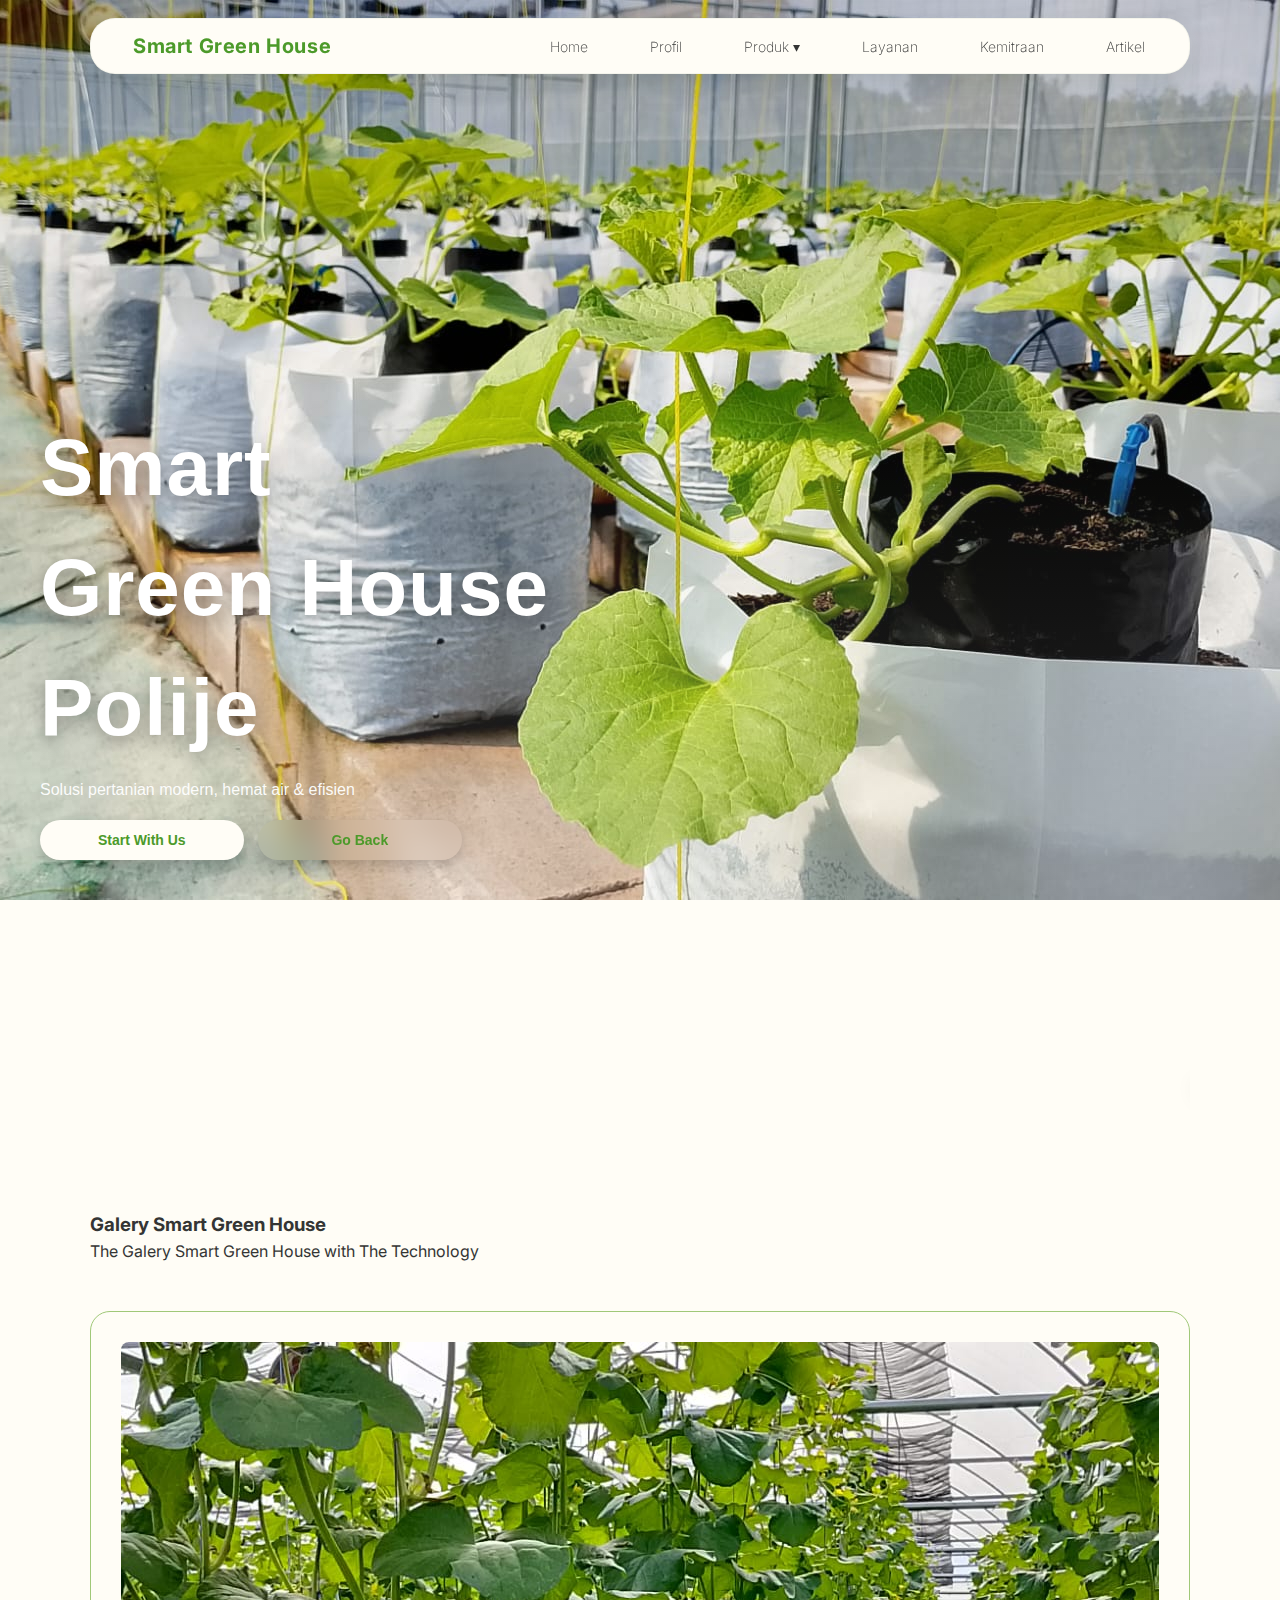
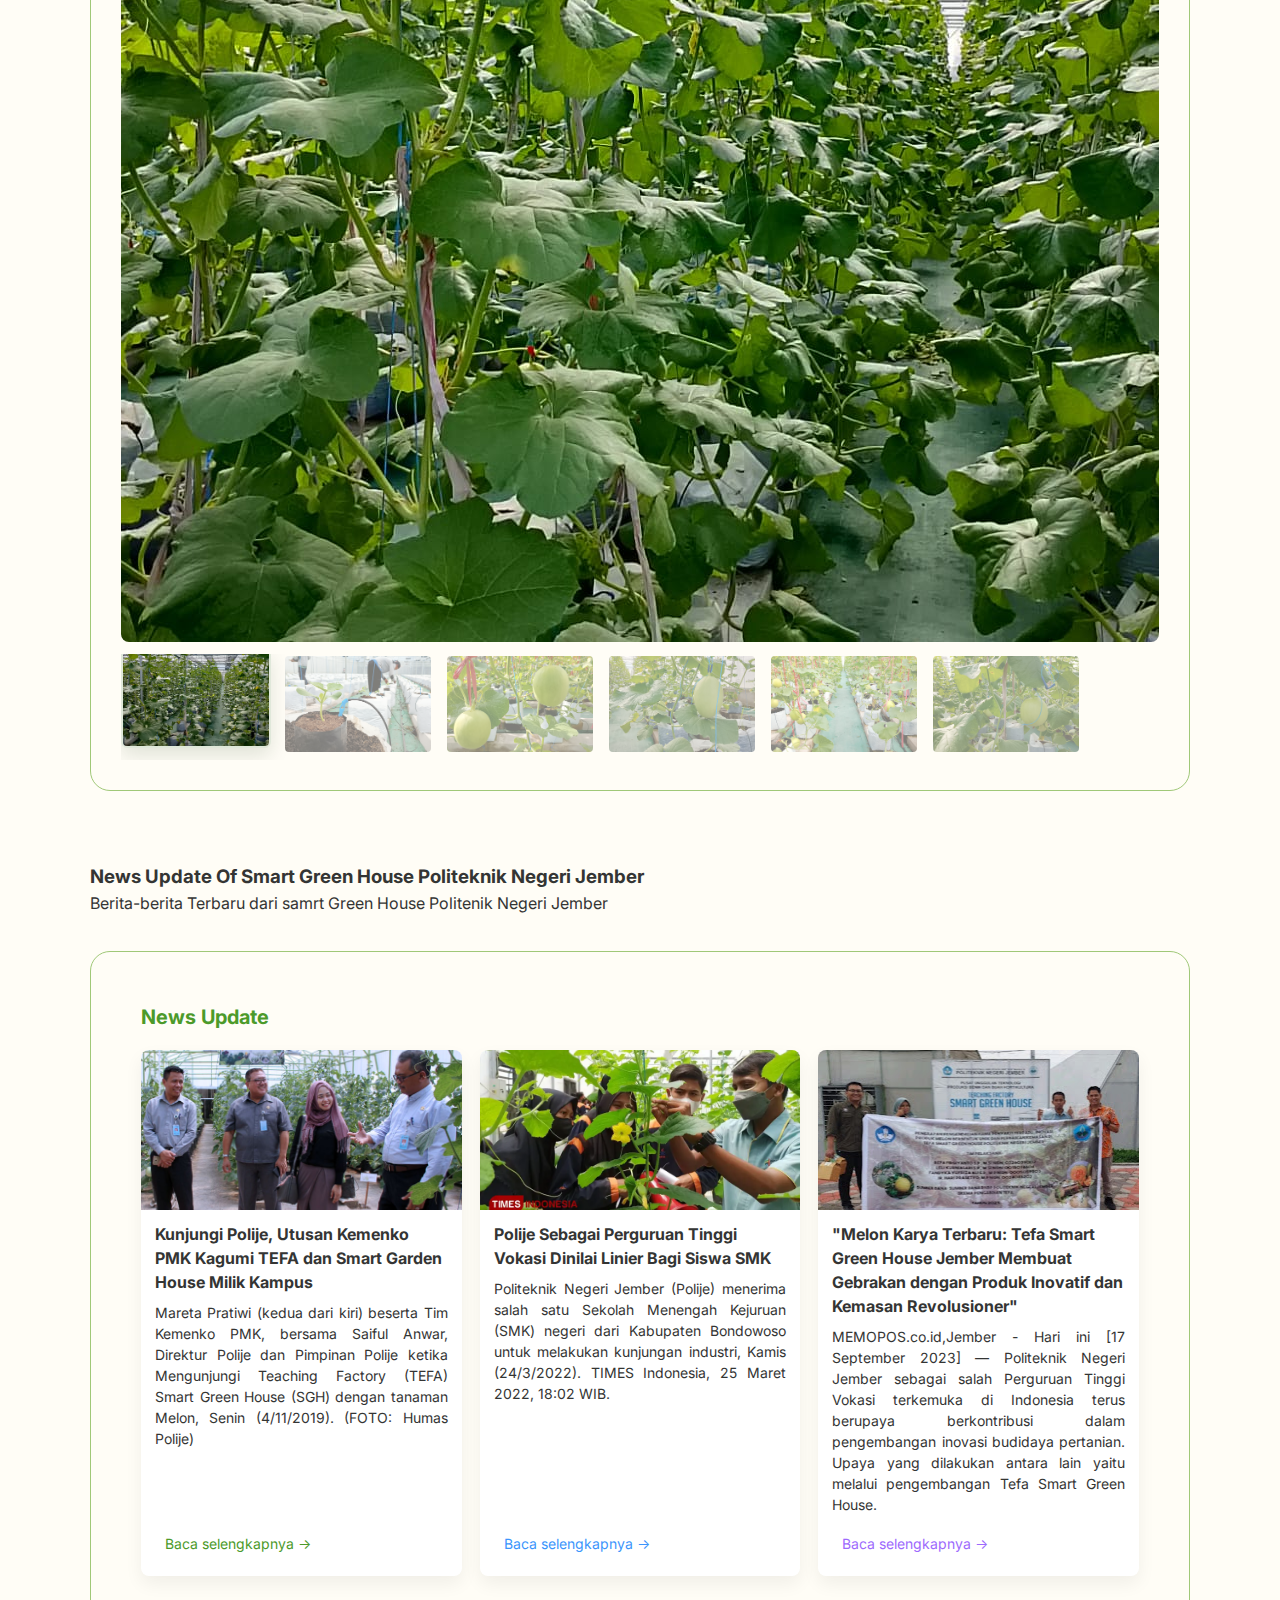
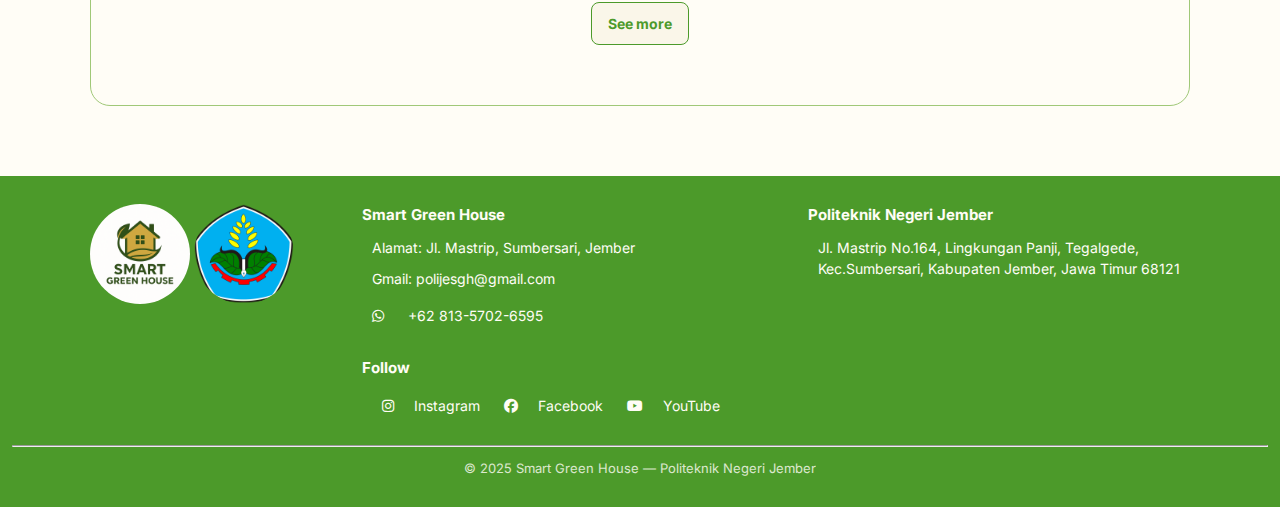
<file: index.html>
<!DOCTYPE html>
<html lang="id">
<head>
<meta charset="utf-8" />
<meta name="viewport" content="width=device-width,initial-scale=1" />
<title>Smart Green House — Home</title>
<link href="https://fonts.googleapis.com/css2?family=Inter:wght@300;400;600;700;800&family=Roboto:wght@300;400;700&display=swap" rel="stylesheet">
<link rel="stylesheet" href="https://cdnjs.cloudflare.com/ajax/libs/font-awesome/6.5.0/css/all.min.css">



<link rel="stylesheet" href="beranda1.css" />
</head>
<body>

<!-- NAVBAR CUY) -->
<header class="navbar">
    <div class="nav-inner">
    <div class="logo">
        <a href="index.html">Smart Green House</a>
    </div>


    <div class="hamburger" id="hamburger">
            <i class="fa-solid fa-bars"></i>
        </div>


        <nav>
            <ul>
                <li><a href="index.html">Home</a></li>
                <li><a href="profil.html">Profil</a></li>
                <li class="dropdown">
                    <a href="produk.html" class="dropdown-toggle">Produk ▾</a>
                    <ul class="dropdown-menu">
                        <li><a href="detailproduk.html">Detail Produk</a></li>
                    </ul>
                </li> 
                <li><a href="layanan.html">Layanan</a></li>
                <li><a href="kemitraan.html">Kemitraan</a></li>
                <li><a href="artikel.html">Artikel</a></li>
            </ul>
        </nav>
    </div>
</header>

<!-- HERO (sticky top) -->
<section class="hero">
    <div class="hero-inner">
        <div class="hero-text">
            <h1 class="title-primary">Smart<br/>Green House<br> Polije</h1>
            <p class="subtitle">Solusi pertanian modern, hemat air & efisien</p>
            <div class="hero-buttons">
                <button class="btn primary" id="startBtn">Start With Us</button>
                <button class="btn ghost" id="backBtn" onclick="history.back()">Go Back</button>
            </div>
        </div>
    </div>
</section>


    <!-- MAIN CONTENT -->
<main class="container">


  <!-- BAGIAN WELCOME -->
    <section class="welcome">
        <h2 class="welcome-title">🌿 SELAMAT DATANG DI SMART GREEN HOUSE 🌿</h2>
    </section>

    <br>
    <br>
    <br>
    <br>
    <h3>Galery Smart Green House</h3>
    <p>The Galery Smart Green House with The Technology</p>
    <br>
    <br>
    <!-- INI BAGIAN GALERI -->
<section class="preview">
      <div class="preview-card">
        <div class="large-image" id="largeImageWrap">
            <img id="largeImage" src="image/WhatsApp Image 2025-11-12 at 08.04.07 (1).jpeg" alt="Preview">
        </div>

        <div class="thumbs" id="thumbs">
            <img class="thumb active" data-src="image/WhatsApp Image 2025-11-12 at 08.04.06_c7a5bcad.jpg" src="image/WhatsApp Image 2025-11-12 at 08.04.06_c7a5bcad.jpg" alt="thumb1">
            <img class="thumb" data-src="image/WhatsApp Image 2025-11-12 at 08.04.05_db66051a.jpg" src="image/WhatsApp Image 2025-11-12 at 08.04.05_db66051a.jpg" alt="thumb2">
            <img class="thumb" data-src="image/WhatsApp Image 2025-11-12 at 08.04.05_63cb3763.jpg" src="image/WhatsApp Image 2025-11-12 at 08.04.05_63cb3763.jpg" alt="thumb3">
            <img class="thumb" data-src="image/WhatsApp Image 2025-11-12 at 08.04.07_3a78d5d7.jpg" src="image/WhatsApp Image 2025-11-12 at 08.04.07_3a78d5d7.jpg">
            <img class="thumb" data-src="image/WhatsApp Image 2025-11-12 at 08.04.04_b3604fbd.jpg" src="image/WhatsApp Image 2025-11-12 at 08.04.04_b3604fbd.jpg">
            <img class="thumb" data-src="image/WhatsApp Image 2025-11-12 at 08.04.07.jpeg" src="image/WhatsApp Image 2025-11-12 at 08.04.07.jpeg">

        </div>
    </div>
</section>

  <br>
  <br>
  <br>
  <h3>News Update Of Smart Green House Politeknik Negeri Jember</h3>
  <p>Berita-berita Terbaru dari samrt Green House Politenik Negeri Jember</p>
    <!-- ARTIKEL (cards) -->
    <section class="articles">
          <h3 class="section-title">News Update</h3>

      <div class="articles-grid">
          <article class="card-1">
            <img src="image/Direktur-Polije-dan-Pimpinan-Polije.jpg" alt="artikel 1" class="card-img" />
            <div class="card-body">
              <h4 class="card-title">Kunjungi Polije, Utusan Kemenko PMK Kagumi TEFA dan Smart Garden House Milik Kampus</h4>
              <p class="card-excerpt">Mareta Pratiwi (kedua dari kiri) beserta Tim Kemenko PMK, bersama Saiful Anwar, Direktur Polije dan Pimpinan Polije ketika Mengunjungi Teaching Factory (TEFA) Smart Green House (SGH) dengan tanaman Melon, Senin (4/11/2019). (FOTO: Humas Polije)</p>
              <a class="card-link1" href="https://surabaya.times.co.id/news/pendidikan/o0lltj3e0c/Kunjungi-Polije-Utusan-Kemenko-PMK-Kagumi-TEFA-dan-Smart-Garden-House-Milik-Kampus">Baca selengkapnya →</a>
            </div>
          </article>


          <!-- contoh card 2 -->
            <article class="card-2">
          <img src="image/Smart-Green-House.webp" alt="artikel 2" class="card-img" />
          <div class="card-body">
            <h4 class="card-title">Polije Sebagai Perguruan Tinggi Vokasi Dinilai Linier Bagi Siswa SMK</h4>
            <p class="card-excerpt">Politeknik Negeri Jember (Polije) menerima salah satu Sekolah Menengah Kejuruan (SMK) negeri dari Kabupaten Bondowoso untuk melakukan kunjungan industri, Kamis (24/3/2022).
                TIMES Indonesia,
                25 Maret 2022, 18:02 WIB.
            </p>
            <a class="card-link2" href="https://timesindonesia.co.id/indonesia-positif/402872/polije-sebagai-perguruan-tinggi-vokasi-dinilai-linier-bagi-siswa-smk">Baca selengkapnya →</a>
          </div>
        </article>
        

        <!-- contoh card 3 -->

        <article class="card-3">
          <img src="image/artikel 3.jpg" alt="artikel 3" class="card-img" />
          <div class="card-body">
            <h4 class="card-title">"Melon Karya Terbaru: Tefa Smart Green House Jember Membuat Gebrakan dengan Produk Inovatif dan Kemasan Revolusioner"</h4>
            <p class="card-excerpt">MEMOPOS.co.id,Jember - Hari ini [17 September 2023] — Politeknik Negeri Jember sebagai salah Perguruan Tinggi Vokasi terkemuka di Indonesia terus berupaya berkontribusi dalam pengembangan inovasi budidaya pertanian. Upaya yang dilakukan antara lain yaitu melalui pengembangan Tefa Smart Green House.</p>
            <a class="card-link3" href="https://www.memopos.co.id/2023/09/melon-karya-terbaru-tefa-smart-green.html">Baca selengkapnya →</a>
          </div>
        </article>
      </div>
          

      <div class="see-more-wrap">
        <a class="see-more" href="artikel.html">See more</a>
      </div>
    </section>

  </main>

  <!-- FOOTER -->
  <footer class="site-footer">
    <div class="footer-inner">
      <div class="footer-img">
        <img src="image/ChatGPT Image 28 Nov 2025, 14.18.06.png" alt="">
        <img src="image/Logo_Polije.png" alt="">
      </div>
      <div class="footer-col">
        <h3>Smart Green House</h3>
        <p>Alamat: Jl. Mastrip, Sumbersari, Jember</p>
        <p>Gmail: polijesgh@gmail.com</p>
        <i class="fa-brands fa-whatsapp"></i>
        <a href="#">+62 813-5702-6595 </a>
        <br>
        <br>
        <div class="footer-col">
        <h3>Follow</h3>
        <p><i class="fa-brands fa-instagram"></i><a href="#">Instagram</a>  <i class="fa-brands fa-facebook"></i><a href="#">Facebook</a>  <i class="fa-brands fa-youtube"></i><a href="#">YouTube</a></p>
      </div>
      </div>
      <div class="footer-col">
        <h3>Politeknik Negeri Jember</h4>
        <p>Jl. Mastrip No.164, Lingkungan Panji, Tegalgede,<br>Kec.Sumbersari, Kabupaten Jember, Jawa Timur 68121</p>
      </div>
      
    </div>

    <hr>
    <div class="copyright">© 2025 Smart Green House — Politeknik Negeri Jember</div>
  </footer>

  

<script>
    // Basic interactive behaviour for gallery thumbnails + hero "Start" button
document.addEventListener('DOMContentLoaded', function () {
  // THUMBNAIL click -> set large image
  const thumbs = document.querySelectorAll('.thumb');
  const largeImage = document.getElementById('largeImage');

  thumbs.forEach(t => {
    t.addEventListener('click', function () {
      // remove active class from others
      thumbs.forEach(x => x.classList.remove('active'));
      // set active to this
      this.classList.add('active');

      // change large image src to data-src of clicked
      const src = this.getAttribute('data-src') || this.src;
      // small fade effect
      largeImage.style.opacity = 0;
      setTimeout(() => {
        largeImage.src = src;
        largeImage.style.opacity = 1;
      }, 180);
    });
  });

  // Hover zoom on large image (subtle)
  const largeWrap = document.getElementById('largeImageWrap');
  largeWrap.addEventListener('mouseenter', () => {
    largeImage.style.transform = 'scale(1.03)';
  });
  largeWrap.addEventListener('mouseleave', () => {
    largeImage.style.transform = 'scale(1)';
  });

  // Start button example: scroll to articles
  const startBtn = document.getElementById('startBtn');
  startBtn.addEventListener('click', function () {
    const articles = document.querySelector('.articles');
    if (articles) articles.scrollIntoView({behavior: 'smooth', block: 'start'});
  });

  // small accessibility: make thumbnails keyboard reachable
  thumbs.forEach(t => {
    t.setAttribute('tabindex', '0');
    t.addEventListener('keypress', e => {
      if (e.key === 'Enter' || e.key === ' ') t.click();
    });
  });
});

document.getElementById("hamburger").addEventListener("click", function () {
    const navList = document.querySelector("nav ul");
    navList.classList.toggle("show");
});
</script>
</body>
</html>
</file>
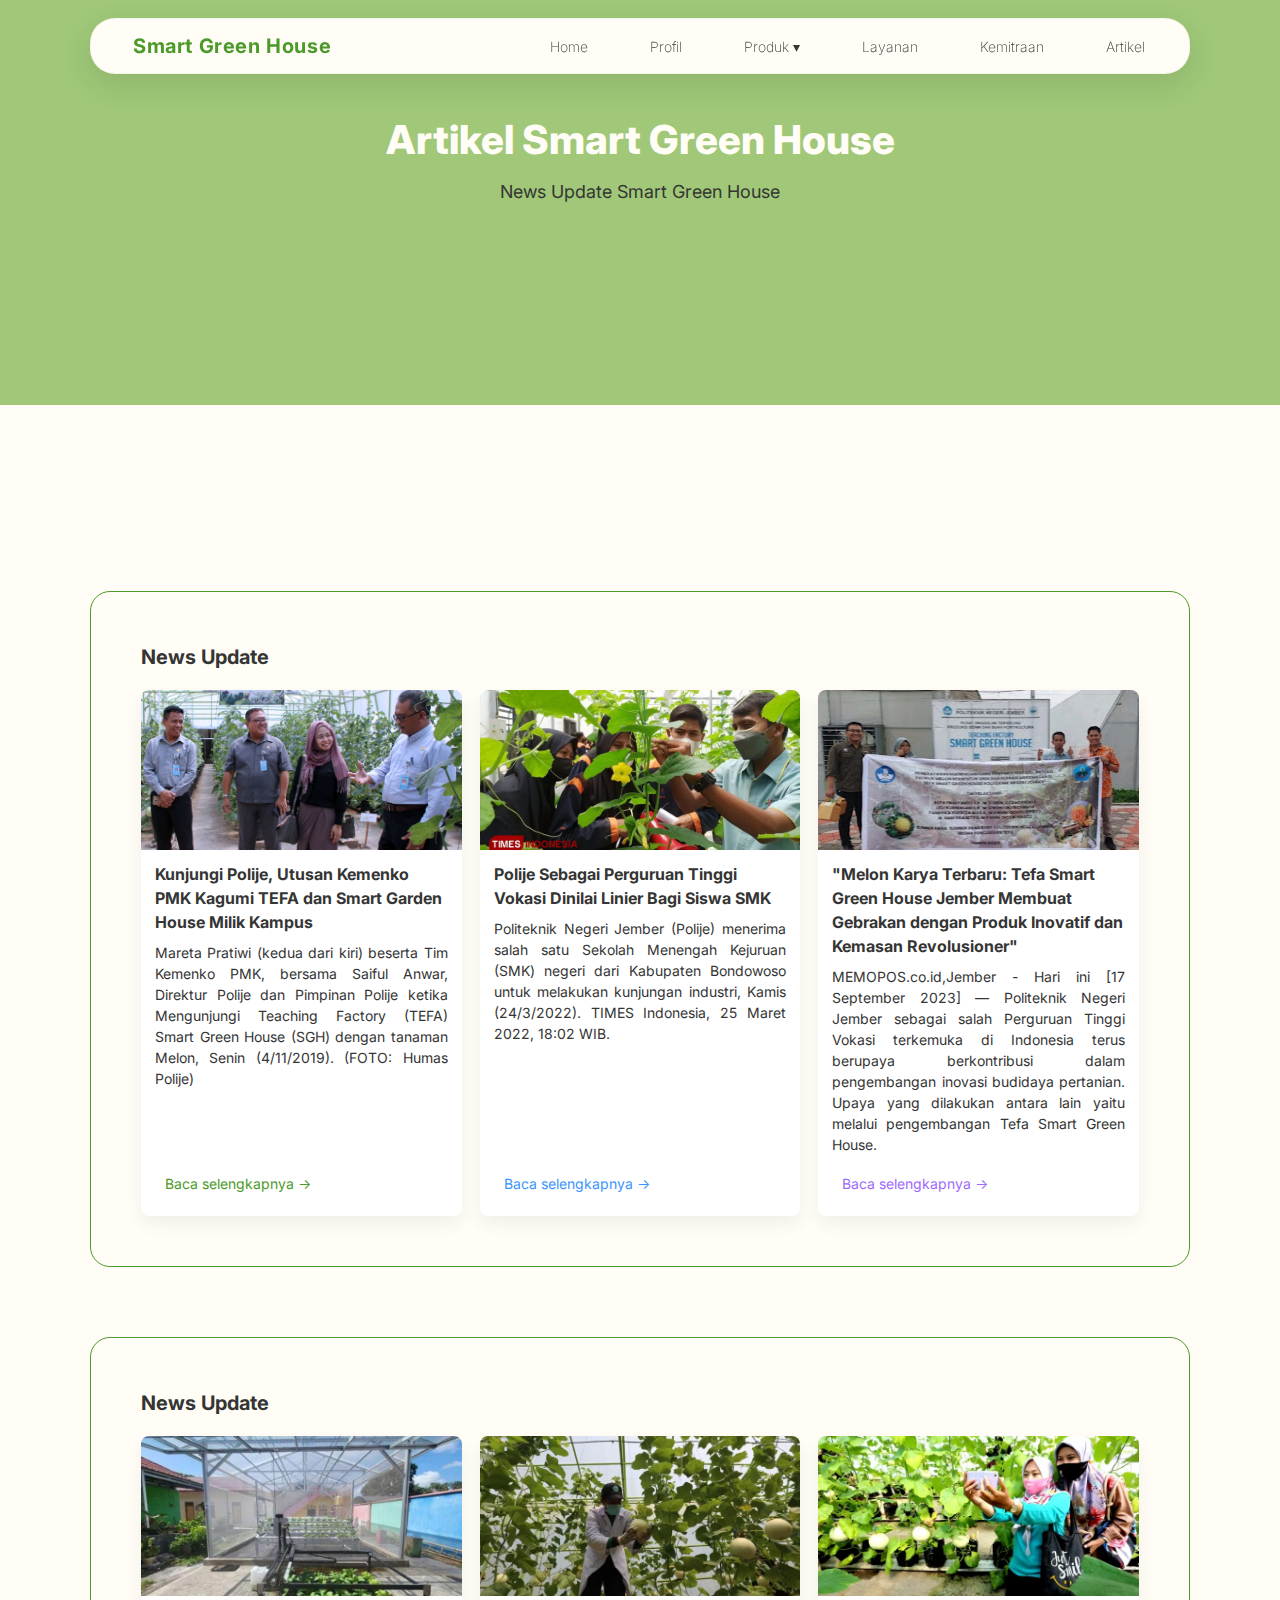
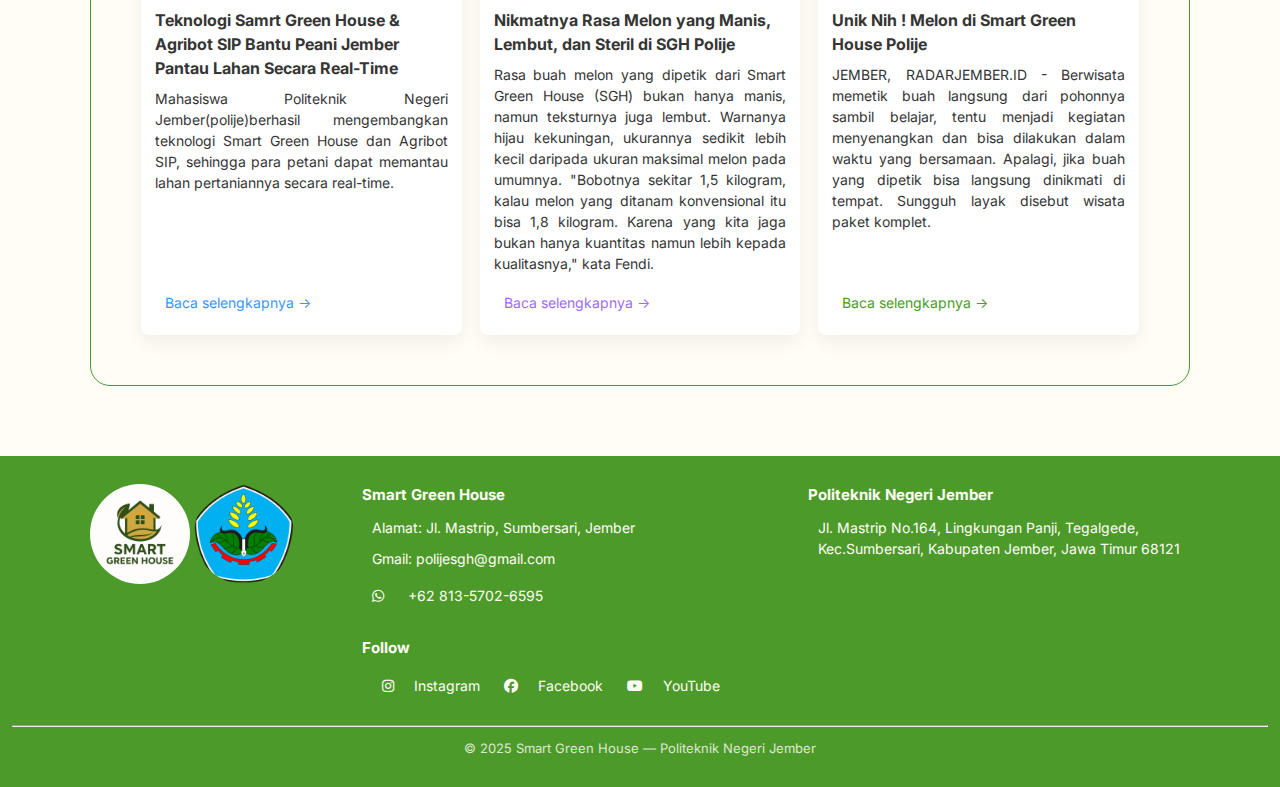
<file: artikel.html>
<!DOCTYPE html>
<html lang="id">
<head>
<meta charset="utf-8" />
<meta name="viewport" content="width=device-width,initial-scale=1" />
<title>Smart Green House — Home</title>
<link href="https://fonts.googleapis.com/css2?family=Inter:wght@300;400;600;700;800&family=Roboto:wght@300;400;700&display=swap" rel="stylesheet">
<link rel="stylesheet" href="https://cdnjs.cloudflare.com/ajax/libs/font-awesome/6.5.0/css/all.min.css">

<link rel="stylesheet" href="artikel.css" />
</head>
<body>

<!-- NAVBAR CUY) -->
<header class="navbar">
    <div class="nav-inner">
    <div class="logo">
        <a href="index.html">Smart Green House</a>
    </div>


    <div class="hamburger" id="hamburger">
            <i class="fa-solid fa-bars"></i>
        </div>


        <nav>
            <ul>
                <li><a href="index.html">Home</a></li>
                <li><a href="profil.html">Profil</a></li>
                <li class="dropdown">
                    <a href="produk.html" class="dropdown-toggle">Produk ▾</a>
                    <ul class="dropdown-menu">
                        <li><a href="detailproduk.html">Detail Produk</a></li>
                    </ul>
                </li>   
                <li><a href="layanan.html">Layanan</a></li>
                <li><a href="kemitraan.html">Kemitraan</a></li>
                <li><a href="artikel.html">Artikel</a></li>
            </ul>
        </nav>
    </div>
</header>

<section class="artikel-hero">
    <div class="artikel-inner">
        <h1>Artikel Smart Green House</h1>
        <p>News Update Smart Green House</p>
    </div>
    <div class="wave-bottom"></div>
</section>


<main class="container">

    <!-- ARTIKEL (cards) -->
    <section class="articles">
        <h3 class="section-title">News Update</h3>

        <div class="articles-grid">
        <!-- contoh card 1 -->
            <article class="card-1">
            <img src="image/Direktur-Polije-dan-Pimpinan-Polije.jpg" alt="artikel 1" class="card-img" />
            <div class="card-body">
            <h4 class="card-title">Kunjungi Polije, Utusan Kemenko PMK Kagumi TEFA dan Smart Garden House Milik Kampus</h4>
            <p class="card-excerpt">Mareta Pratiwi (kedua dari kiri) beserta Tim Kemenko PMK, bersama Saiful Anwar, Direktur Polije dan Pimpinan Polije ketika Mengunjungi Teaching Factory (TEFA) Smart Green House (SGH) dengan tanaman Melon, Senin (4/11/2019). (FOTO: Humas Polije)</p>
            <a class="card-link-1" href="https://surabaya.times.co.id/news/pendidikan/o0lltj3e0c/Kunjungi-Polije-Utusan-Kemenko-PMK-Kagumi-TEFA-dan-Smart-Garden-House-Milik-Kampus">Baca selengkapnya →</a>
          </div>
        </article>

        <!-- contoh card 2 -->
        <article class="card-2">
          <img src="image/Smart-Green-House.webp" alt="artikel 2" class="card-img" />
          <div class="card-body">
            <h4 class="card-title">Polije Sebagai Perguruan Tinggi Vokasi Dinilai Linier Bagi Siswa SMK</h4>
            <p class="card-excerpt">Politeknik Negeri Jember (Polije) menerima salah satu Sekolah Menengah Kejuruan (SMK) negeri dari Kabupaten Bondowoso untuk melakukan kunjungan industri, Kamis (24/3/2022).
                TIMES Indonesia,
                25 Maret 2022, 18:02 WIB.
            </p>
            <a class="card-link-2" href="https://timesindonesia.co.id/indonesia-positif/402872/polije-sebagai-perguruan-tinggi-vokasi-dinilai-linier-bagi-siswa-smk">Baca selengkapnya →</a>
          </div>
        </article>

        <!-- contoh card 3 -->
        <article class="card-3">
          <img src="image/artikel 3.jpg" alt="artikel 3" class="card-img" />
          <div class="card-body">
            <h4 class="card-title">"Melon Karya Terbaru: Tefa Smart Green House Jember Membuat Gebrakan dengan Produk Inovatif dan Kemasan Revolusioner"</h4>
            <p class="card-excerpt">MEMOPOS.co.id,Jember - Hari ini [17 September 2023] — Politeknik Negeri Jember sebagai salah Perguruan Tinggi Vokasi terkemuka di Indonesia terus berupaya berkontribusi dalam pengembangan inovasi budidaya pertanian. Upaya yang dilakukan antara lain yaitu melalui pengembangan Tefa Smart Green House.</p>
            <a class="card-link-3" href="https://www.memopos.co.id/2023/09/melon-karya-terbaru-tefa-smart-green.html">Baca selengkapnya →</a>
          </div>
        </article>
      </div>

    </section>

    <section class="articles">
        <h3 class="section-title">News Update</h3>

        <div class="articles-grid">
        <!-- contoh card 1 -->
            <article class="card-4">
            <img src="image/artikel 4.PNG" alt="artikel 1" class="card-img" />
            <div class="card-body">
            <h4 class="card-title">Teknologi Samrt Green House & Agribot SIP Bantu Peani Jember Pantau Lahan Secara Real-Time</h4>
            <p class="card-excerpt">Mahasiswa Politeknik Negeri Jember(polije)berhasil mengembangkan teknologi Smart Green House dan Agribot SIP, sehingga para petani dapat memantau lahan pertaniannya secara real-time.</p>
            <a class="card-link-4" href="https://youngster.id/innovation/teknologi-smart-green-house-agribot-sip-bantu-petani-di-jember-pantau-lahan-secara-real-time/">Baca selengkapnya →</a>
          </div>
        </article>

        <!-- contoh card 2 -->
        <article class="card-5">
          <img src="image/Artikel 5.webp" alt="artikel 2" class="card-img" />
          <div class="card-body">
            <h4 class="card-title">Nikmatnya Rasa Melon yang Manis, Lembut, dan Steril di SGH Polije</h4>
            <p class="card-excerpt">Rasa buah melon yang dipetik dari Smart Green House (SGH) bukan hanya manis, namun teksturnya juga lembut. Warnanya hijau kekuningan, ukurannya sedikit lebih kecil daripada ukuran maksimal melon pada umumnya. "Bobotnya sekitar 1,5 kilogram, kalau melon yang ditanam konvensional itu bisa 1,8 kilogram. Karena yang kita jaga bukan hanya kuantitas namun lebih kepada kualitasnya," kata Fendi.</p>
            <a class="card-link-5" href="https://radarjember.jawapos.com/jember/791109398/nikmatnya-rasa-melon-yang-manis-lembut-dan-steril-di-sgh-polije">Baca selengkapnya →</a>
          </div>
        </article>

        <!-- contoh card 3 -->
        <article class="card-6">
          <img src="image/artikel 6.webp" alt="artikel 3" class="card-img" />
          <div class="card-body">
            <h4 class="card-title">Unik Nih ! Melon di Smart Green House Polije</h4>
            <p class="card-excerpt">JEMBER, RADARJEMBER.ID - Berwisata memetik buah langsung dari pohonnya sambil belajar, tentu menjadi kegiatan menyenangkan dan bisa dilakukan dalam waktu yang bersamaan. Apalagi, jika buah yang dipetik bisa langsung dinikmati di tempat. Sungguh layak disebut wisata paket komplet.</p>
            <a class="card-link-6" href="https://radarjember.jawapos.com/jember/791109397/unik-nih-melon-di-smart-green-house-polije">Baca selengkapnya →</a>
          </div>
        </article>
      </div>

    </section>

  </main>

  <!-- FOOTER -->
  <footer class="site-footer">
    <div class="footer-inner">
      <div class="footer-img">
        <img src="image/ChatGPT Image 28 Nov 2025, 14.18.06.png" alt="">
        <img src="image/Logo_Polije.png" alt="">
      </div>
      <div class="footer-col">
        <h3>Smart Green House</h3>
        <p>Alamat: Jl. Mastrip, Sumbersari, Jember</p>
        <p>Gmail: polijesgh@gmail.com</p>
        <i class="fa-brands fa-whatsapp"></i>
        <a href="#">+62 813-5702-6595 </a>
        <br>
        <br>
        <div class="footer-col">
        <h3>Follow</h3>
        <p><i class="fa-brands fa-instagram"></i><a href="#">Instagram</a>  <i class="fa-brands fa-facebook"></i><a href="#">Facebook</a>  <i class="fa-brands fa-youtube"></i><a href="#">YouTube</a></p>
      </div>
      </div>
      <div class="footer-col">
        <h3>Politeknik Negeri Jember</h4>
        <p>Jl. Mastrip No.164, Lingkungan Panji, Tegalgede,<br>Kec.Sumbersari, Kabupaten Jember, Jawa Timur 68121</p>
      </div>
      
    </div>

    <hr>
    <div class="copyright">© 2025 Smart Green House — Politeknik Negeri Jember</div>
  </footer>
  

    <script>
      document.getElementById("hamburger").addEventListener("click", function () {
    const navList = document.querySelector("nav ul");
    navList.classList.toggle("show");
});
    </script>
</body>
</html>
</file>
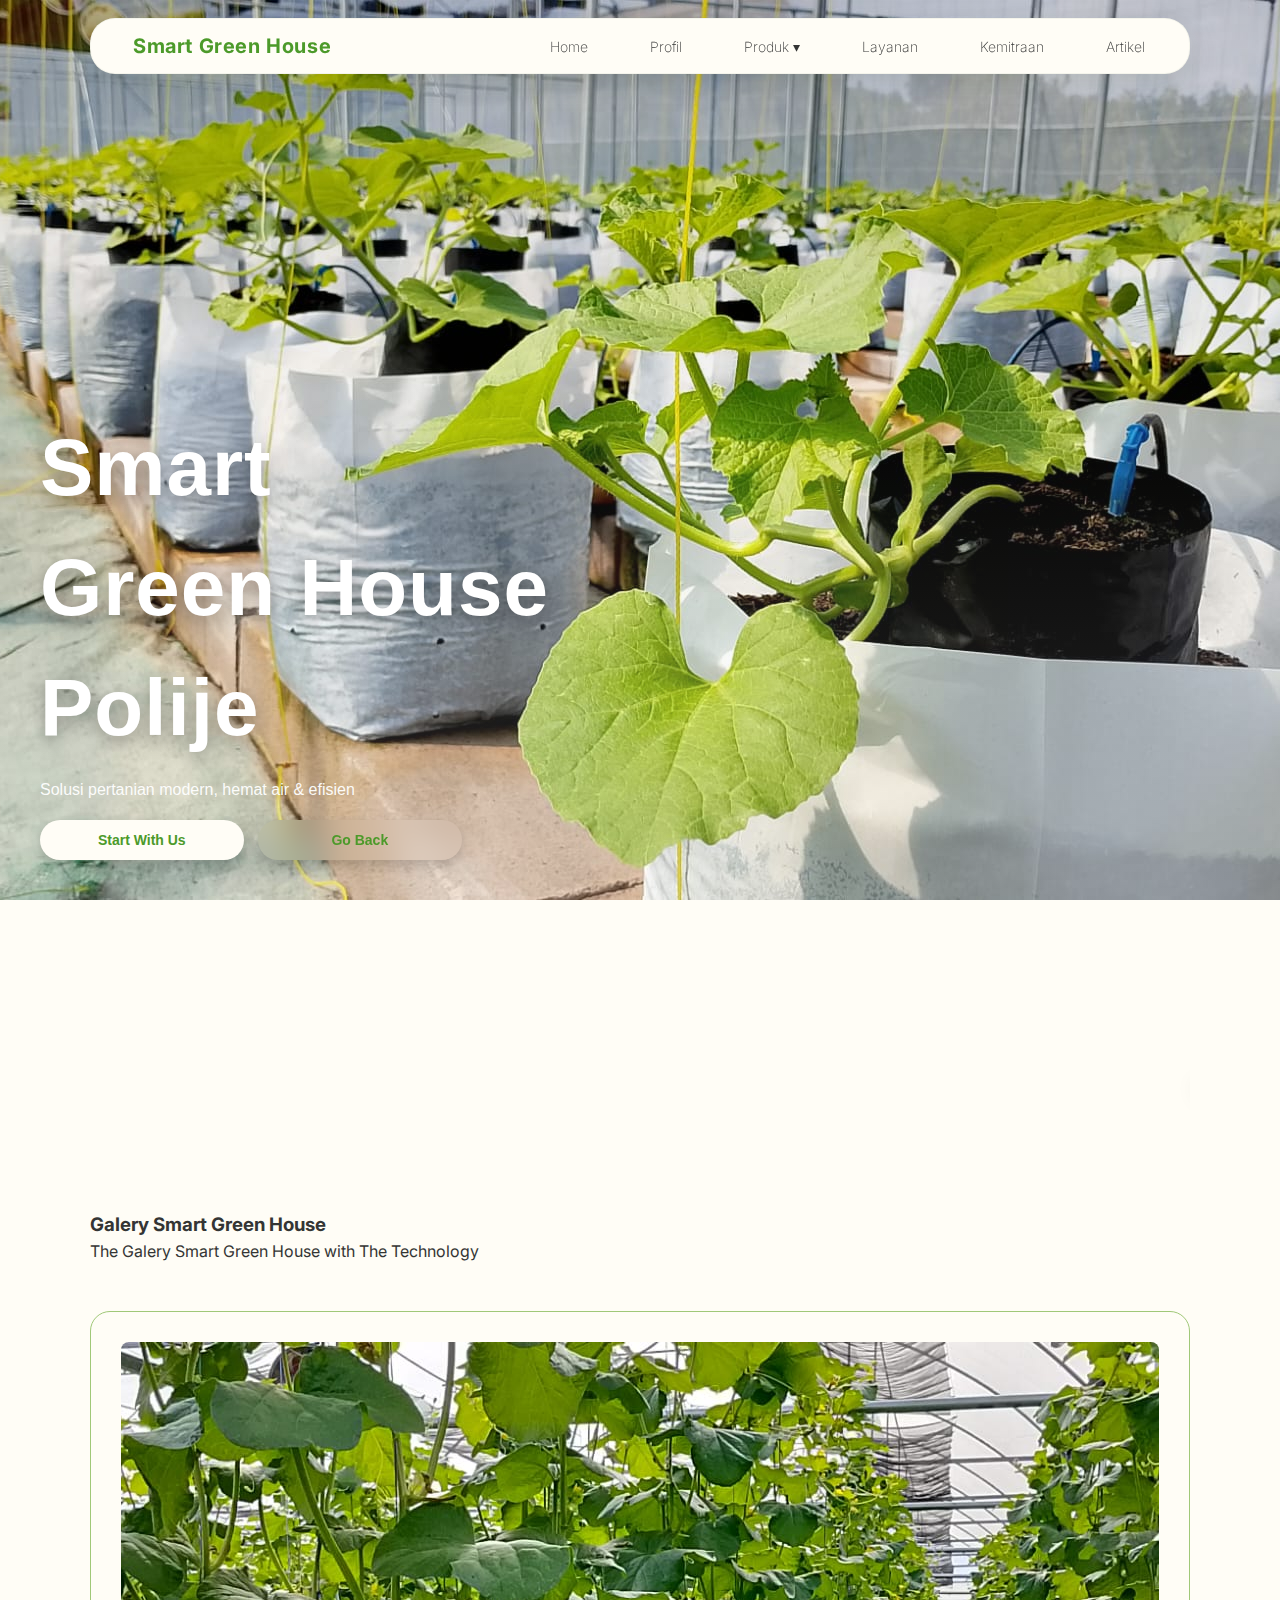
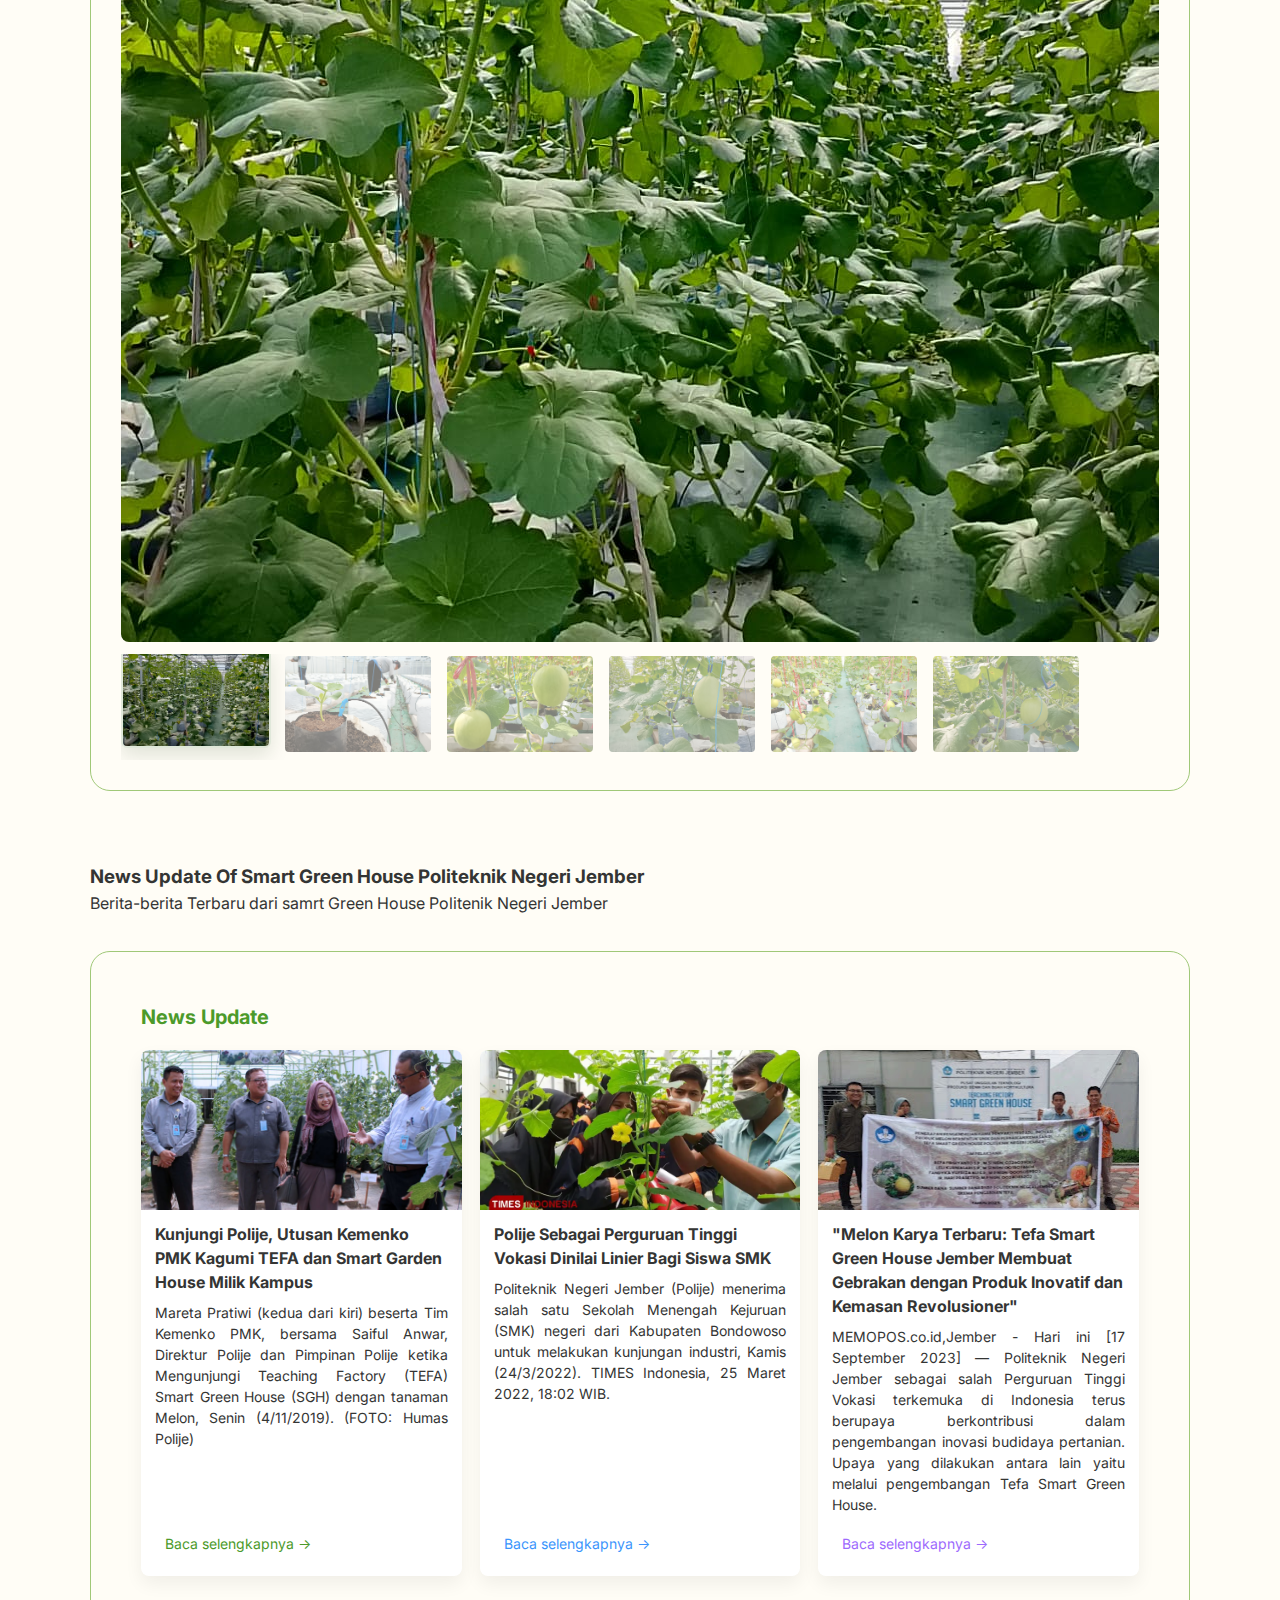
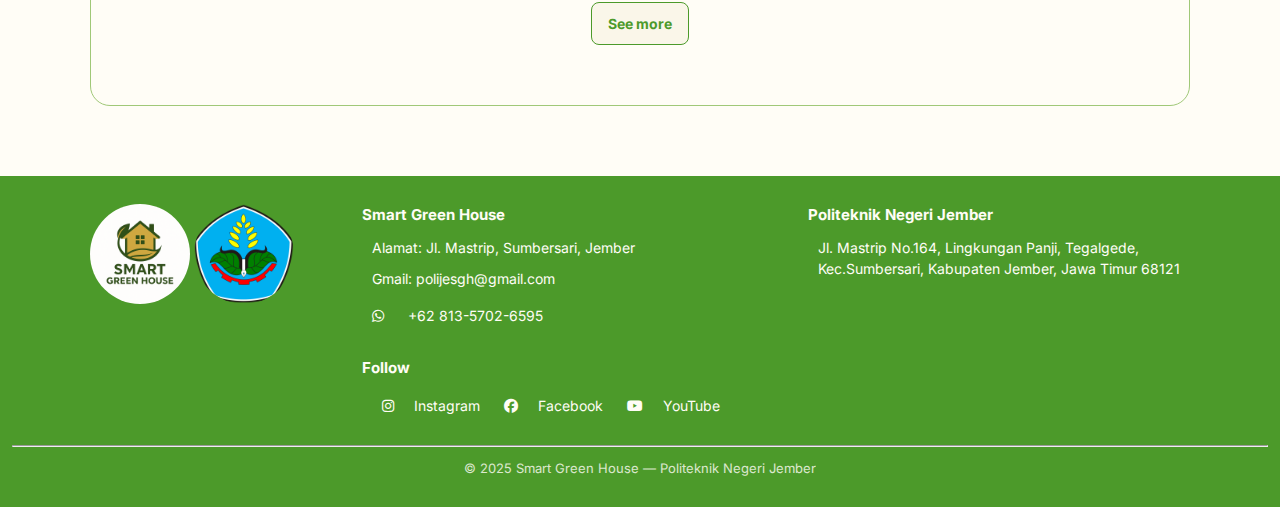
<file: beranda.html>
<!DOCTYPE html>
<html lang="id">
<head>
<meta charset="utf-8" />
<meta name="viewport" content="width=device-width,initial-scale=1" />
<title>Smart Green House — Home</title>
<link href="https://fonts.googleapis.com/css2?family=Inter:wght@300;400;600;700;800&family=Roboto:wght@300;400;700&display=swap" rel="stylesheet">
<link rel="stylesheet" href="https://cdnjs.cloudflare.com/ajax/libs/font-awesome/6.5.0/css/all.min.css">



<link rel="stylesheet" href="beranda1.css" />
</head>
<body>

<!-- NAVBAR CUY) -->
<header class="navbar">
    <div class="nav-inner">
    <div class="logo">
        <a href="beranda.html">Smart Green House</a>
    </div>


    <div class="hamburger" id="hamburger">
            <i class="fa-solid fa-bars"></i>
        </div>


        <nav>
            <ul>
                <li><a href="beranda.html">Home</a></li>
                <li><a href="profil.html">Profil</a></li>
                <li class="dropdown">
                    <a href="produk.html" class="dropdown-toggle">Produk ▾</a>
                    <ul class="dropdown-menu">
                        <li><a href="detailproduk.html">Detail Produk</a></li>
                    </ul>
                </li> 
                <li><a href="layanan.html">Layanan</a></li>
                <li><a href="kemitraan.html">Kemitraan</a></li>
                <li><a href="artikel.html">Artikel</a></li>
            </ul>
        </nav>
    </div>
</header>

<!-- HERO (sticky top) -->
<section class="hero">
    <div class="hero-inner">
        <div class="hero-text">
            <h1 class="title-primary">Smart<br/>Green House<br> Polije</h1>
            <p class="subtitle">Solusi pertanian modern, hemat air & efisien</p>
            <div class="hero-buttons">
                <button class="btn primary" id="startBtn">Start With Us</button>
                <button class="btn ghost" id="backBtn" onclick="history.back()">Go Back</button>
            </div>
        </div>
    </div>
</section>


    <!-- MAIN CONTENT -->
<main class="container">


  <!-- BAGIAN WELCOME -->
    <section class="welcome">
        <h2 class="welcome-title">🌿 SELAMAT DATANG DI SMART GREEN HOUSE 🌿</h2>
    </section>

    <br>
    <br>
    <br>
    <br>
    <h3>Galery Smart Green House</h3>
    <p>The Galery Smart Green House with The Technology</p>
    <br>
    <br>
    <!-- INI BAGIAN GALERI -->
<section class="preview">
      <div class="preview-card">
        <div class="large-image" id="largeImageWrap">
            <img id="largeImage" src="image/WhatsApp Image 2025-11-12 at 08.04.07 (1).jpeg" alt="Preview">
        </div>

        <div class="thumbs" id="thumbs">
            <img class="thumb active" data-src="image/WhatsApp Image 2025-11-12 at 08.04.06_c7a5bcad.jpg" src="image/WhatsApp Image 2025-11-12 at 08.04.06_c7a5bcad.jpg" alt="thumb1">
            <img class="thumb" data-src="image/WhatsApp Image 2025-11-12 at 08.04.05_db66051a.jpg" src="image/WhatsApp Image 2025-11-12 at 08.04.05_db66051a.jpg" alt="thumb2">
            <img class="thumb" data-src="image/WhatsApp Image 2025-11-12 at 08.04.05_63cb3763.jpg" src="image/WhatsApp Image 2025-11-12 at 08.04.05_63cb3763.jpg" alt="thumb3">
            <img class="thumb" data-src="image/WhatsApp Image 2025-11-12 at 08.04.07_3a78d5d7.jpg" src="image/WhatsApp Image 2025-11-12 at 08.04.07_3a78d5d7.jpg">
            <img class="thumb" data-src="image/WhatsApp Image 2025-11-12 at 08.04.04_b3604fbd.jpg" src="image/WhatsApp Image 2025-11-12 at 08.04.04_b3604fbd.jpg">
            <img class="thumb" data-src="image/WhatsApp Image 2025-11-12 at 08.04.07.jpeg" src="image/WhatsApp Image 2025-11-12 at 08.04.07.jpeg">

        </div>
    </div>
</section>

  <br>
  <br>
  <br>
  <h3>News Update Of Smart Green House Politeknik Negeri Jember</h3>
  <p>Berita-berita Terbaru dari samrt Green House Politenik Negeri Jember</p>
    <!-- ARTIKEL (cards) -->
    <section class="articles">
          <h3 class="section-title">News Update</h3>

      <div class="articles-grid">
          <article class="card-1">
            <img src="image/Direktur-Polije-dan-Pimpinan-Polije.jpg" alt="artikel 1" class="card-img" />
            <div class="card-body">
              <h4 class="card-title">Kunjungi Polije, Utusan Kemenko PMK Kagumi TEFA dan Smart Garden House Milik Kampus</h4>
              <p class="card-excerpt">Mareta Pratiwi (kedua dari kiri) beserta Tim Kemenko PMK, bersama Saiful Anwar, Direktur Polije dan Pimpinan Polije ketika Mengunjungi Teaching Factory (TEFA) Smart Green House (SGH) dengan tanaman Melon, Senin (4/11/2019). (FOTO: Humas Polije)</p>
              <a class="card-link1" href="https://surabaya.times.co.id/news/pendidikan/o0lltj3e0c/Kunjungi-Polije-Utusan-Kemenko-PMK-Kagumi-TEFA-dan-Smart-Garden-House-Milik-Kampus">Baca selengkapnya →</a>
            </div>
          </article>


          <!-- contoh card 2 -->
            <article class="card-2">
          <img src="image/Smart-Green-House.webp" alt="artikel 2" class="card-img" />
          <div class="card-body">
            <h4 class="card-title">Polije Sebagai Perguruan Tinggi Vokasi Dinilai Linier Bagi Siswa SMK</h4>
            <p class="card-excerpt">Politeknik Negeri Jember (Polije) menerima salah satu Sekolah Menengah Kejuruan (SMK) negeri dari Kabupaten Bondowoso untuk melakukan kunjungan industri, Kamis (24/3/2022).
                TIMES Indonesia,
                25 Maret 2022, 18:02 WIB.
            </p>
            <a class="card-link2" href="https://timesindonesia.co.id/indonesia-positif/402872/polije-sebagai-perguruan-tinggi-vokasi-dinilai-linier-bagi-siswa-smk">Baca selengkapnya →</a>
          </div>
        </article>
        

        <!-- contoh card 3 -->

        <article class="card-3">
          <img src="image/artikel 3.jpg" alt="artikel 3" class="card-img" />
          <div class="card-body">
            <h4 class="card-title">"Melon Karya Terbaru: Tefa Smart Green House Jember Membuat Gebrakan dengan Produk Inovatif dan Kemasan Revolusioner"</h4>
            <p class="card-excerpt">MEMOPOS.co.id,Jember - Hari ini [17 September 2023] — Politeknik Negeri Jember sebagai salah Perguruan Tinggi Vokasi terkemuka di Indonesia terus berupaya berkontribusi dalam pengembangan inovasi budidaya pertanian. Upaya yang dilakukan antara lain yaitu melalui pengembangan Tefa Smart Green House.</p>
            <a class="card-link3" href="https://www.memopos.co.id/2023/09/melon-karya-terbaru-tefa-smart-green.html">Baca selengkapnya →</a>
          </div>
        </article>
      </div>
          

      <div class="see-more-wrap">
        <a class="see-more" href="artikel.html">See more</a>
      </div>
    </section>

  </main>

  <!-- FOOTER -->
  <footer class="site-footer">
    <div class="footer-inner">
      <div class="footer-img">
        <img src="image/ChatGPT Image 28 Nov 2025, 14.18.06.png" alt="">
        <img src="image/Logo_Polije.png" alt="">
      </div>
      <div class="footer-col">
        <h3>Smart Green House</h3>
        <p>Alamat: Jl. Mastrip, Sumbersari, Jember</p>
        <p>Gmail: polijesgh@gmail.com</p>
        <i class="fa-brands fa-whatsapp"></i>
        <a href="#">+62 813-5702-6595 </a>
        <br>
        <br>
        <div class="footer-col">
        <h3>Follow</h3>
        <p><i class="fa-brands fa-instagram"></i><a href="#">Instagram</a>  <i class="fa-brands fa-facebook"></i><a href="#">Facebook</a>  <i class="fa-brands fa-youtube"></i><a href="#">YouTube</a></p>
      </div>
      </div>
      <div class="footer-col">
        <h3>Politeknik Negeri Jember</h4>
        <p>Jl. Mastrip No.164, Lingkungan Panji, Tegalgede,<br>Kec.Sumbersari, Kabupaten Jember, Jawa Timur 68121</p>
      </div>
      
    </div>

    <hr>
    <div class="copyright">© 2025 Smart Green House — Politeknik Negeri Jember</div>
  </footer>

  

<script>
    // Basic interactive behaviour for gallery thumbnails + hero "Start" button
document.addEventListener('DOMContentLoaded', function () {
  // THUMBNAIL click -> set large image
  const thumbs = document.querySelectorAll('.thumb');
  const largeImage = document.getElementById('largeImage');

  thumbs.forEach(t => {
    t.addEventListener('click', function () {
      // remove active class from others
      thumbs.forEach(x => x.classList.remove('active'));
      // set active to this
      this.classList.add('active');

      // change large image src to data-src of clicked
      const src = this.getAttribute('data-src') || this.src;
      // small fade effect
      largeImage.style.opacity = 0;
      setTimeout(() => {
        largeImage.src = src;
        largeImage.style.opacity = 1;
      }, 180);
    });
  });

  // Hover zoom on large image (subtle)
  const largeWrap = document.getElementById('largeImageWrap');
  largeWrap.addEventListener('mouseenter', () => {
    largeImage.style.transform = 'scale(1.03)';
  });
  largeWrap.addEventListener('mouseleave', () => {
    largeImage.style.transform = 'scale(1)';
  });

  // Start button example: scroll to articles
  const startBtn = document.getElementById('startBtn');
  startBtn.addEventListener('click', function () {
    const articles = document.querySelector('.articles');
    if (articles) articles.scrollIntoView({behavior: 'smooth', block: 'start'});
  });

  // small accessibility: make thumbnails keyboard reachable
  thumbs.forEach(t => {
    t.setAttribute('tabindex', '0');
    t.addEventListener('keypress', e => {
      if (e.key === 'Enter' || e.key === ' ') t.click();
    });
  });
});

document.getElementById("hamburger").addEventListener("click", function () {
    const navList = document.querySelector("nav ul");
    navList.classList.toggle("show");
});
</script>
</body>
</html>
</file>
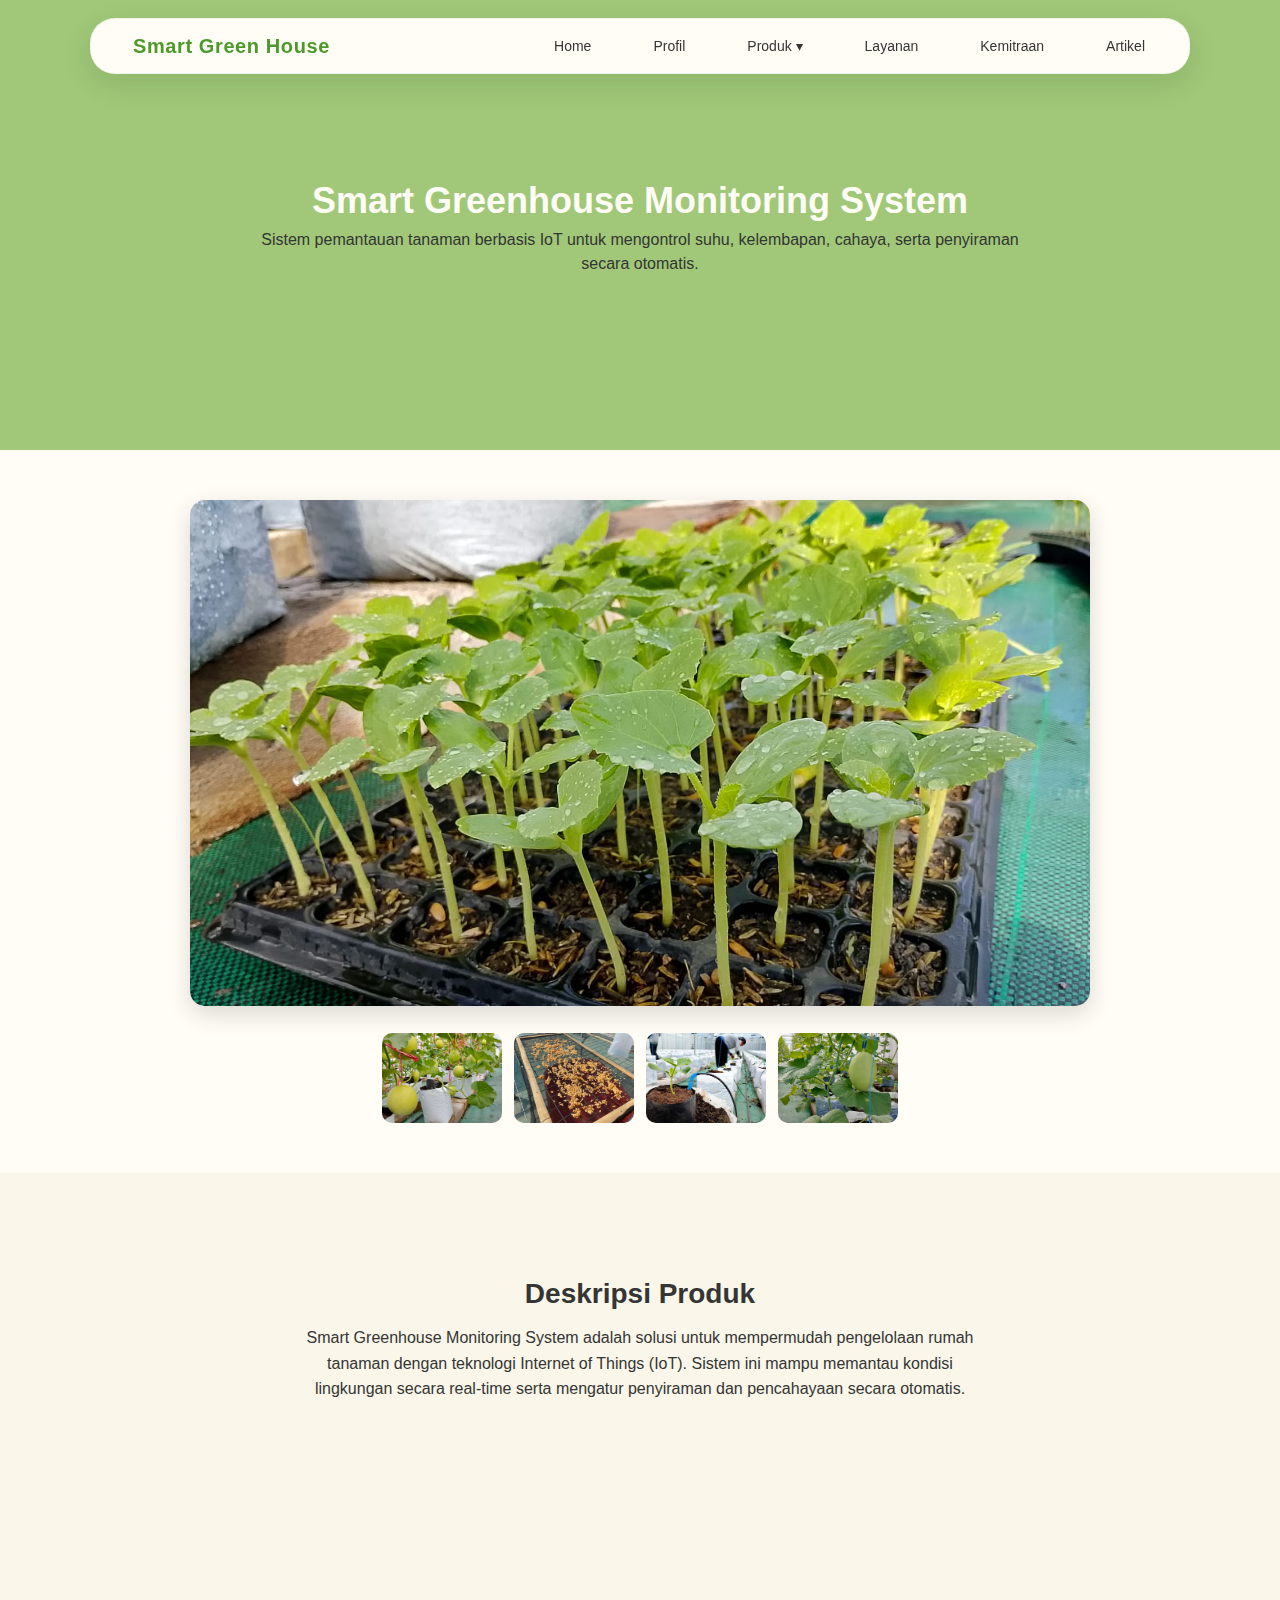
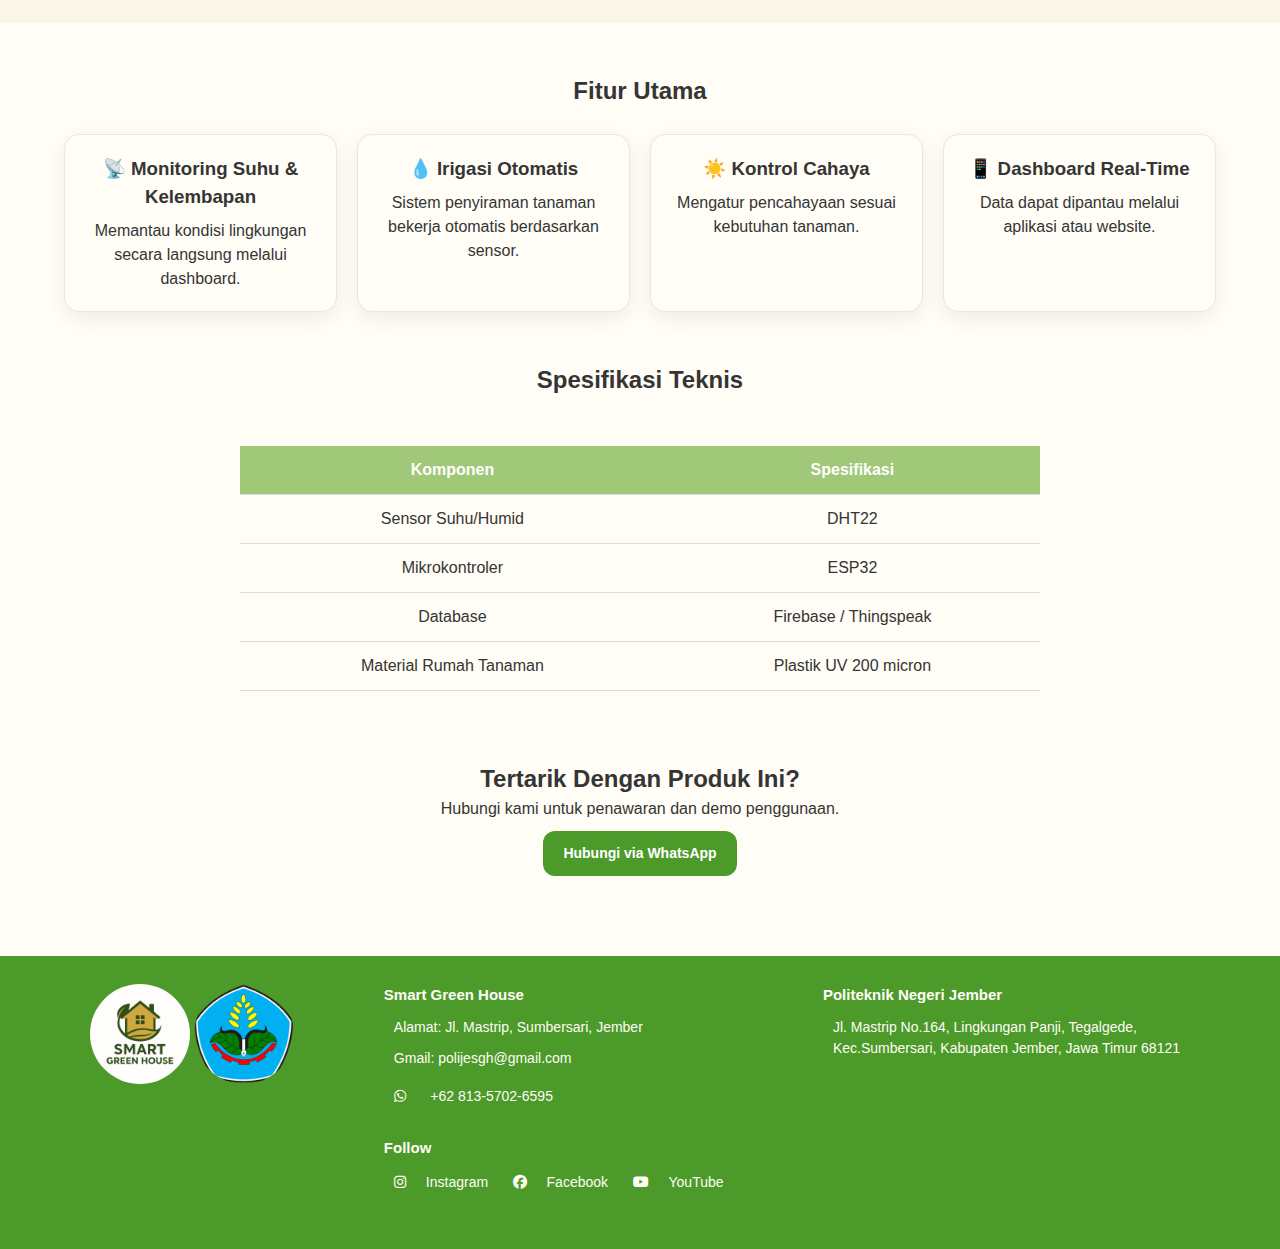
<file: detailproduk.html>
<!DOCTYPE html>
<html lang="en">
<head>
    <meta charset="UTF-8">
    <meta name="viewport" content="width=device-width, initial-scale=1.0">
    <link rel="stylesheet" href="detailproduk.css">
    <link rel="stylesheet" href="https://cdnjs.cloudflare.com/ajax/libs/font-awesome/6.5.0/css/all.min.css">
    <title>Detailporduk</title>
</head>
<body>
    <!-- NAVBAR CUY) -->
<header class="navbar">
    <div class="nav-inner">
    <div class="logo">
        <a href="index.html">Smart Green House</a>
    </div>


    <div class="hamburger" id="hamburger">
            <i class="fa-solid fa-bars"></i>
        </div>


        <nav>
            <ul>
                <li><a href="index.html">Home</a></li>
                <li><a href="profil.html">Profil</a></li>
                <li class="dropdown">
                    <a href="produk.html" class="dropdown-toggle">Produk ▾</a>
                    <ul class="dropdown-menu">
                        <li><a href="detailproduk.html">Detail Produk</a></li>
                    </ul>
                </li>  
                <li><a href="layanan.html">Layanan</a></li>
                <li><a href="kemitraan.html">Kemitraan</a></li>
                <li><a href="artikel.html">Artikel</a></li>
            </ul>
        </nav>
    </div>
</header>


<!-- DETAIL PRODUK -->

<section class="product-hero">
    <div class="hero-content">
        <h1>Smart Greenhouse Monitoring System</h1>
        <p>Sistem pemantauan tanaman berbasis IoT untuk mengontrol suhu, kelembapan, cahaya, serta penyiraman secara otomatis.</p>
    </div>
</section>

<section class="product-gallery">
    <img src="image/WhatsApp Image 2025-11-12 at 08.04.03_086db03e.jpg" class="main-img" alt="Produk Smart Greenhouse">

    <div class="gallery-thumbs">
        <img src="image/WhatsApp Image 2025-11-12 at 08.04.04_1d7ab534.jpg" alt="">
        <img src="image/BIJIMELON.jpeg" alt="">
        <img src="image/WhatsApp Image 2025-11-12 at 08.04.05_db66051a.jpg" alt="">
        <img src="image/WhatsApp Image 2025-11-12 at 08.04.07_4f8627dd.jpg" alt="">
    </div>
</section>

<section class="product-description">
    <h2>Deskripsi Produk</h2>
    <p>
        Smart Greenhouse Monitoring System adalah solusi untuk mempermudah pengelolaan rumah tanaman
        dengan teknologi Internet of Things (IoT). Sistem ini mampu memantau kondisi lingkungan secara real-time
        serta mengatur penyiraman dan pencahayaan secara otomatis.
    </p>
</section>

<section class="product-features">
    <h2>Fitur Utama</h2>

    <div class="features-grid">
        <div class="feature-card">
            <h3>📡 Monitoring Suhu & Kelembapan</h3>
            <p>Memantau kondisi lingkungan secara langsung melalui dashboard.</p>
        </div>

        <div class="feature-card">
            <h3>💧 Irigasi Otomatis</h3>
            <p>Sistem penyiraman tanaman bekerja otomatis berdasarkan sensor.</p>
        </div>

        <div class="feature-card">
            <h3>☀️ Kontrol Cahaya</h3>
            <p>Mengatur pencahayaan sesuai kebutuhan tanaman.</p>
        </div>

        <div class="feature-card">
            <h3>📱 Dashboard Real-Time</h3>
            <p>Data dapat dipantau melalui aplikasi atau website.</p>
        </div>
    </div>
</section>

<section class="product-specs">
    <h2>Spesifikasi Teknis</h2>
    <br>
    <br>
    <table class="spec-table">
        <tr>
            <th>Komponen</th>
            <th>Spesifikasi</th>
        </tr>
        <tr>
            <td>Sensor Suhu/Humid</td>
            <td>DHT22</td>
        </tr>
        <tr>
            <td>Mikrokontroler</td>
            <td>ESP32</td>
        </tr>
        <tr>
            <td>Database</td>
            <td>Firebase / Thingspeak</td>
        </tr>
        <tr>
            <td>Material Rumah Tanaman</td>
            <td>Plastik UV 200 micron</td>
        </tr>
    </table>
</section>

<section class="product-contact">
    <h2>Tertarik Dengan Produk Ini?</h2>
    <p>Hubungi kami untuk penawaran dan demo penggunaan.</p>

    <a href="https://wa.me/+6281357026595 " class="wa-btn">Hubungi via WhatsApp</a>
</section>


<!-- FOOTER -->
    <footer class="site-footer">
        <div class="footer-inner">
            <div class="footer-img">
            <img src="image/ChatGPT Image 28 Nov 2025, 14.18.06.png" alt="">
            <img src="image/Logo_Polije.png" alt="">
        </div>
        <div class="footer-col">
            <h3>Smart Green House</h3>
            <p>Alamat: Jl. Mastrip, Sumbersari, Jember</p>
            <p>Gmail: polijesgh@gmail.com</p>
            <i class="fa-brands fa-whatsapp"></i>
            <a href="#">+62 813-5702-6595 </a>
            <br>
            <br>
            <h3>Follow</h3>
            <i class="fa-brands fa-instagram"></i><a href="#">Instagram</a>  <i class="fa-brands fa-facebook"></i><a href="#">Facebook</a>  <i class="fa-brands fa-youtube"></i><a href="#">YouTube</a></p>
        </div>
        <div class="footer-col">
            <h3>Politeknik Negeri Jember</h4>
            <p>Jl. Mastrip No.164, Lingkungan Panji, Tegalgede,<br>Kec.Sumbersari, Kabupaten Jember, Jawa Timur 68121</p>
        </div>
    </div>
    </footer>

    <script>
        document.getElementById("hamburger").addEventListener("click", function () {
            const navList = document.querySelector("nav ul");
            navList.classList.toggle("show");
        });
    </script>
</body>
</html>
</file>
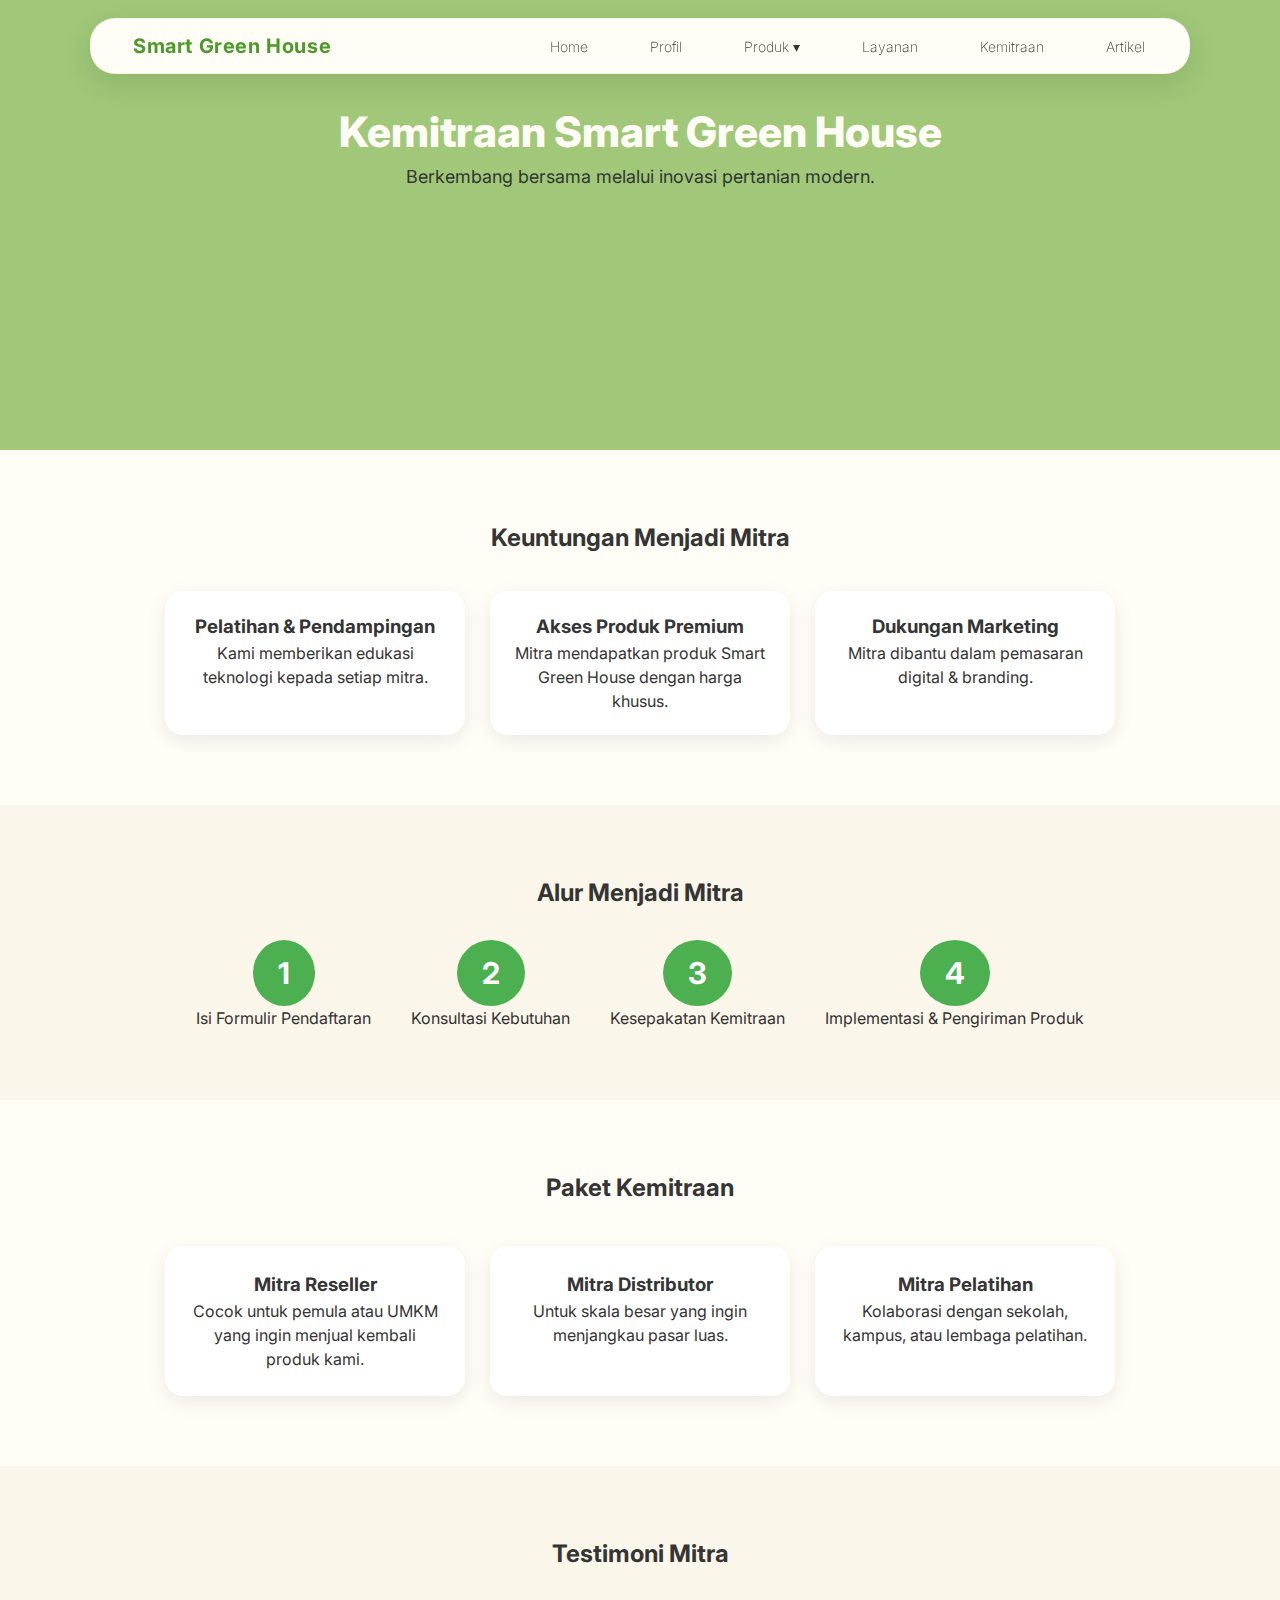
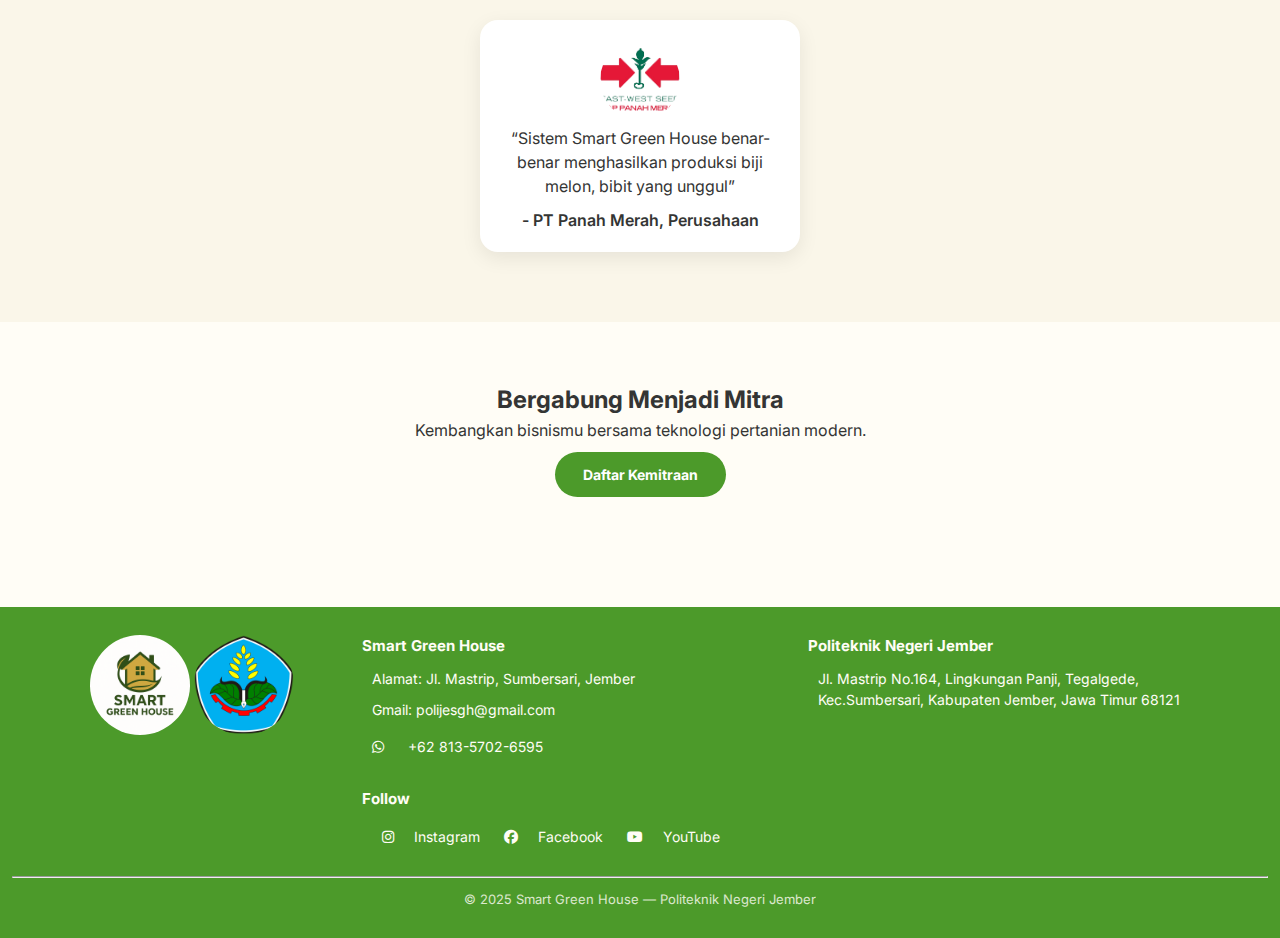
<file: kemitraan.html>
<!DOCTYPE html>
<html lang="id">
<head>
<meta charset="UTF-8">
<title>Produk | Smart Green House</title>
<link href="https://fonts.googleapis.com/css2?family=Inter:wght@300;400;600;700&display=swap" rel="stylesheet">
<link rel="stylesheet" href="kemitraan.css">
<link rel="stylesheet" href="https://cdnjs.cloudflare.com/ajax/libs/font-awesome/6.5.0/css/all.min.css">
</head>
<body>


<!-- NAVBAR CUY) -->
<header class="navbar">
    <div class="nav-inner">
    <div class="logo">
        <a href="index.html">Smart Green House</a>
    </div>


    <div class="hamburger" id="hamburger">
            <i class="fa-solid fa-bars"></i>
        </div>


        <nav>
            <ul>
                <li><a href="index.html">Home</a></li>
                <li><a href="profil.html">Profil</a></li>
                <li class="dropdown">
                    <a href="produk.html" class="dropdown-toggle">Produk ▾</a>
                    <ul class="dropdown-menu">
                        <li><a href="detailproduk.html">Detail Produk</a></li>
                    </ul>
                </li>
                <li><a href="layanan.html">Layanan</a></li>
                <li><a href="kemitraan.html">Kemitraan</a></li>
                <li><a href="artikel.html">Artikel</a></li>
            </ul>
        </nav>
    </div>
</header>


<section class="kemitraan-hero">
  <div class="hero-inner">
      <h1>Kemitraan Smart Green House</h1>
      <p>Berkembang bersama melalui inovasi pertanian modern.</p>
  </div>

  <div class="wave-bottom"></div>
</section>

<!-- Keuntungan -->
<section class="keuntungan">
  <h2>Keuntungan Menjadi Mitra</h2>
  <div class="keuntungan-container">
      <div class="keuntungan-card">
          <h3>Pelatihan & Pendampingan</h3>
          <p>Kami memberikan edukasi teknologi kepada setiap mitra.</p>
      </div>
      <div class="keuntungan-card">
          <h3>Akses Produk Premium</h3>
          <p>Mitra mendapatkan produk Smart Green House dengan harga khusus.</p>
      </div>
      <div class="keuntungan-card">
          <h3>Dukungan Marketing</h3>
          <p>Mitra dibantu dalam pemasaran digital & branding.</p>
      </div>
  </div>
</section>

<!-- Alur -->
<section class="alur">
  <h2>Alur Menjadi Mitra</h2>
  <div class="alur-container">
      <div class="alur-step">
          <span>1</span>
          <p>Isi Formulir Pendaftaran</p>
      </div>
      <div class="alur-step">
          <span>2</span>
          <p>Konsultasi Kebutuhan</p>
      </div>
      <div class="alur-step">
          <span>3</span>
          <p>Kesepakatan Kemitraan</p>
      </div>
      <div class="alur-step">
          <span>4</span>
          <p>Implementasi & Pengiriman Produk</p>
      </div>
  </div>
</section>

<!-- Paket Kemitraan -->
<section class="paket">
  <h2>Paket Kemitraan</h2>
  <div class="paket-container">
      <div class="paket-card">
          <h3>Mitra Reseller</h3>
          <p>Cocok untuk pemula atau UMKM yang ingin menjual kembali produk kami.</p>
      </div>
      <div class="paket-card">
          <h3>Mitra Distributor</h3>
          <p>Untuk skala besar yang ingin menjangkau pasar luas.</p>
      </div>
      <div class="paket-card">
          <h3>Mitra Pelatihan</h3>
          <p>Kolaborasi dengan sekolah, kampus, atau lembaga pelatihan.</p>
      </div>
  </div>
</section>

<!-- Testimoni Mitra -->
<section class="testimoni">
  <h2>Testimoni Mitra</h2>
    <br>
    <br>
  <div class="testi-container">
      <div class="testi-card">
          <img src="image/CAP_PANAH_MERAH-removebg-preview.png" alt="">
          <p>“Sistem Smart Green House benar-benar menghasilkan produksi biji melon, bibit yang unggul”</p>
          <span>- PT Panah Merah, Perusahaan</span>
      </div>
  </div>
</section>

<!-- CTA -->
<section class="cta">
  <h2>Bergabung Menjadi Mitra</h2>
  <p>Kembangkan bisnismu bersama teknologi pertanian modern.</p>
  <a href="https://drive.google.com/drive/folders/1WvmJPzeyNvKYc3mm41S-xKV78nEhGYjs" class="btn-daftar">Daftar Kemitraan</a>
</section>





<!-- FOOTER -->
  <footer class="site-footer">
    <div class="footer-inner">
      <div class="footer-img">
        <img src="image/ChatGPT Image 28 Nov 2025, 14.18.06.png" alt="">
        <img src="image/Logo_Polije.png" alt="">
      </div>
      <div class="footer-col">
        <h3>Smart Green House</h3>
        <p>Alamat: Jl. Mastrip, Sumbersari, Jember</p>
        <p>Gmail: polijesgh@gmail.com</p>
        <i class="fa-brands fa-whatsapp"></i>
        <a href="#">+62 813-5702-6595 </a>
        <br>
        <br>
        <div class="footer-col">
        <h3>Follow</h3>
        <p><i class="fa-brands fa-instagram"></i><a href="#">Instagram</a>  <i class="fa-brands fa-facebook"></i><a href="#">Facebook</a>  <i class="fa-brands fa-youtube"></i><a href="#">YouTube</a></p>
      </div>
      </div>
      <div class="footer-col">
        <h3>Politeknik Negeri Jember</h4>
        <p>Jl. Mastrip No.164, Lingkungan Panji, Tegalgede,<br>Kec.Sumbersari, Kabupaten Jember, Jawa Timur 68121</p>
      </div>
      
    </div>

    <hr>
    <div class="copyright">© 2025 Smart Green House — Politeknik Negeri Jember</div>
  </footer>



    <script>
        document.getElementById("hamburger").addEventListener("click", function () {
    const navList = document.querySelector("nav ul");
    navList.classList.toggle("show");
});
    </script>
</body>
</html>
</file>
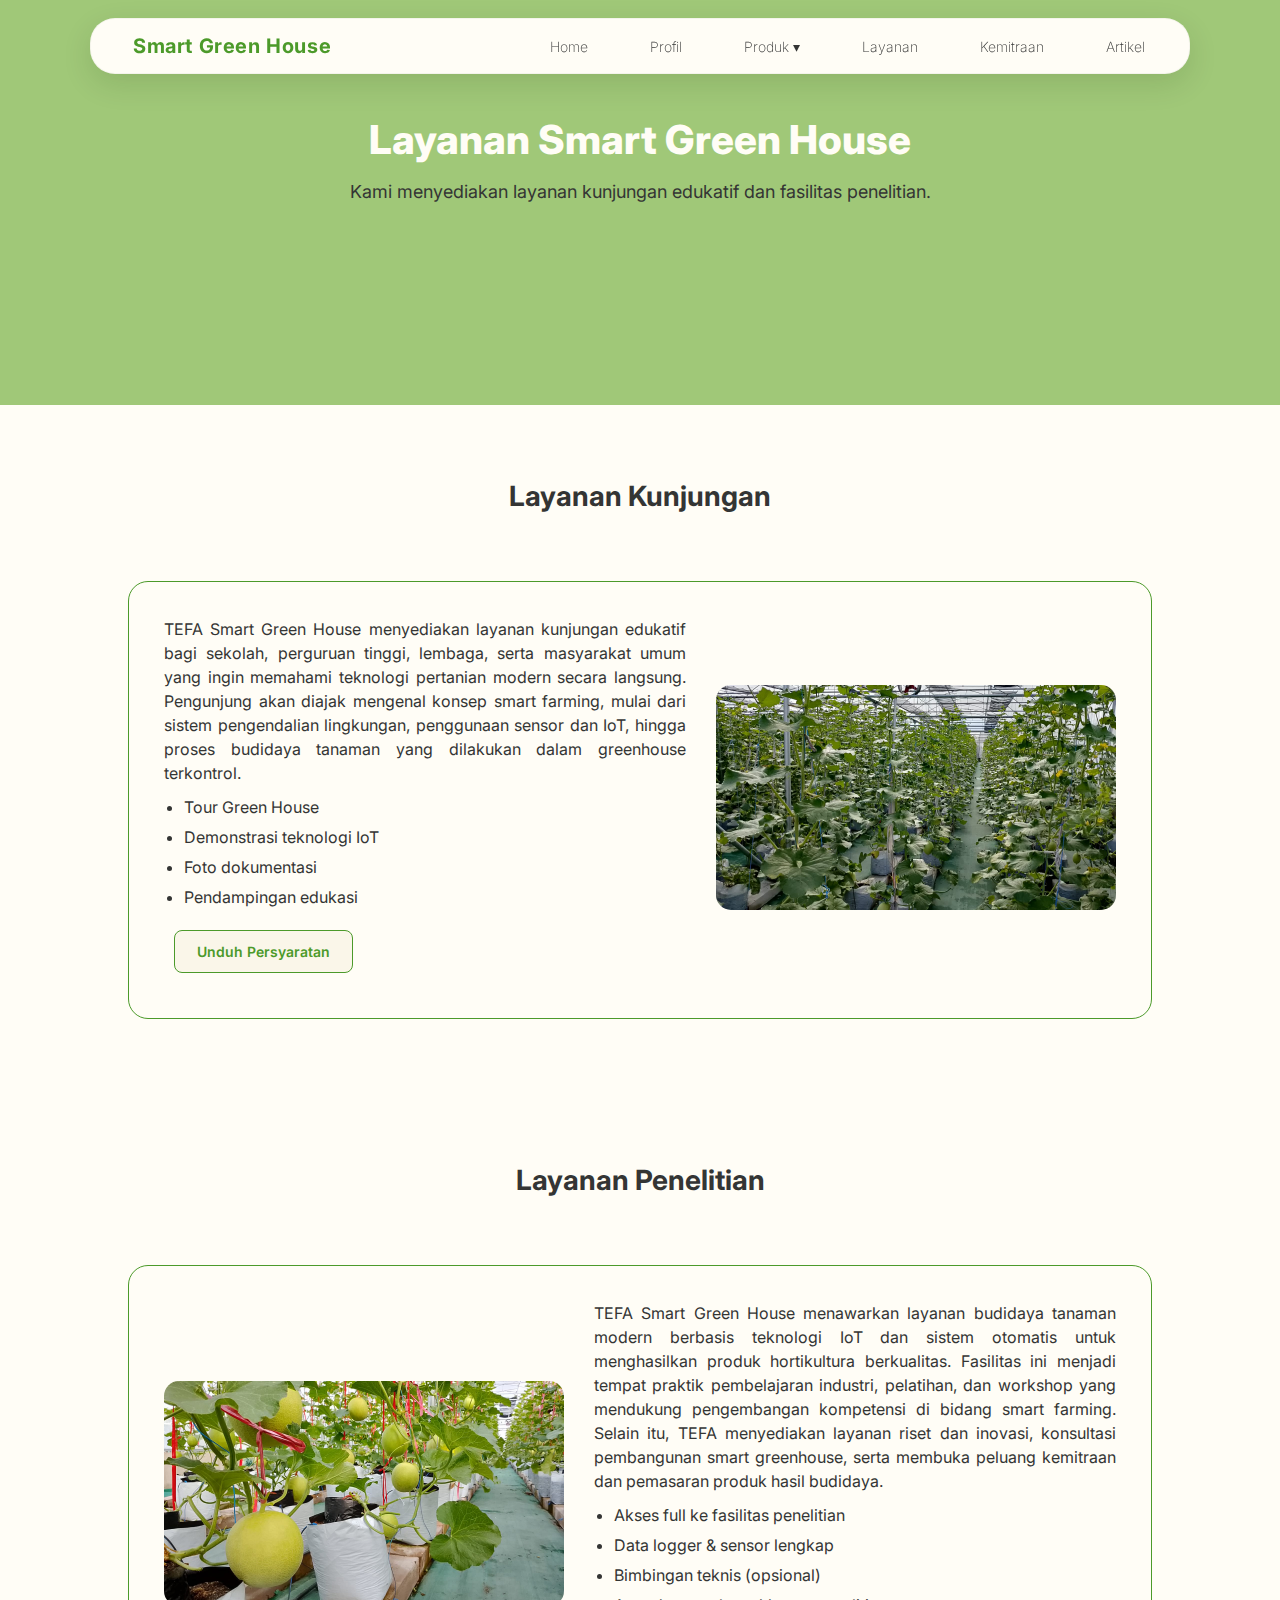
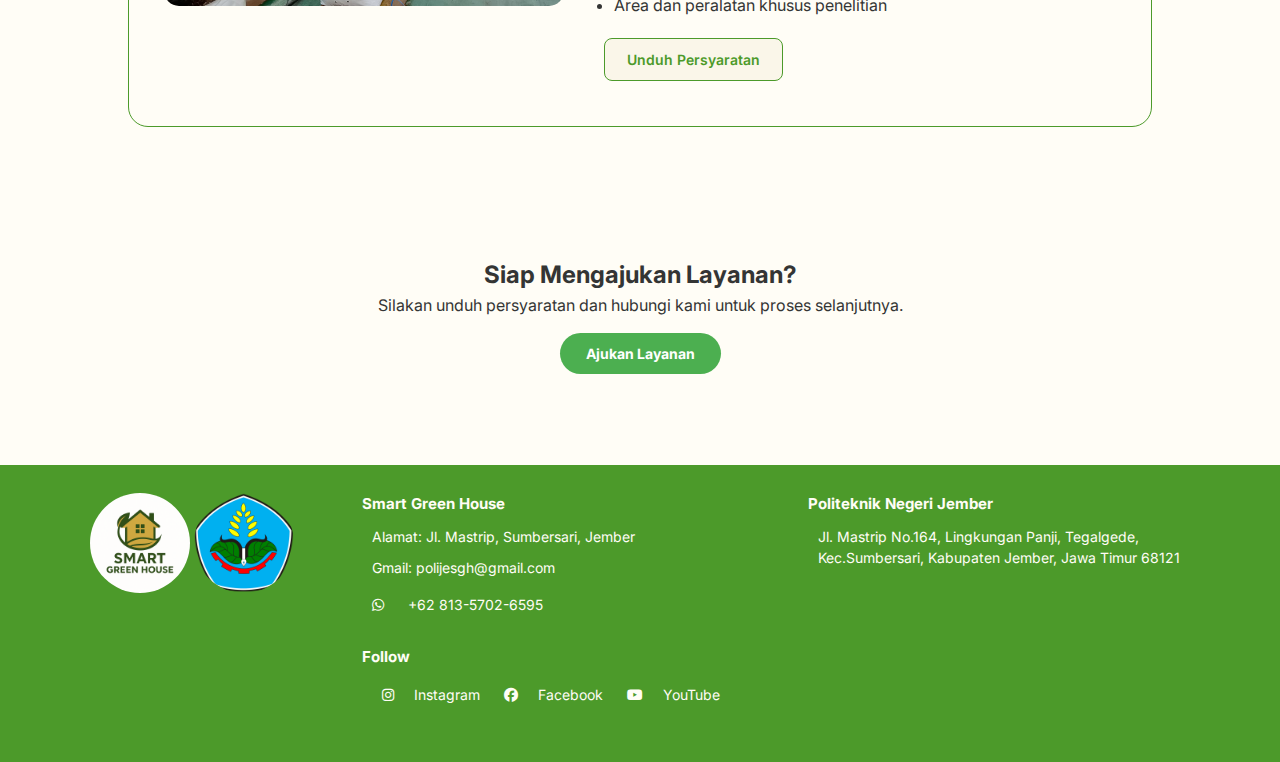
<file: layanan.html>
<!DOCTYPE html>
<html lang="id">
<head>
<meta charset="UTF-8">
<title>Produk | Smart Green House</title>
<link href="https://fonts.googleapis.com/css2?family=Inter:wght@300;400;600;700&display=swap" rel="stylesheet">
<link rel="stylesheet" href="layanan.css">
<link rel="stylesheet" href="https://cdnjs.cloudflare.com/ajax/libs/font-awesome/6.5.0/css/all.min.css">
</head>
<body>


<!-- NAVBAR CUY) -->
<header class="navbar">
    <div class="nav-inner">
    <div class="logo">
        <a href="index.html">Smart Green House</a>
    </div>


    <div class="hamburger" id="hamburger">
            <i class="fa-solid fa-bars"></i>
        </div>


        <nav>
            <ul>
                <li><a href="index.html">Home</a></li>
                <li><a href="profil.html">Profil</a></li>
                <li class="dropdown">
                    <a href="produk.html" class="dropdown-toggle">Produk ▾</a>
                    <ul class="dropdown-menu">
                        <li><a href="detailproduk.html">Detail Produk</a></li>
                    </ul>
                </li>
                <li><a href="layanan.html">Layanan</a></li>
                <li><a href="kemitraan.html">Kemitraan</a></li>
                <li><a href="artikel.html">Artikel</a></li>
            </ul>
        </nav>
    </div>
</header>


<section class="layanan-hero">
    <div class="hero-inner">
        <h1>Layanan Smart Green House</h1>
        <p>Kami menyediakan layanan kunjungan edukatif dan fasilitas penelitian.</p>
    </div>
    <div class="wave-bottom"></div>
</section>

<!-- Layanan Kunjungan -->
<section class="layanan-section">
    <h2>Layanan Kunjungan</h2>
    <br>
    <div class="layanan-card">
        <div class="layanan-text">
            <p>
                TEFA Smart Green House menyediakan layanan kunjungan edukatif bagi sekolah, perguruan tinggi, lembaga, serta masyarakat umum yang ingin memahami teknologi pertanian modern secara langsung. 
                Pengunjung akan diajak mengenal konsep smart farming, mulai dari sistem pengendalian lingkungan, penggunaan sensor dan IoT, hingga proses budidaya tanaman yang dilakukan dalam greenhouse terkontrol.
            </p>
            <ul>
                <li>Tour Green House</li>
                <li>Demonstrasi teknologi IoT</li>
                <li>Foto dokumentasi</li>
                <li>Pendampingan edukasi</li>
            </ul>

            <a href="https://drive.google.com/drive/folders/134hrsD6Jm2S3ptYy8zO03e63B-tYpv1k" class="btn-unduh" download>
                Unduh Persyaratan
            </a>
        </div>

        <div class="layanan-img">
            <img src="image/WhatsApp Image 2025-11-12 at 08.04.06_c7a5bcad.jpg" alt="Layanan Kunjungan">
        </div>
    </div>
</section>

<!-- Layanan Penelitian -->
<section class="layanan-section">
    <h2>Layanan Penelitian</h2>
    <br>
    <div class="layanan-card reverse">

        <div class="layanan-text">
            <p>
                TEFA Smart Green House menawarkan layanan budidaya tanaman modern berbasis teknologi IoT dan sistem otomatis untuk menghasilkan produk hortikultura berkualitas.
                Fasilitas ini menjadi tempat praktik pembelajaran industri, pelatihan, dan workshop yang mendukung pengembangan kompetensi di bidang smart farming.
                Selain itu, TEFA menyediakan layanan riset dan inovasi, konsultasi pembangunan smart greenhouse, serta membuka peluang kemitraan dan pemasaran produk hasil budidaya.
            </p>

            <ul>
                <li>Akses full ke fasilitas penelitian</li>
                <li>Data logger & sensor lengkap</li>
                <li>Bimbingan teknis (opsional)</li>
                <li>Area dan peralatan khusus penelitian</li>
            </ul>

            <a href="https://drive.google.com/drive/folders/1M_kBWP19a99LceQztyq8ui21JmOqJKay" class="btn-unduh" download>
                Unduh Persyaratan
            </a>
        </div>

        <div class="layanan-img">
            <img src="image/WhatsApp Image 2025-11-12 at 08.04.04_1d7ab534.jpg" alt="Layanan Penelitian">
        </div>
        
    </div>
</section>

<section class="cta-layanan">
    <h2>Siap Mengajukan Layanan?</h2>
    <p>Silakan unduh persyaratan dan hubungi kami untuk proses selanjutnya.</p>
    <br>
    <a href="https://drive.google.com/drive/folders/1M_kBWP19a99LceQztyq8ui21JmOqJKay" class="btn-daftar">Ajukan Layanan</a>
</section>



<!-- FOOTER -->
  <footer class="site-footer">
    <div class="footer-inner">
      <div class="footer-img">
        <img src="image/ChatGPT Image 28 Nov 2025, 14.18.06.png" alt="">
        <img src="image/Logo_Polije.png" alt="">
      </div>
      <div class="footer-col">
        <h3>Smart Green House</h3>
        <p>Alamat: Jl. Mastrip, Sumbersari, Jember</p>
        <p>Gmail: polijesgh@gmail.com</p>
        <i class="fa-brands fa-whatsapp"></i>
        <a href="#">+62 813-5702-6595 </a>
        <br>
        <br>
        <div class="footer-col">
        <h3>Follow</h3>
        <p><i class="fa-brands fa-instagram"></i><a href="#">Instagram</a>  <i class="fa-brands fa-facebook"></i><a href="#">Facebook</a>  <i class="fa-brands fa-youtube"></i><a href="#">YouTube</a></p>
      </div>
      </div>
      <div class="footer-col">
        <h3>Politeknik Negeri Jember</h4>
        <p>Jl. Mastrip No.164, Lingkungan Panji, Tegalgede,<br>Kec.Sumbersari, Kabupaten Jember, Jawa Timur 68121</p>
      </div>
      
    </div>
    </footer>



        <script>
            document.getElementById("hamburger").addEventListener("click", function () {
            const navList = document.querySelector("nav ul");
            navList.classList.toggle("show");
        });
        </script>
</body>
</html>
</file>
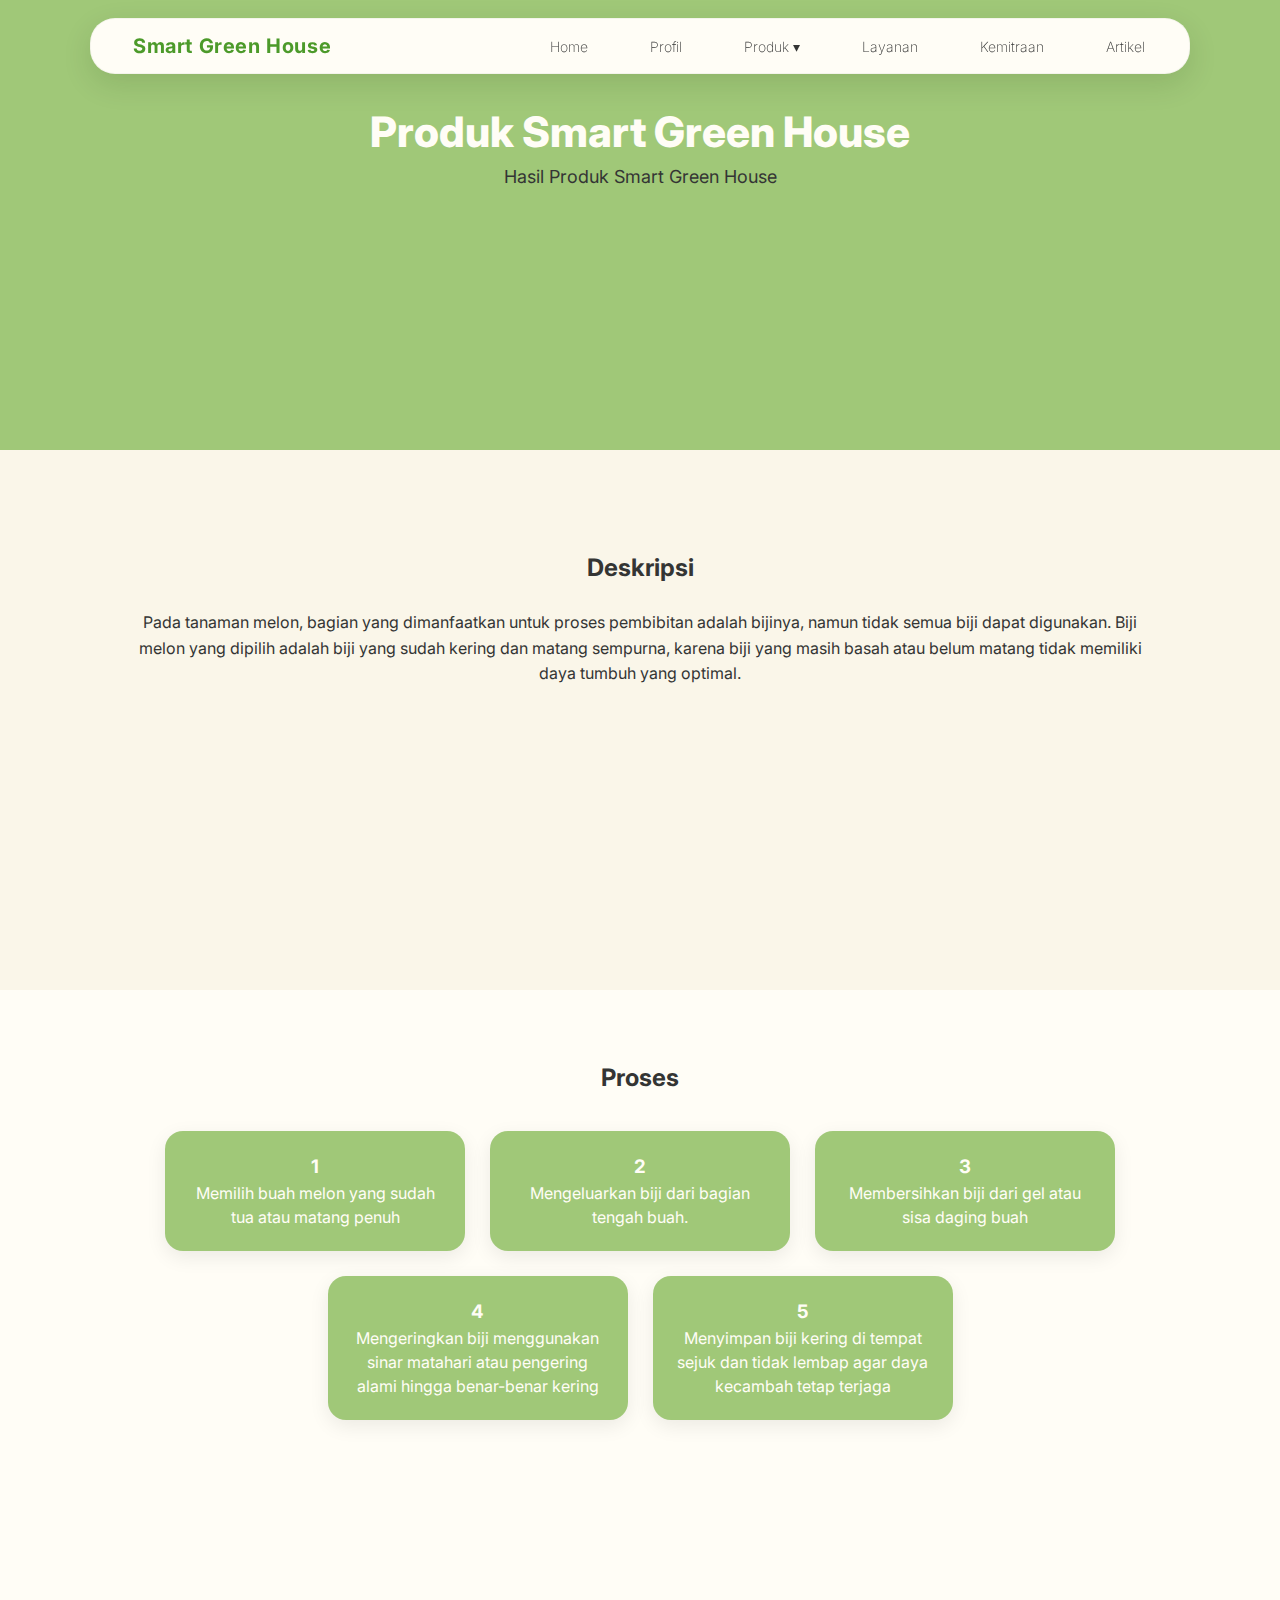
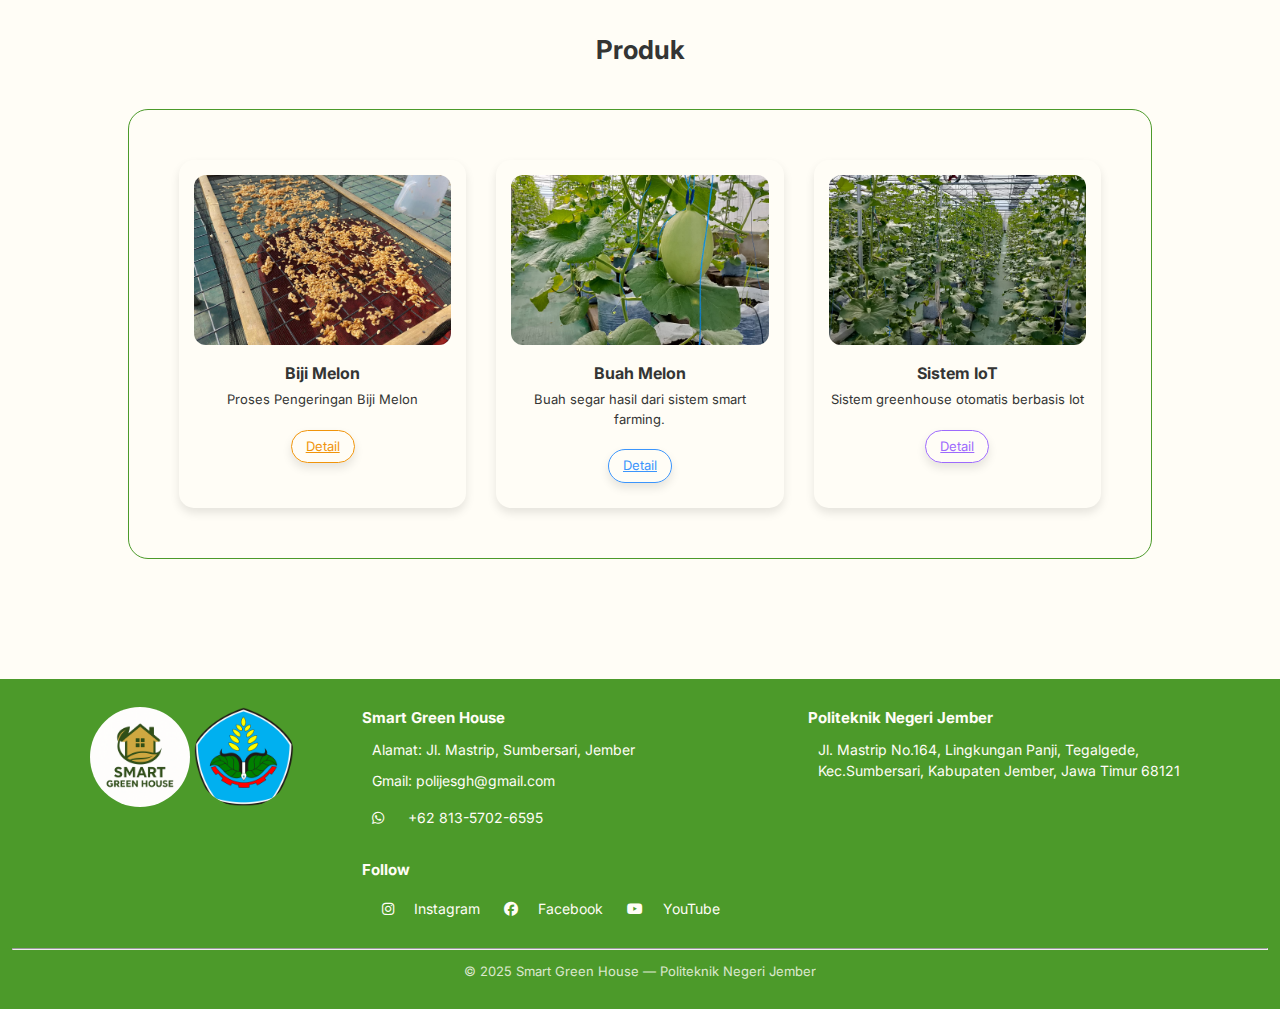
<file: produk.html>
<!DOCTYPE html>
<html lang="id">
<head>
<meta charset="UTF-8">
<title>Produk | Smart Green House</title>
<link href="https://fonts.googleapis.com/css2?family=Inter:wght@300;400;600;700&display=swap" rel="stylesheet">
<link rel="stylesheet" href="https://cdnjs.cloudflare.com/ajax/libs/font-awesome/6.5.0/css/all.min.css">
<link rel="stylesheet" href="produk.css">
</head>
<body>


<header class="navbar">
    <div class="nav-inner">
    <div class="logo">
        <a href="index.html">Smart Green House</a>
    </div>


    <div class="hamburger" id="hamburger">
            <i class="fa-solid fa-bars"></i>
        </div>


        <nav>
            <ul>
                <li><a href="index.html">Home</a></li>
                <li><a href="profil.html">Profil</a></li>
                <li class="dropdown">
                    <a href="produk.html" class="dropdown-toggle">Produk ▾</a>
                    <ul class="dropdown-menu">
                        <li><a href="detailproduk.html">Detail Produk</a></li>
                    </ul>
                </li>   
                <li><a href="layanan.html">Layanan</a></li>
                <li><a href="kemitraan.html">Kemitraan</a></li>
                <li><a href="artikel.html">Artikel</a></li>
            </ul>
        </nav>
    </div>
</header>

<section class="produk-hero">
    <div class="hero-inner">
        <h1>Produk Smart Green House</h1>
        <p>Hasil Produk Smart Green House</p>
    </div>
</section>

<!-- PRODUK--DESKRIPSI -->
<section class="deskripsi-section">
    <div class="deskripsi-inner">
        <h2>Deskripsi</h2>
        <br>
        <p>Pada tanaman melon, bagian yang dimanfaatkan untuk proses pembibitan adalah bijinya, namun tidak semua biji dapat digunakan. 
            Biji melon yang dipilih adalah biji yang sudah kering dan matang sempurna, 
            karena biji yang masih basah atau belum matang tidak memiliki daya tumbuh yang optimal.</p>
    </div>
</section>

<!-- PROSES-PRODUK -->
<section class="proses-section">
    <h2>Proses</h2>
    <div class="proses-container">
        <div class="proses-card">
            <h3>1</h3>
            <p>Memilih buah melon yang sudah tua atau matang penuh</p>
        </div>
        <div class="proses-card">
            <h3>2</h3>
            <p>Mengeluarkan biji dari bagian tengah buah.</p>
        </div>
        <div class="proses-card">
            <h3>3</h3>
            <p>Membersihkan biji dari gel atau sisa daging buah</p>
        </div>
        <div class="proses-card">
            <h3>4</h3>
            <p>Mengeringkan biji menggunakan sinar matahari atau pengering alami hingga benar-benar kering</p>
        </div>
        <div class="proses-card">
            <h3>5</h3>
            <p>Menyimpan biji kering di tempat sejuk dan tidak lembap agar daya kecambah tetap terjaga</p>
        </div>
    </div>
</section>


<section class="produk-section">

<h2 class="title-section">Produk</h2>

<div class="produk-container">

    <!-- Produk 1 -->
    <div class="produk-card">
        <img src="image/BIJIMELON.jpeg" alt="Smart House">
        <h3>Biji Melon</h3>
        <p>Proses Pengeringan Biji Melon</p>
        <a href="detailproduk.html" class="btn-produk-1">Detail</a>
    </div>

    <!-- Produk 2 -->
    <div class="produk-card">
        <img src="image/WhatsApp Image 2025-11-12 at 08.04.07 (2).jpeg" alt="Buah Melon">
        <h3>Buah Melon</h3>
        <p>Buah segar hasil dari sistem smart farming.</p>
        <a href="detailproduk.html" class="btn-produk-2">Detail</a>
    </div>

    <!-- Produk 3 -->
    <div class="produk-card">
        <img src="image/WhatsApp Image 2025-11-12 at 08.04.06_c7a5bcad.jpg" alt="Buah Melon">
        <h3>Sistem IoT</h3>
        <p>Sistem greenhouse otomatis berbasis Iot</p>
        <a href="detailproduk.html" class="btn-produk-3">Detail</a>
    </div>
</div>

</section>

<footer class="site-footer">
    <div class="footer-inner">
      <div class="footer-img">
        <img src="image/ChatGPT Image 28 Nov 2025, 14.18.06.png" alt="">
        <img src="image/Logo_Polije.png" alt="">
      </div>
      <div class="footer-col">
        <h3>Smart Green House</h3>
        <p>Alamat: Jl. Mastrip, Sumbersari, Jember</p>
        <p>Gmail: polijesgh@gmail.com</p>
        <i class="fa-brands fa-whatsapp"></i>
        <a href="#">+62 813-5702-6595 </a>
        <br>
        <br>
        <div class="footer-col">
        <h3>Follow</h3>
        <p><i class="fa-brands fa-instagram"></i><a href="#">Instagram</a>  <i class="fa-brands fa-facebook"></i><a href="#">Facebook</a>  <i class="fa-brands fa-youtube"></i><a href="#">YouTube</a></p>
      </div>
      </div>
      <div class="footer-col">
        <h3>Politeknik Negeri Jember</h4>
        <p>Jl. Mastrip No.164, Lingkungan Panji, Tegalgede,<br>Kec.Sumbersari, Kabupaten Jember, Jawa Timur 68121</p>
      </div>
      
    </div>

    <hr>
    <div class="copyright">© 2025 Smart Green House — Politeknik Negeri Jember</div>
  </footer>



<script>
    document.getElementById("hamburger").addEventListener("click", function () {
    const navList = document.querySelector("nav ul");
    navList.classList.toggle("show");
});
</script>
</body>
</html>
</file>
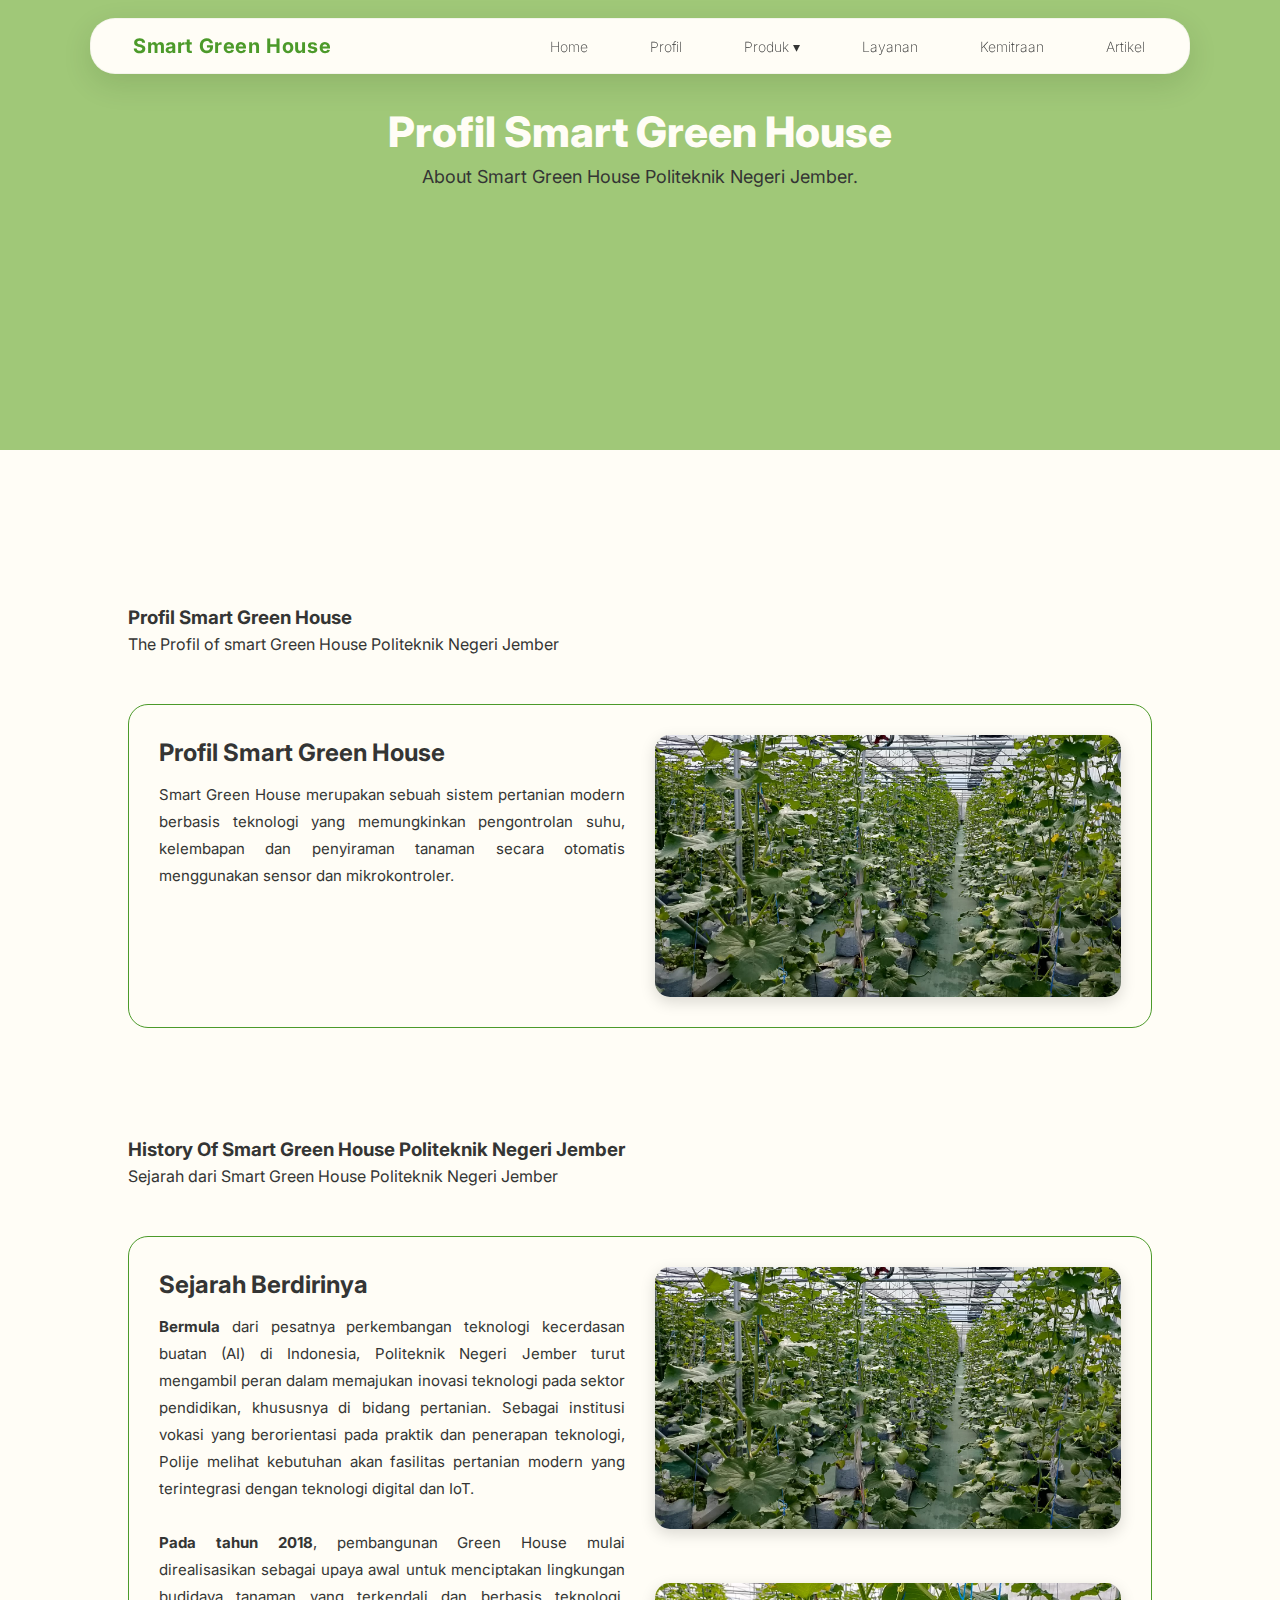
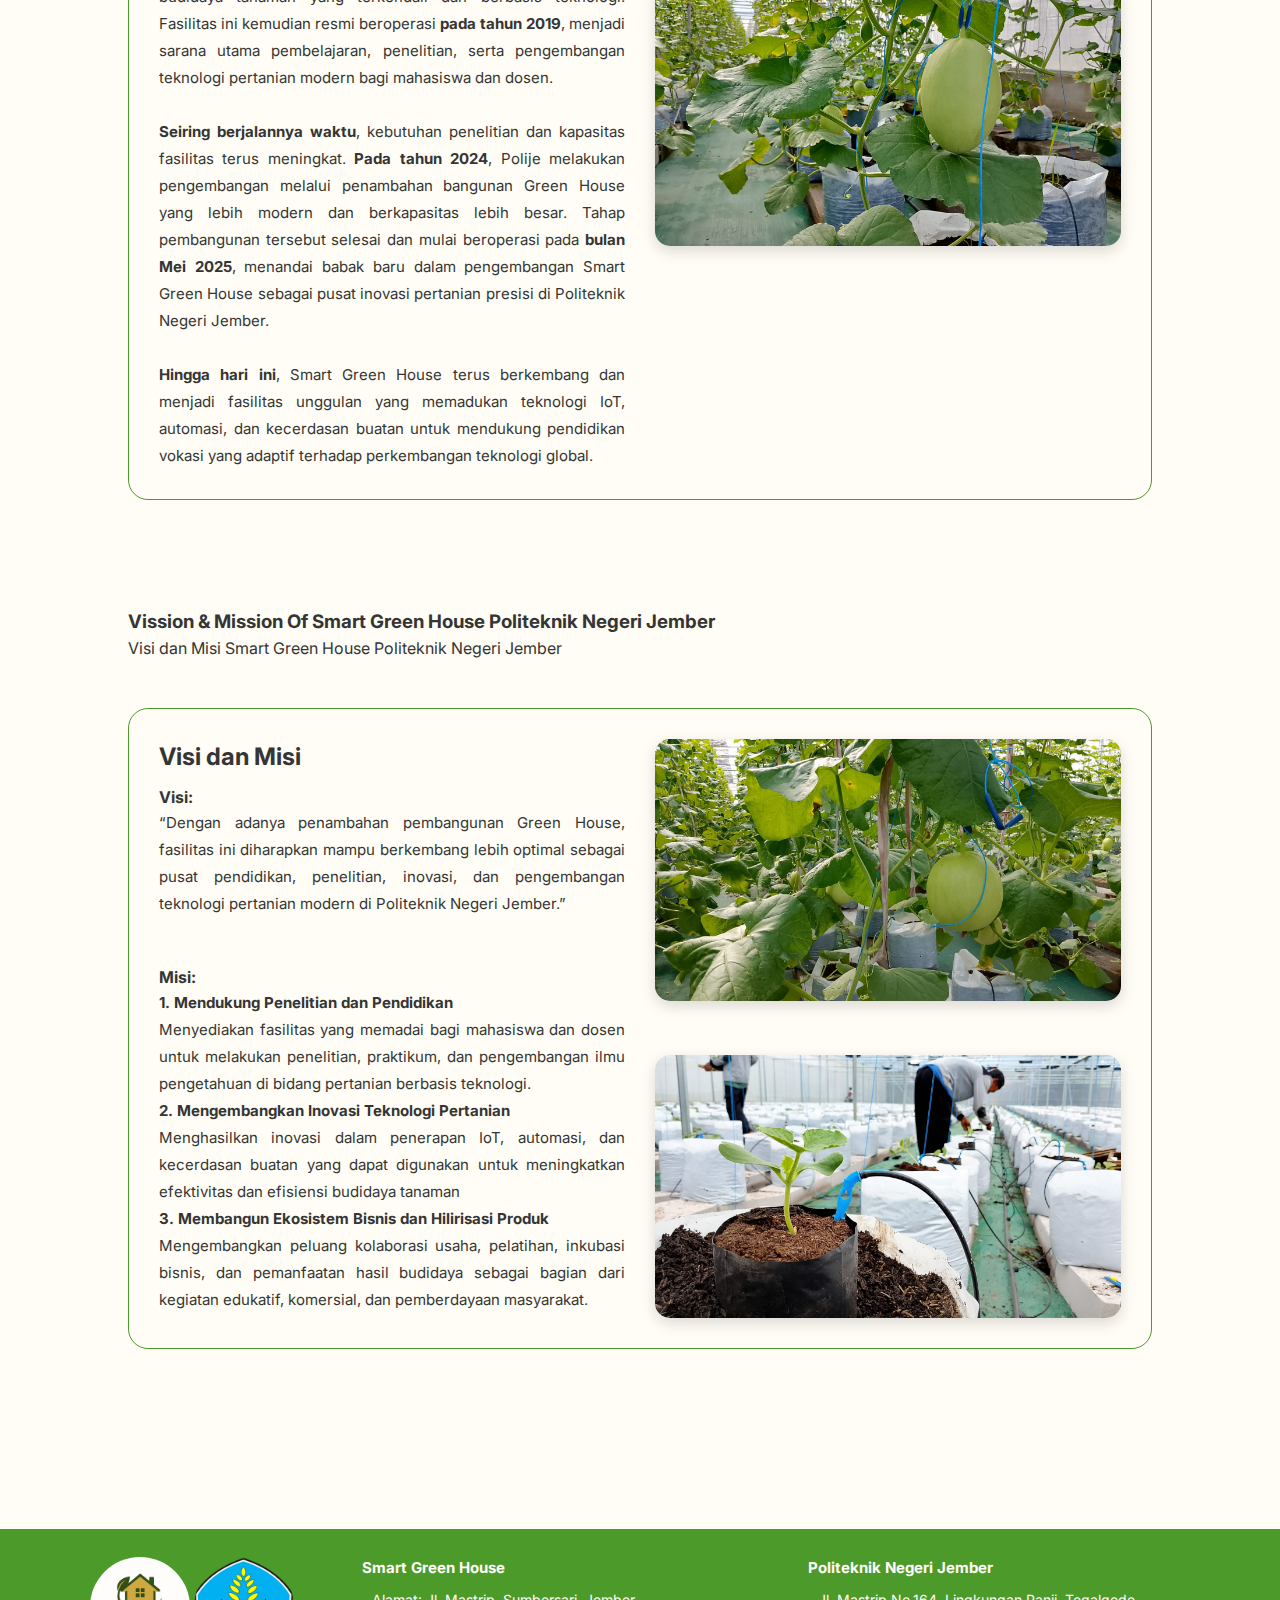
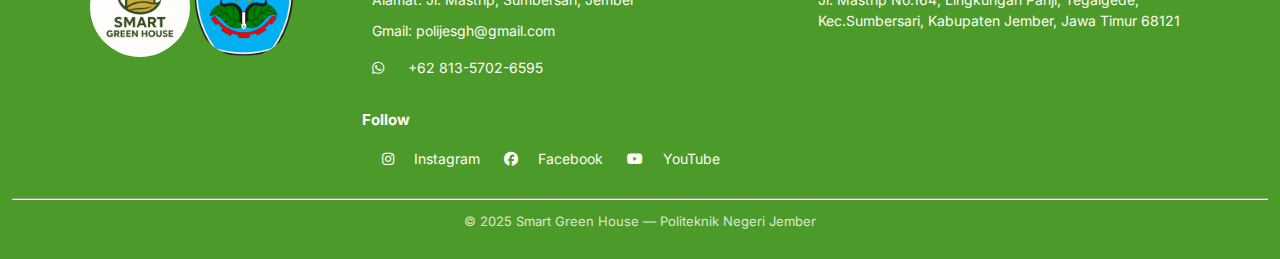
<file: profil.html>
<!DOCTYPE html>
<html lang="id">
<head>
  <meta charset="UTF-8">
  <title>Profil | Smart Green House</title>
  <link href="https://fonts.googleapis.com/css2?family=Inter:wght@300;400;600;700&family=Roboto:wght@400;700&display=swap" rel="stylesheet">
  <link rel="stylesheet" href="profil.css">
  <link rel="stylesheet" href="https://cdnjs.cloudflare.com/ajax/libs/font-awesome/6.5.0/css/all.min.css">
</head>

<body>

<header class="navbar">
    <div class="nav-inner">
    <div class="logo">
        <a href="index.html">Smart Green House</a>
    </div>


    <div class="hamburger" id="hamburger">
            <i class="fa-solid fa-bars"></i>
        </div>


        <nav>
            <ul>
                <li><a href="index.html">Home</a></li>
                <li><a href="profil.html">Profil</a></li>
                <li class="dropdown">
                    <a href="produk.html" class="dropdown-toggle">Produk ▾</a>
                    <ul class="dropdown-menu">
                        <li><a href="detailproduk.html">Detail Produk</a></li>
                    </ul>
                </li>  
                <li><a href="layanan.html">Layanan</a></li>
                <li><a href="kemitraan.html">Kemitraan</a></li>
                <li><a href="artikel.html">Artikel</a></li>
            </ul>
        </nav>
    </div>
</header>

<section class="profil-hero">
  <div class="hero-inner">
      <h1>Profil Smart Green House</h1>
      <p>About Smart Green House Politeknik Negeri Jember.</p>
  </div>
</section>


<section class="profil-section">
<br>
<h3>Profil Smart Green House</h3>
<p>The Profil of smart Green House Politeknik Negeri Jember</p>
<br>
<br>
  <!-- PROFIL -->
  <div class="profil-container">
    <div class="profil-text">
      <h2>Profil Smart Green House</h2>
      <p>
        Smart Green House merupakan sebuah sistem pertanian modern berbasis teknologi
        yang memungkinkan pengontrolan suhu, kelembapan dan penyiraman tanaman secara otomatis
        menggunakan sensor dan mikrokontroler.
      </p>
    </div>

    <div class="profil-media">
      <img src="image/WhatsApp Image 2025-11-12 at 08.04.06_c7a5bcad.jpg" alt="Profil">
    </div>
  </div>
<br>
<br>
<h3>History Of Smart Green House Politeknik Negeri Jember</h3>
<p>Sejarah dari Smart Green House Politeknik Negeri Jember</p>
<br>
<br>
  <!-- SEJARAH -->
  <div class="profil-container">
    <div class="profil-text">
      <h2>Sejarah Berdirinya</h2>
      <p>
        <b>Bermula </b>dari pesatnya perkembangan teknologi kecerdasan buatan (AI) di Indonesia, Politeknik Negeri Jember turut mengambil peran dalam memajukan inovasi teknologi pada sektor pendidikan, khususnya di bidang pertanian. 
        Sebagai institusi vokasi yang berorientasi pada praktik dan penerapan teknologi, Polije melihat kebutuhan akan fasilitas pertanian modern yang terintegrasi dengan teknologi digital dan IoT.
        <br>
        <br>
        <b>Pada tahun 2018</b>, pembangunan Green House mulai direalisasikan sebagai upaya awal untuk menciptakan lingkungan budidaya tanaman yang terkendali dan berbasis teknologi. 
        Fasilitas ini kemudian resmi beroperasi <b>pada tahun 2019</b>, menjadi sarana utama pembelajaran, penelitian, serta pengembangan teknologi pertanian modern bagi mahasiswa dan dosen.
        <br>
        <br>
        <b>Seiring berjalannya waktu</b>, kebutuhan penelitian dan kapasitas fasilitas terus meningkat. <b>Pada tahun 2024</b>, Polije melakukan pengembangan melalui penambahan bangunan Green House yang lebih modern dan berkapasitas lebih besar. 
        Tahap pembangunan tersebut selesai dan mulai beroperasi pada <b>bulan Mei 2025</b>, menandai babak baru dalam pengembangan Smart Green House sebagai pusat inovasi pertanian presisi di Politeknik Negeri Jember.
        <br>
        <br>
        <b>Hingga hari ini</b>, Smart Green House terus berkembang dan menjadi fasilitas unggulan yang memadukan teknologi IoT, automasi, 
        dan kecerdasan buatan untuk mendukung pendidikan vokasi yang adaptif terhadap perkembangan teknologi global.
      </p>
    </div>

    <div class="profil-media">
      <img src="image/WhatsApp Image 2025-11-12 at 08.04.06_c7a5bcad.jpg" alt="Sejarah">
      <br>
      <img src="image/WhatsApp Image 2025-11-12 at 08.04.07_3a78d5d7.jpg" alt="">
      <!-- <video controls>
        <source src="video/sejarah.mp4" type="video/mp4">
      </video> -->
    </div>
  </div>
<br>
<br>
<h3>Vission & Mission Of Smart Green House Politeknik Negeri Jember</h3>
<p>Visi dan Misi Smart Green House Politeknik Negeri Jember</p>
<br>
<br>
  <!-- VISI MISI -->
  <div class="profil-container">
    <div class="profil-text">
      <h2>Visi dan Misi</h2>

      <strong>Visi:</strong>
      <p>
        “Dengan adanya penambahan pembangunan Green House, fasilitas ini diharapkan mampu berkembang lebih optimal sebagai pusat pendidikan, penelitian, inovasi, dan pengembangan teknologi pertanian modern di Politeknik Negeri Jember.”
      </p>
      <br>
      <br>
      <strong>Misi:</strong>
      <ul>
        <li><b>1. Mendukung Penelitian dan Pendidikan</b>
          <p>Menyediakan fasilitas yang memadai bagi mahasiswa dan dosen untuk melakukan penelitian, praktikum, dan pengembangan ilmu pengetahuan di bidang pertanian berbasis teknologi.</p>
        </li>
        <li><b>2. Mengembangkan Inovasi Teknologi Pertanian</b>
          <p>Menghasilkan inovasi dalam penerapan IoT, automasi, dan kecerdasan buatan yang dapat digunakan untuk meningkatkan efektivitas dan efisiensi budidaya tanaman</p>
        </li>
        <li><b>3. Membangun Ekosistem Bisnis dan Hilirisasi Produk</b>
          <p>Mengembangkan peluang kolaborasi usaha, pelatihan, inkubasi bisnis, dan pemanfaatan hasil budidaya sebagai bagian dari kegiatan edukatif, komersial, dan pemberdayaan masyarakat.</p>
        </li>
      </ul>
    </div>

    <div class="profil-media">
      <img src="image/WhatsApp Image 2025-11-12 at 08.04.07.jpeg" alt="Visi Misi">
      <br>
      <img src="image/WhatsApp Image 2025-11-12 at 08.04.05_db66051a.jpg" alt="">
      <!-- <video controls>
        <source src="video/visi.mp4" type="video/mp4">
      </video> -->
    </div>
  </div>

</section>

<footer class="site-footer">
    <div class="footer-inner">
      <div class="footer-img">
        <img src="image/ChatGPT Image 28 Nov 2025, 14.18.06.png" alt="">
        <img src="image/Logo_Polije.png" alt="">
      </div>
      <div class="footer-col">
        <h3>Smart Green House</h3>
        <p>Alamat: Jl. Mastrip, Sumbersari, Jember</p>
        <p>Gmail: polijesgh@gmail.com</p>
        <i class="fa-brands fa-whatsapp"></i>
        <a href="#">+62 813-5702-6595 </a>
        <br>
        <br>
        <div class="footer-col">
        <h3>Follow</h3>
        <p><i class="fa-brands fa-instagram"></i><a href="#">Instagram</a>  <i class="fa-brands fa-facebook"></i><a href="#">Facebook</a>  <i class="fa-brands fa-youtube"></i><a href="#">YouTube</a></p>
      </div>
      </div>
      <div class="footer-col">
        <h3>Politeknik Negeri Jember</h4>
        <p>Jl. Mastrip No.164, Lingkungan Panji, Tegalgede,<br>Kec.Sumbersari, Kabupaten Jember, Jawa Timur 68121</p>
      </div>
      
    </div>

    <hr>
    <div class="copyright">© 2025 Smart Green House — Politeknik Negeri Jember</div>
  </footer>







  <script>
    document.getElementById("hamburger").addEventListener("click", function () {
    const navList = document.querySelector("nav ul");
    navList.classList.toggle("show");
});
  </script>
</body>
</html>
</file>
<file: beranda1.css>
/* === Base === */
:root{
--bg: #FFFDF6 #FAF6E9 #4C9A2A #A0C878;  
--muted:#edf6ea;
--card-shadow: 0 8px 18px rgba(18,40,18,0.08);
--glass-strong: rgba(255, 255, 255, 0.85);
}

*{box-sizing:border-box;margin:0;padding:0}
html,body{height:100%}
body{
font-family: "Inter", sans-serif;
background: #FFFDF6;
color: #343534;
-webkit-font-smoothing:antialiased;
-moz-osx-font-smoothing:grayscale;
line-height:1.5;
}

.hamburger {
display: none;
cursor: pointer;
font-size: 28px;
color: #343534;
}

.hamburger i {
pointer-events: none;
color: #343534;
}
/* === NAVBAR=== */
.navbar{
position:fixed;
left:50%;
transform:translateX(-50%);
top:18px;
z-index:9999;
width:90%;
max-width:1100px;
border-radius:25px;
box-shadow: 0 10px 30px rgba(15,40,10,0.12);
background:#FFFDF6;
--glass-strong: rgba(248,255,239,0.85);
border: 1px solid rgba(120,140,120,0.08);
}
.nav-inner{
display:flex;
align-items:center;
justify-content:space-between;
padding:12px 22px;
}
.logo a{
padding: 10px;
color:#4C9A2A;
font-weight:700;
letter-spacing:0.6px;
text-decoration:none;
font-size: 20px;
}
nav ul{list-style:none;display:flex;gap:18px}
nav a{
text-decoration:none;
color: #343534;
font-weight:200;
padding:8px 12px;
border-radius:999px;
transition:all .18s ease;
}
nav a:hover{background:rgba(0,0,0,0.07);transform:translateY(-2px)}

/* DROPDOWN MENU */
.dropdown {
    position: relative;
}

.dropdown-menu {
    display: none;
    position: absolute;
    background: #FFFDF6;
    top: 100%;
    left: 0;
    min-width: 180px;
    border-radius: 5px;
    box-shadow: 0 4px 10px rgba(0,0,0,0.1);
    padding: 10px 0;
    z-index: 99;
}

.dropdown-menu li {
    list-style: none;
}

.dropdown-menu li a {
    display: block;
    padding: 10px 15px;
    color: #333;
    text-decoration: none;
}

.dropdown-menu li a:hover {
    background: #f0f0f0;
}

.dropdown:hover .dropdown-menu {
    display: block;
}
/* add some top spacing so content not hidden by fixed navbar */
main.container { padding-top:150px; max-width:1100px; margin:0 auto; }

/* === HERO === */
.hero{
position:sticky;
top:0;
z-index:1;
height:100vh;
display:flex;
align-items:flex-end;
overflow:hidden;
}

.hero-inner{
width:100%;
height:100%;
background-image: url("image/WhatsApp\ Image\ 2025-11-12\ at\ 08.04.05_2182b590.jpg");
filter: opacity(0.5) drop-shadow(#343534);
background-size:cover;
background-position:center;
display:flex;
align-items:flex-end;
padding:40px;
}


.hero-inner::before{
content:"";
position:absolute;
left:0;right:0;top:0;bottom:0;
background: linear-gradient(to bottom, rgba(0,0,0,0.18) 0%, rgba(0,0,0,0.05) 40%, rgba(255,255,255,0.15) 100%);
pointer-events:none;
}


.hero-text{
position:relative;
z-index:2;
color:white;
font-family: "Nunito", sans-serif;
}
.title-primary{
font-size:80px;
margin-bottom:10px;
font-weight:200px;
letter-spacing:1px;
text-shadow: 0 6px 18px rgba(0,0,0,0.35);
font-family: "Nunito", sans-serif;
}
.subtitle{
font-size:16px;
margin-bottom:18px;
opacity:0.95;
}

/* buttons */
.btn{
padding:10px 16px;
border-radius:8px;
font-weight:700;
cursor:pointer;
border: none;
margin-right:10px;
transition: transform .12s ease, box-shadow .12s ease, opacity .12s ease;
box-shadow: 0 6px 14px rgba(0,0,0,0.18);
}
.btn.primary{
background: #FFFDF6;
color: #4C9A2A;
height: 40px;
width: 40%;
box-shadow: 0 6px 14px rgba(0,0,0,0.18);
border-radius: 25px;
font-size: 14px;
}
.btn.ghost{
color: #4C9A2A;
height: 40px;
font-size: 14px;
width: 40%;
box-shadow: 0 6px 14px rgba(0,0,0,0.18);
border-radius: 25px;
background: transparent;
backdrop-filter: blur(15px);
}
.btn:hover {
background-color: #FAF6E9;
border: 2px solid #4C9A2A;
color: #4C9A2A;
transform: translateY(-3px);
}


/* === SELAMAT DATANG === */
.welcome{
text-align:center;
width: 100%;
overflow: hidden;
white-space: nowrap;
box-sizing: border-box;
/* margin:20px 0 10px; */
}
.welcome-title{
font-size:30px;
color: #4C9A2A;
font-weight:800;
-webkit-text-stroke: 0.6px rgba(1,64,3,0.08);
text-shadow: 0 3px 0 rgba(0,0,0,0.06), 0 8px 20px rgba(1,64,3,0.08);
padding:10px 22px;
border-radius:10px;
display: inline-block;
padding-left: 100%;
animation: marquee 7s linear infinite;
}

@keyframes marquee {
    0% {transform: translateX(0%);}
    100% {transform: translateX(-100%);}
}

/* === PREVIEW / GALLERY === */
.preview{
display:flex;
justify-content:center;
/* box-shadow: 0 6px 14px rgba(0,0,0,0.18); */
border-radius: 20px;
border: 1px solid #A0C878;
}
.preview-card {
    background: transparent;
    padding: 30px;
}
.preview:hover {
    box-shadow: 0 10px 20px #A0C878;
    transition: .4s ease;
}

.preview:active {
    transform: translateY(-5px);
    box-shadow: 0 10px 20px #A0C878;
}

.large-image{
height:100vh;
border-radius:8px;
overflow:hidden;
display:flex;
align-items:center;
justify-content:center;
}
.large-image img{
width:100%;
height:100%;
object-fit:cover;
display:block;
transition: transform .28s ease;
}
.thumbs{
display:flex;
gap:12px;
margin-top:12px;
align-items:center;
justify-content:flex-start;
overflow-x:auto;
padding-bottom:6px;
}
.thumb{
width:150px;
height: 100px;
object-fit:cover;
border-radius:6px;
cursor:pointer;
opacity:.5;
border:2px solid transparent;
transition: all .18s ease;
}
.thumb.active{
opacity:1;
transform:translateY(-6px);
box-shadow: 0 8px 20px rgba(10,40,10,0.12);
border-color: rgba(2,80,20,0.12);
}

/* === ARTICLES === */
.articles{ margin:36px 0 70px; padding: 50px; border-radius: 20px; border: 1px solid #A0C878;}


.section-title{ font-size:20px; font-weight:700; margin-bottom:18px; color:#4C9A2A}
.articles-grid{
display:grid;
grid-template-columns: repeat(auto-fit,minmax(240px,1fr));
gap:18px;
}

.card-1 {
background:white;
border-radius:8px;
box-shadow: 0 8px 18px rgba(10,20,10,0.06);
overflow:hidden;
transition: transform .18s ease, box-shadow .18s ease;
display:flex;
flex-direction:column;
}

.card-2 {
background:white;
border-radius:8px;
box-shadow: 0 8px 18px rgba(10,20,10,0.06);
overflow:hidden;
transition: transform .18s ease, box-shadow .18s ease;
display:flex;
flex-direction:column;
}

.card-3 {
background:white;
border-radius:8px;
box-shadow: 0 8px 18px rgba(10,20,10,0.06);
overflow:hidden;
transition: transform .18s ease, box-shadow .18s ease;
display:flex;
flex-direction:column;
}

.card-1:hover{
transform: translateY(-8px) scale(1.02);
box-shadow: 0 10px 15px #A0C878;
}

.card-2:hover{
transform: translateY(-8px) scale(1.02);
box-shadow: 0 10px 15px rgb(140, 194, 255);
}

.card-3:hover{
transform: translateY(-8px) scale(1.02);
box-shadow: 0 10px 15px rgb(184, 146, 255);
}

.card-img{ width:100%; height:160px; object-fit:cover; display:block;}
.card-body{ padding:12px 14px; flex:1; display:flex; flex-direction:column; gap:8px; }
.card-title{ font-size:16px; font-weight:700; color:#343534;}
.card-excerpt{ font-size:14px; color:#343534; flex:1; text-align: justify;}
.card-link{ text-decoration:none; font-weight:700; margin-top:6px; }
.card-link1{ color:#4C9A2A; text-decoration: none;}
.card-link2{color: rgb(59, 149, 252); text-decoration: none;}
.card-link3 {color: rgb(157, 106, 253); text-decoration: none;}

.see-more-wrap{ text-align:center; margin-top:16px;}
.see-more{
display:inline-block;
padding:10px 16px;
border-radius:8px;
text-decoration:none;
border:1px solid transparent;
background:#FAF6E9;
color: #4C9A2A;
border: 1px solid #4C9A2A;
font-weight:700;
transition:all .14s ease;
}
.see-more:hover{
background-color: #FAF6E9;
border: 1px solid #4C9A2A;
color: #4C9A2A;
transform: translateY(-3px);
}



/* === FOOTER === */
.site-footer{
background: #4C9A2A;
margin-top:40px;
padding:28px 12px;
color:#343534;
}
.footer-inner{
max-width:1100px;
margin:0 auto 12px;
display:flex;
gap:18px;
justify-content:space-between;
flex-wrap:wrap;
}
.footer-img img {
max-width: 100px;
width: 100%;
height: auto;
border-radius: 100%;
}
.footer-col h3{ font-size:15px; margin-bottom:6px; color:#FFFDF6}
.footer-col p,a,i{ font-size:14px; color:#FFFDF6; margin: 10px}
.footer-col a{ text-decoration:none; color:#FFFDF6}
.footer-col a:hover{ text-decoration:underline;}
.copyright{ text-align:center; font-size:13px; margin-top:12px; opacity:0.8; color:#FFFDF6}


/* === Responsive tweaks === */

@media(max-width: 900px){
main.container{
    flex-direction: column;
}
}

@media (max-width:900px){
.title-primary{ font-size:34px }
.hero{ height:50vh }
.nav-inner{ padding:10px 14px }
}
@media (max-width:600px){
nav ul{ gap:8px; font-size:13px }
.thumb{ width:64px; height:52px }
.welcome-title{ font-size:22px }
main.container{ padding-top:120px }
}

/* ==== RESPONSIVE NAVBAR ==== */
@media (max-width: 768px) {

.card-excerpt{text-align: justify;}
.articles {border: none}
.hamburger {
display: block;
z-index: 99999;
font-size: 20px;
color: #343534;
}

nav ul {
position: absolute;
top: 65px;
right: 20px;
width: 200px;
background: #FFFDF6;
border-radius: 16px;
box-shadow: 0 10px 25px rgba(0,0,0,0.1);
flex-direction: column;
gap: 0;
overflow: hidden;
display: none; 
}

nav ul.show {
display: flex;  
}

nav ul li a {
padding: 14px;
width: 100%;
display: block;
}

h3 {
    text-align: center;
}

p {
    text-align: center;
}
}

/* RESPONSIVE FOOTER */
@media (max-width: 768px) {

.footer-inner {
    flex-direction: column;
    text-align: justify;
    gap: 22px;
}

.footer-img {
    display: flex;
    justify-content: center;
    gap: 18px;
}

.footer-col {
    width: 100%;
    text-align: center;
}

.footer-col h3 {
    margin-bottom: 6px;
}

.footer-col p,
.footer-col a {
    font-size: 15px;
}

.copyright {
    text-align: center;
    padding-bottom: 10px;
}
.dropdown-menu {
        position: static;
        box-shadow: none;
        background: transparent;
        padding-left: 15px; 
    }

    .dropdown-menu li a {
        padding: 8px 0;
    }
}
</file>
<file: artikel.css>
/* === Base === */
:root{
--bg: #FFFDF6 #FAF6E9 #4C9A2A #A0C878;  
--muted:#edf6ea;
--card-shadow: 0 8px 18px rgba(18,40,18,0.08);
--glass-strong: rgba(255, 255, 255, 0.85);
}

*{box-sizing:border-box;margin:0;padding:0}
html,body{height:100%}
body{
font-family: "Inter", sans-serif;
background: #FFFDF6;
color: #343534;
-webkit-font-smoothing:antialiased;
-moz-osx-font-smoothing:grayscale;
line-height:1.5;
}

.hamburger {
display: none;
cursor: pointer;
font-size: 28px;
color: #343534;
}

.hamburger i {
pointer-events: none;
color: #343534;
}
/* === NAVBAR=== */
.navbar{
position:fixed;
left:50%;
transform:translateX(-50%);
top:18px;
z-index:9999;
width:90%;
max-width:1100px;
border-radius:25px;
box-shadow: 0 10px 30px rgba(15,40,10,0.12);
background:#FFFDF6;
--glass-strong: rgba(248,255,239,0.85);
border: 1px solid rgba(120,140,120,0.08);
}
.nav-inner{
display:flex;
align-items:center;
justify-content:space-between;
padding:12px 22px;
}
.logo a{
padding: 10px;
color:#4C9A2A;
font-weight:700;
letter-spacing:0.6px;
text-decoration:none;
font-size: 20px;
}
nav ul{list-style:none;display:flex;gap:18px}
nav a{
text-decoration:none;
color: #343534;
font-weight:200;
padding:8px 12px;
border-radius:999px;
transition:all .18s ease;
}
nav a:hover{background:rgba(0,0,0,0.07);transform:translateY(-2px)}

/* DROPDOWN MENU */
.dropdown {
    position: relative;
}

.dropdown-menu {
    display: none;
    position: absolute;
    background: #FFFDF6;
    top: 100%;
    left: 0;
    min-width: 180px;
    border-radius: 5px;
    box-shadow: 0 4px 10px rgba(0,0,0,0.1);
    padding: 10px 0;
    z-index: 99;
}

.dropdown-menu li {
    list-style: none;
}

.dropdown-menu li a {
    display: block;
    padding: 10px 15px;
    color: #333;
    text-decoration: none;
}

.dropdown-menu li a:hover {
    background: #f0f0f0;
}

.dropdown:hover .dropdown-menu {
    display: block;
}

/* HERO SECTION */
.artikel-hero {
    height: 45vh;
    padding-top: 110px;
    background: #A0C878;
    position: relative;
    text-align: center;
}

.artikel-hero h1 {
    font-size: 40px;
    font-weight: 800;
    color: #FFFDF6;
}

.artikel-hero p {
    font-size: 18px;
    margin-top: 8px;
    color: #343534;
}

/* add some top spacing so content not hidden by fixed navbar */
main.container { padding-top:150px; max-width:1100px; margin:0 auto; }


/* === ARTICLES === */
.articles{ margin:36px 0 70px; padding: 50px; border-radius: 20px; border: 1px solid #4C9A2A}


.section-title{ font-size:20px; font-weight:700; margin-bottom:18px; color:#343534}

.articles-grid{
display:grid;
grid-template-columns: repeat(auto-fit,minmax(240px,1fr));
gap:18px;
}
.card-1 {
background:white;
border-radius:8px;
box-shadow: 0 8px 18px rgba(10,20,10,0.06);
overflow:hidden;
transition: transform .18s ease, box-shadow .18s ease;
display:flex;
flex-direction:column;
}

.card-2 {
background:white;
border-radius:8px;
box-shadow: 0 8px 18px rgba(10,20,10,0.06);
overflow:hidden;
transition: transform .18s ease, box-shadow .18s ease;
display:flex;
flex-direction:column;
}

.card-3 {
background:white;
border-radius:8px;
box-shadow: 0 8px 18px rgba(10,20,10,0.06);
overflow:hidden;
transition: transform .18s ease, box-shadow .18s ease;
display:flex;
flex-direction:column;
}

.card-1:hover{
transform: translateY(-8px) scale(1.02);
box-shadow: 0 10px 15px #A0C878;
}

.card-2:hover{
transform: translateY(-8px) scale(1.02);
box-shadow: 0 10px 15px rgb(140, 194, 255);
}

.card-3:hover{
transform: translateY(-8px) scale(1.02);
box-shadow: 0 10px 15px rgb(184, 146, 255);
}

.card-4 {
background:white;
border-radius:8px;
box-shadow: 0 8px 18px rgba(10,20,10,0.06);
overflow:hidden;
transition: transform .18s ease, box-shadow .18s ease;
display:flex;
flex-direction:column;
}

.card-5 {
background:white;
border-radius:8px;
box-shadow: 0 8px 18px rgba(10,20,10,0.06);
overflow:hidden;
transition: transform .18s ease, box-shadow .18s ease;
display:flex;
flex-direction:column;
}

.card-6 {
background:white;
border-radius:8px;
box-shadow: 0 8px 18px rgba(10,20,10,0.06);
overflow:hidden;
transition: transform .18s ease, box-shadow .18s ease;
display:flex;
flex-direction:column;
}

.card-6:hover{
transform: translateY(-8px) scale(1.02);
box-shadow: 0 10px 15px #A0C878;
}

.card-5:hover{
transform: translateY(-8px) scale(1.02);
box-shadow: 0 10px 15px rgb(140, 194, 255);
}

.card-4:hover{
transform: translateY(-8px) scale(1.02);
box-shadow: 0 10px 15px rgb(184, 146, 255);
}

.card-img{ width:100%; height:160px; object-fit:cover; display:block;}
.card-body{ padding:12px 14px; flex:1; display:flex; flex-direction:column; gap:8px; }
.card-title{ font-size:16px; font-weight:700; color:#343534}
.card-excerpt{ font-size:14px; color:#343534; flex: 1; text-align: justify;}
.card-link-1{ color:#4C9A2A; text-decoration: none;}
.card-link-2{color: rgb(59, 149, 252); text-decoration: none;}
.card-link-3 {color: rgb(157, 106, 253); text-decoration: none;}
.card-link-6{ color:#4C9A2A; text-decoration: none;}
.card-link-4{color: rgb(59, 149, 252); text-decoration: none;}
.card-link-5 {color: rgb(157, 106, 253); text-decoration: none;}



/* === FOOTER === */
.site-footer{
background: #4C9A2A;
margin-top:40px;
padding:28px 12px;
color:#343534;
}
.footer-inner{
max-width:1100px;
margin:0 auto 12px;
display:flex;
gap:18px;
justify-content:space-between;
flex-wrap:wrap;
}
.footer-img img {
max-width: 100px;
width: 100%;
height: auto;
border-radius: 100%;
}
.footer-col h3{ font-size:15px; margin-bottom:6px; color:#FFFDF6}
.footer-col p,a,i{ font-size:14px; color:#FFFDF6; margin: 10px}
.footer-col a{ text-decoration:none; color:#FFFDF6}
.footer-col a:hover{ text-decoration:underline;}
.copyright{ text-align:center; font-size:13px; margin-top:12px; opacity:0.8; color:#FFFDF6}




/* === Responsive tweaks === */

@media(max-width: 900px){
main.container{
    flex-direction: column;
}
}

@media (max-width:900px){
.nav-inner{ padding:10px 14px }
}
@media (max-width:600px){
nav ul{ gap:8px; font-size:13px }
.thumb{ width:64px; height:52px }
main.container{ padding-top:120px }
}

/* ==== RESPONSIVE NAVBAR ==== */
@media (max-width: 768px) {

.card-excerpt{text-align: justify;}
.articles {border: none}
.hamburger {
display: block;
z-index: 99999;
font-size: 20px;
color: #343534;
}

nav ul {
position: absolute;
top: 65px;
right: 20px;
width: 200px;
background: #FFFDF6;
border-radius: 16px;
box-shadow: 0 10px 25px rgba(0,0,0,0.1);
flex-direction: column;
gap: 0;
overflow: hidden;
display: none; 
}

nav ul.show {
display: flex;  
}

nav ul li a {
padding: 14px;
width: 100%;
display: block;
}

h3 {
    text-align: center;
}

p {
    text-align: center;
}
}

/* RESPONSIVE FOOTER */
@media (max-width: 768px) {

.footer-inner {
    flex-direction: column;
    text-align: justify;
    gap: 22px;
}

.footer-img {
    display: flex;
    justify-content: center;
    gap: 18px;
}

.footer-col {
    width: 100%;
    text-align: center;
}

.footer-col h3 {
    margin-bottom: 6px;
}

.footer-col p,
.footer-col a {
    font-size: 15px;
}

.copyright {
    text-align: center;
    padding-bottom: 10px;
}

.dropdown-menu {
        position: static;
        box-shadow: none;
        background: transparent;
        padding-left: 15px; 
    }

    .dropdown-menu li a {
        padding: 8px 0;
    }
}
</file>
<file: detailproduk.css>
:root{
--bg: #FFFDF6 #FAF6E9 #4C9A2A #A0C878;  
--muted:#edf6ea;
--card-shadow: 0 8px 18px rgba(18,40,18,0.08);
--glass-strong: rgba(255, 255, 255, 0.85);
}

*{box-sizing:border-box;margin:0;padding:0}
html,body{height:100%}
body{
font-family: "Inter", sans-serif;
background: #FFFDF6;
color: #343534;
-webkit-font-smoothing:antialiased;
-moz-osx-font-smoothing:grayscale;
line-height:1.5;
}

.hamburger {
display: none;
cursor: pointer;
font-size: 28px;
color: #343534;
}

.hamburger i {
pointer-events: none;
color: #343534;
}
/* === NAVBAR=== */
.navbar{
position:fixed;
left:50%;
transform:translateX(-50%);
top:18px;
z-index:9999;
width:90%;
max-width:1100px;
border-radius:25px;
box-shadow: 0 10px 30px rgba(15,40,10,0.12);
background:#FFFDF6;
--glass-strong: rgba(248,255,239,0.85);
border: 1px solid rgba(120,140,120,0.08);
}
.nav-inner{
display:flex;
align-items:center;
justify-content:space-between;
padding:12px 22px;
}
.logo a{
padding: 10px;
color:#4C9A2A;
font-weight:700;
letter-spacing:0.6px;
text-decoration:none;
font-size: 20px;
}
nav ul{list-style:none;display:flex;gap:18px}
nav a{
text-decoration:none;
color: #343534;
font-weight:200;
padding:8px 12px;
border-radius:999px;
transition:all .18s ease;
}
nav a:hover{background:rgba(0,0,0,0.07);transform:translateY(-2px)}

/* DROPDOWN MENU */
.dropdown {
    position: relative;
}

.dropdown-menu {
    display: none;
    position: absolute;
    background: #FFFDF6;
    top: 100%;
    left: 0;
    min-width: 180px;
    border-radius: 5px;
    box-shadow: 0 4px 10px rgba(0,0,0,0.1);
    padding: 10px 0;
    z-index: 99;
}

.dropdown-menu li {
    list-style: none;
}

.dropdown-menu li a {
    display: block;
    padding: 10px 15px;
    color: #333;
    text-decoration: none;
}

.dropdown-menu li a:hover {
    background: #f0f0f0;
}

.dropdown:hover .dropdown-menu {
    display: block;
}

/* ==== HERO ==== */
.product-hero {
    height: 50vh;
    background:#A0C878;
    display: flex;
    align-items: center;
    justify-content: center;
    text-align: center;
    padding: 0 20px;
}
.product-hero h1 {
    font-size: 36px;
    font-weight: 700;
    color: #FFFDF6;
}
.product-hero p {
    color: #343534;
    margin-top: 10px;
    max-width: 90%;
    margin: 0 auto;
}

/* ==== GALLERY ==== */
.product-gallery {
    margin: 50px auto;
    width: 90%;
    max-width: 900px;
    text-align: center;
}
.product-gallery .main-img {
    width: 100%;
    border-radius: 15px;
    box-shadow: 0 8px 25px rgba(0,0,0,0.15);
}
.gallery-thumbs {
    margin-top: 20px;
    display: flex;
    justify-content: center;
    gap: 12px;
}
.gallery-thumbs img {
    width: 120px;
    height: 90px;
    object-fit: cover;
    border-radius: 10px;
    cursor: pointer;
    transition: 0.2s;
}
.gallery-thumbs img:hover {
    transform: scale(1.05);
}

/* ==== DESCRIPTION ==== */
.product-description {
    background-color: #FAF6E9;
    padding-top: 100px;
    text-align: center;
    position: relative;
    height: 50vh;
}
.product-description h2 {
    margin-bottom: 10px;
    font-size: 28px;
}
.product-description p {
    max-width: 700px;
    margin: auto;
    line-height: 1.6;
}

/* ==== FEATURES ==== */
.product-features {
    margin: 50px auto;
    width: 90%;
    text-align: center;
}
.features-grid {
    margin-top: 25px;
    display: grid;
    gap: 20px;
    grid-template-columns: repeat(4, 1fr);
}
.feature-card {
    padding: 20px;
    border-radius: 15px;
    background: #FFFDF6;
    border: 1px solid #e5e9e2;
    box-shadow: 0 6px 20px rgba(0,0,0,0.07);
    transition: .3s;
}

.feature-card:hover {
    transform: translateY(-8px);
}
.feature-card h3 {
    margin-bottom: 8px;
}

/* ==== SPECS ==== */
.product-specs {
    width: 90%;
    max-width: 800px;
    margin: 50px auto;
    text-align: center;
}
.spec-table {
    width: 100%;
    border-collapse: collapse;
}
.spec-table th,
.spec-table td {
    padding: 12px 15px;
    border-bottom: 1px solid #dcdcdc;
}
.spec-table th {
    background: #A0C878;
    color: #fff;
}

/* ==== CONTACT ==== */
.product-contact {
    margin: 70px auto;
    text-align: center;
}
.wa-btn {
    display: inline-block;
    padding: 12px 20px;
    background: #4C9A2A;
    color: white;
    border-radius: 12px;
    text-decoration: none;
    font-weight: 600;
}

.wa-btn:hover {
    background: #3a8c3e;
    transform: translateY(-3px);
}

/* BAGIAN FOOTER */
.site-footer{
background: #4C9A2A;
margin-top:40px;
padding:28px 12px;
color:#343534;
}
.footer-inner{
max-width:1100px;
margin:0 auto 12px;
display:flex;
gap:18px;
justify-content:space-between;
flex-wrap:wrap;
}
.footer-img img {
max-width: 100px;
width: 100%;
height: auto;
border-radius: 100%;
}
.footer-col h3{ font-size:15px; margin-bottom:6px; color:#FFFDF6}
.footer-col p,a,i{ font-size:14px; color:#FFFDF6; margin: 10px}
.footer-col a{ text-decoration:none; color:#FFFDF6}
.footer-col a:hover{ text-decoration:underline;}
.copyright{ text-align:center; font-size:13px; margin-top:12px; opacity:0.8; color:#FFFDF6}

/* RESPONSIVE */
@media (max-width: 900px) {
    .features-grid {
        grid-template-columns: repeat(2, 1fr);
    }
    .nav-inner{ padding:10px 14px }
}

@media (max-width: 600px) {
    .features-grid {
        grid-template-columns: 1fr;
    }
    nav ul{ gap:8px; font-size:13px }
    .product-hero h1 {
        font-size: 26px;
    }
}

@media (max-width: 768px) {

.hamburger {
display: block;
z-index: 99999;
font-size: 20px;
color: #343534;
}

nav ul {
position: absolute;
top: 65px;
right: 20px;
width: 200px;
background: #FFFDF6;
border-radius: 16px;
box-shadow: 0 10px 25px rgba(0,0,0,0.1);
flex-direction: column;
gap: 0;
overflow: hidden;
display: none; 
}

nav ul.show {
display: flex;  
}

nav ul li a {
padding: 14px;
width: 100%;
display: block;
}

.dropdown-menu {
        position: static;
        box-shadow: none;
        background: transparent;
        padding-left: 15px; 
    }

    .dropdown-menu li a {
        padding: 8px 0;
    }

    .footer-inner {
    flex-direction: column;
    text-align: center;
    gap: 22px;
}

.footer-img {
    display: flex;
    justify-content: center;
    gap: 18px;
}

.footer-col {
    width: 100%;
    text-align: center;
}

.footer-col h3 {
    margin-bottom: 6px;
}

.footer-col p,
.footer-col a {
    font-size: 15px;
}

.copyright {
    text-align: center;
    padding-bottom: 10px;
}
}
</file>
<file: kemitraan.css>
/* === Base === */
:root{
--bg: #FFFDF6 #FAF6E9 #4C9A2A #A0C878;  
--muted:#edf6ea;
--card-shadow: 0 8px 18px rgba(18,40,18,0.08);
--glass-strong: rgba(255, 255, 255, 0.85);
}

*{box-sizing:border-box;margin:0;padding:0}
html,body{height:100%}
body{
font-family: "Inter", sans-serif;
background: #FFFDF6;
color: #343534;
-webkit-font-smoothing:antialiased;
-moz-osx-font-smoothing:grayscale;
line-height:1.5;
}

.hamburger {
display: none;
cursor: pointer;
font-size: 28px;
color: #343534;
}

.hamburger i {
pointer-events: none;
color: #343534;
}
/* === NAVBAR=== */
.navbar{
position:fixed;
left:50%;
transform:translateX(-50%);
top:18px;
z-index:9999;
width:90%;
max-width:1100px;
border-radius:25px;
box-shadow: 0 10px 30px rgba(15,40,10,0.12);
background:#FFFDF6;
--glass-strong: rgba(248,255,239,0.85);
border: 1px solid rgba(120,140,120,0.08);
}
.nav-inner{
display:flex;
align-items:center;
justify-content:space-between;
padding:12px 22px;
}
.logo a{
padding: 10px;
color:#4C9A2A;
font-weight:700;
letter-spacing:0.6px;
text-decoration:none;
font-size: 20px;
}
nav ul{list-style:none;display:flex;gap:18px}
nav a{
text-decoration:none;
color: #343534;
font-weight:200;
padding:8px 12px;
border-radius:999px;
transition:all .18s ease;
}
nav a:hover{background:rgba(0,0,0,0.07);transform:translateY(-2px)}

/* DROPDOWN MENU */
.dropdown {
    position: relative;
}

.dropdown-menu {
    display: none;
    position: absolute;
    background: #FFFDF6;
    top: 100%;
    left: 0;
    min-width: 180px;
    border-radius: 5px;
    box-shadow: 0 4px 10px rgba(0,0,0,0.1);
    padding: 10px 0;
    z-index: 99;
}

.dropdown-menu li {
    list-style: none;
}

.dropdown-menu li a {
    display: block;
    padding: 10px 15px;
    color: #333;
    text-decoration: none;
}

.dropdown-menu li a:hover {
    background: #f0f0f0;
}

.dropdown:hover .dropdown-menu {
    display: block;
}


/* KEMITRAAN */
/* Hero */
.kemitraan-hero {
    height: 50vh;
    background: #A0C878;
    padding-top: 100px;
    text-align: center;
    position: relative;
}

.kemitraan-hero h1 {
    font-size: 42px;
    font-weight: 800;
    color: #FFFDF6;
}

.kemitraan-hero p {
    font-size: 18px;
    color: #343534;
}

.wave-bottom {
    position: absolute;
    bottom: -1px;
    width: 100%;
    height: 70px;
    background-size: cover;
}

/* Keuntungan */
.keuntungan {
    padding: 70px 10%;
    text-align: center;
}

.keuntungan-container {
    display: flex;
    gap: 25px;
    margin-top: 35px;
    justify-content: center;
    flex-wrap: wrap;
}

.keuntungan-card {
    width: 300px;
    background: white;
    padding: 22px;
    border-radius: 18px;
    box-shadow: 0 6px 20px rgba(0,0,0,0.08);
    transition: .3s;
}

.keuntungan-card:hover {
    transform: translateY(-8px);
}

/* Alur */
.alur {
    padding: 70px 10%;
    background: #FAF6E9;
    text-align: center;
}

.alur-container {
    display: flex;
    justify-content: center;
    gap: 40px;
    margin-top: 40px;
    flex-wrap: wrap;
}

.alur-step span {
    font-size: 30px;
    background: #4CAF50;
    padding: 15px 25px;
    border-radius: 50%;
    color: white;
    font-weight: 700;
}

.alur-step p {
    margin-top: 10px;
    color: #333;
}

/* Paket Kemitraan */
.paket {
    padding: 70px 10%;
    text-align: center;
}

.paket-container {
    display: flex;
    gap: 25px;
    margin-top: 40px;
    justify-content: center;
    flex-wrap: wrap;
}

.paket-card {
    width: 300px;
    background: #ffffff;
    border-radius: 18px;
    padding: 25px;
    box-shadow: 0 6px 20px rgba(0,0,0,0.08);
    transition: .3s;
}

.paket-card:hover {
    transform: translateY(-8px);
}

/* Testimoni */
.testimoni {
    padding: 70px 10%;
    text-align: center;
    background: #FAF6E9;
}

.testi-container {
    display: flex;
    justify-content: center;
    gap: 25px;
    flex-wrap: wrap;
}

.testi-card {
    width: 320px;
    padding: 20px;
    background: white;
    border-radius: 18px;
    box-shadow: 0 6px 20px rgba(0,0,0,0.08);
}

.testi-card img {
    width: 80px;
    height: 80px;
    border-radius: 50%;
    object-fit: cover;
}

.testi-card span {
    display: block;
    margin-top: 10px;
    font-weight: 600;
}

.cta {
    padding: 60px 10%;
    text-align: center;
}

.btn-daftar {
    padding: 12px 28px;
    display: inline-block;
    background: #4C9A2A;
    color: white;
    border-radius: 30px;
    text-decoration: none;
    font-weight: 700;
    transition: .3s;
}

.btn-daftar:hover {
    background: #3a8c3e;
    transform: translateY(-3px);
}


/* === FOOTER === */
.site-footer{
background: #4C9A2A;
margin-top:40px;
padding:28px 12px;
color:#343534;
}
.footer-inner{
max-width:1100px;
margin:0 auto 12px;
display:flex;
gap:18px;
justify-content:space-between;
flex-wrap:wrap;
}
.footer-img img {
max-width: 100px;
width: 100%;
height: auto;
border-radius: 100%;
}
.footer-col h3{ font-size:15px; margin-bottom:6px; color:#FFFDF6}
.footer-col p,a,i{ font-size:14px; color:#FFFDF6; margin: 10px}
.footer-col a{ text-decoration:none; color:#FFFDF6}
.footer-col a:hover{ text-decoration:underline;}
.copyright{ text-align:center; font-size:13px; margin-top:12px; opacity:0.8; color:#FFFDF6}



/* === Responsive tweaks === */

@media(max-width: 900px){
.kemitraan-container{
    flex-direction: column;
}
}

@media (max-width:900px){
.nav-inner{ padding:10px 14px }
}
@media (max-width:600px){
nav ul{ gap:8px; font-size:13px }
.thumb{ width:64px; height:52px }
}

/* ==== RESPONSIVE NAVBAR ==== */
@media (max-width: 768px) {

.kemitraan-container {
    padding: 20px;

}

.kemitraantext-section p, 
.kemitraantext-section li {
    font-size: 20px;
}
.hamburger {
display: block;
z-index: 99999;
font-size: 20px;
color: #343534;
}

nav ul {
position: absolute;
top: 65px;
right: 20px;
width: 200px;
background: #FFFDF6;
border-radius: 16px;
box-shadow: 0 10px 25px rgba(0,0,0,0.1);
flex-direction: column;
gap: 0;
overflow: hidden;
display: none; 
}

nav ul.show {
display: flex;  
}

nav ul li a {
padding: 14px;
width: 100%;
display: block;
}

h3 {
    text-align: center;
}

p {
    text-align: center;
}
}

/* RESPONSIVE FOOTER */
@media (max-width: 768px) {

.footer-inner {
    flex-direction: column;
    text-align: justify;
    gap: 22px;
}

.footer-img {
    display: flex;
    justify-content: center;
    gap: 18px;
}

.footer-col {
    width: 100%;
    text-align: center;
}

.footer-col h3 {
    margin-bottom: 6px;
}

.footer-col p,
.footer-col a {
    font-size: 15px;
}

.copyright {
    text-align: center;
    padding-bottom: 10px;
}

.dropdown-menu {
        position: static;
        box-shadow: none;
        background: transparent;
        padding-left: 15px; 
    }

    .dropdown-menu li a {
        padding: 8px 0;
    }

}
</file>
<file: layanan.css>
/* === Base === */
:root{
--bg: #FFFDF6 #FAF6E9 #4C9A2A #A0C878;  
--muted:#edf6ea;
--card-shadow: 0 8px 18px rgba(18,40,18,0.08);
--glass-strong: rgba(255, 255, 255, 0.85);
}

*{box-sizing:border-box;margin:0;padding:0}
html,body{height:100%}
body{
font-family: "Inter", sans-serif;
background: #FFFDF6;
color: #343534;
-webkit-font-smoothing:antialiased;
-moz-osx-font-smoothing:grayscale;
line-height:1.5;
}

.hamburger {
display: none;
cursor: pointer;
font-size: 28px;
color: #343534;
}

.hamburger i {
pointer-events: none;
color: #343534;
}
/* === NAVBAR=== */
.navbar{
position:fixed;
left:50%;
transform:translateX(-50%);
top:18px;
z-index:9999;
width:90%;
max-width:1100px;
border-radius:25px;
box-shadow: 0 10px 30px rgba(15,40,10,0.12);
background:#FFFDF6;
--glass-strong: rgba(248,255,239,0.85);
border: 1px solid rgba(120,140,120,0.08);
}
.nav-inner{
display:flex;
align-items:center;
justify-content:space-between;
padding:12px 22px;
}
.logo a{
padding: 10px;
color:#4C9A2A;
font-weight:700;
letter-spacing:0.6px;
text-decoration:none;
font-size: 20px;
}
nav ul{list-style:none;display:flex;gap:18px}
nav a{
text-decoration:none;
color: #343534;
font-weight:200;
padding:8px 12px;
border-radius:999px;
transition:all .18s ease;
}
nav a:hover{background:rgba(0,0,0,0.07);transform:translateY(-2px)}


/* DROPDOWN MENU */
.dropdown {
    position: relative;
}

.dropdown-menu {
    display: none;
    position: absolute;
    background: #FFFDF6;
    top: 100%;
    left: 0;
    min-width: 180px;
    border-radius: 5px;
    box-shadow: 0 4px 10px rgba(0,0,0,0.1);
    padding: 10px 0;
    z-index: 99;
}

.dropdown-menu li {
    list-style: none;
}

.dropdown-menu li a {
    display: block;
    padding: 10px 15px;
    color: #333;
    text-decoration: none;
}

.dropdown-menu li a:hover {
    background: #f0f0f0;
}

.dropdown:hover .dropdown-menu {
    display: block;
}

/* HERO SECTION */
.layanan-hero {
    height: 45vh;
    padding-top: 110px;
    background: #A0C878;
    position: relative;
    text-align: center;
}

.layanan-hero h1 {
    font-size: 40px;
    font-weight: 800;
    color: #FFFDF6;
}

.layanan-hero p {
    font-size: 18px;
    margin-top: 8px;
    color: #343534;
}

/* SECTION */
.layanan-section {
    padding: 70px 10%;
}

.layanan-section h2 {
    text-align: center;
    font-size: 28px;
    font-weight: 700;
    color: #343534;
}

/* CARD */
.layanan-card {
    margin-top: 40px;
    background: #FFFDF6;
    border-radius: 20px;
    padding: 35px;
    display: flex;
    gap: 30px;
    align-items: center;
    border: 1px solid #4C9A2A;
    transition: .3s ease;
}

.layanan-card:hover {
    transform: translateY(-8px);
}

/* REVERSE */
.layanan-card.reverse {
    flex-direction: row-reverse;
}

/* TEXT */
.layanan-text {
    flex: 1;
    text-align: justify;
}

.layanan-text ul {
    margin-top: 10px;
    padding-left: 20px;
}

.layanan-text ul li {
    margin-bottom: 6px;
    color: #343534;
}

/* IMG */
.layanan-img img {
    width: 400px;
    border-radius: 15px;
    object-fit: cover;
}

/* BUTTON DOWNLOAD */
.btn-unduh {
    display: inline-block;
    margin-top: 15px;
    padding: 10px 22px;
    background: #FAF6E9;
    color: #4C9A2A;
    border: 1px solid #4C9A2A;
    border-radius: 8px;
    text-decoration: none;
    font-weight: 600;
    transition: .3s;
}

.btn-unduh:hover {
    color: rgb(157, 106, 253);
    background: #FAF6E9;
    border: 1px solid rgb(157, 106, 253);
}

.cta-layanan {
    text-align: center;
    padding: 60px 10%;
}

.btn-daftar {
    padding: 12px 26px;
    background: #4CAF50;
    color: white;
    border-radius: 30px;
    text-decoration: none;
    font-weight: 700;
    transition: .3s;
}

.btn-daftar:hover {
    background: #3a8c3e;
    transform: translateY(-3px);
}




/* === FOOTER === */
.site-footer{
background: #4C9A2A;
margin-top:40px;
padding:28px 12px;
color:#343534;
}
.footer-inner{
max-width:1100px;
margin:0 auto 12px;
display:flex;
gap:18px;
justify-content:space-between;
flex-wrap:wrap;
}
.footer-img img {
max-width: 100px;
width: 100%;
height: auto;
border-radius: 100%;
}
.footer-col h3{ font-size:15px; margin-bottom:6px; color:#FFFDF6}
.footer-col p,a,i{ font-size:14px; color:#FFFDF6; margin: 10px}
.footer-col a{ text-decoration:none; color:#FFFDF6}
.footer-col a:hover{ text-decoration:underline;}
.copyright{ text-align:center; font-size:13px; margin-top:12px; opacity:0.8; color:#FFFDF6}


/* === Responsive tweaks === */

/* Responsive */
@media (max-width: 900px) {
    .layanan-card {
        flex-direction: column;
        text-align: justify;
    }

    .layanan-img img {
        width: 100%;
        max-width: 400px;
        height: auto;
    }
}

@media (max-width: 600px) {
    .layanan-hero h1 {
        font-size: 30px;
    }
}
@media (max-width:900px){
.title-primary{ font-size:34px }
.hero{ height:50vh }
.nav-inner{ padding:10px 14px }
}
@media (max-width:600px){
nav ul{ gap:8px; font-size:13px }
.thumb{ width:64px; height:52px }
main.container{ padding-top:120px }
}

/* ==== RESPONSIVE NAVBAR ==== */
@media (max-width: 768px) {

.hamburger {
display: block;
z-index: 99999;
font-size: 20px;
color: #343534;
}

nav ul {
position: absolute;
top: 65px;
right: 20px;
width: 200px;
background: #FFFDF6;
border-radius: 16px;
box-shadow: 0 10px 25px rgba(0,0,0,0.1);
flex-direction: column;
gap: 0;
overflow: hidden;
display: none; 
}

nav ul.show {
display: flex;  
}

nav ul li a {
padding: 14px;
width: 100%;
display: block;
}

h3 {
    text-align: center;
}

p {
    text-align: center;
}

.layanan-card,
.layanan-card.reverse {
    max-width: 80%;
    flex-direction: column;
    margin: 0 auto;
    gap: 20px;
    }

.layanan-img img {
        max-width: 100%;
        height: auto;
    }

.layanan-text p{
    max-width: 100%;
    text-align: justify;
}
}

/* RESPONSIVE FOOTER */
@media (max-width: 768px) {

.footer-inner {
    flex-direction: column;
    text-align: center;
    gap: 22px;
}

.footer-img {
    display: flex;
    justify-content: center;
    gap: 18px;
}

.footer-col {
    width: 100%;
    text-align: center;
}

.footer-col h3 {
    margin-bottom: 6px;
}

.footer-col p,
.footer-col a {
    font-size: 15px;
}

.copyright {
    text-align: center;
    padding-bottom: 10px;
}

.dropdown-menu {
        position: static;
        box-shadow: none;
        background: transparent;
        padding-left: 15px; 
    }

    .dropdown-menu li a {
        padding: 8px 0;
    }
}
</file>
<file: produk.css>
/* === Base === */
:root{
--bg: #FFFDF6 #FAF6E9 #4C9A2A #A0C878;  
--muted:#edf6ea;
--card-shadow: 0 8px 18px rgba(18,40,18,0.08);
--glass-strong: rgba(255, 255, 255, 0.85);
}

*{box-sizing:border-box;margin:0;padding:0}
html,body{height:100%}
body{
font-family: "Inter", sans-serif;
background: #FFFDF6;
color: #343534;
-webkit-font-smoothing:antialiased;
-moz-osx-font-smoothing:grayscale;
line-height:1.5;
}

.hamburger {
display: none;
cursor: pointer;
font-size: 28px;
color: #343534;
}

.hamburger i {
pointer-events: none;
color: #343534;
}
/* === NAVBAR=== */
.navbar{
position:fixed;
left:50%;
transform:translateX(-50%);
top:18px;
z-index:9999;
width:90%;
max-width:1100px;
border-radius:25px;
box-shadow: 0 10px 30px rgba(15,40,10,0.12);
background:#FFFDF6;
--glass-strong: rgba(248,255,239,0.85);
border: 1px solid rgba(120,140,120,0.08);
}
.nav-inner{
display:flex;
align-items:center;
justify-content:space-between;
padding:12px 22px;
}
.logo a{
padding: 10px;
color:#4C9A2A;
font-weight:700;
letter-spacing:0.6px;
text-decoration:none;
font-size: 20px;
}
nav ul{list-style:none;display:flex;gap:18px}
nav a{
text-decoration:none;
color: #343534;
font-weight:200;
padding:8px 12px;
border-radius:999px;
transition:all .18s ease;
}
nav a:hover{background:rgba(0,0,0,0.07);transform:translateY(-2px)}



/* DROPDOWN MENU */
.dropdown {
    position: relative;
}

.dropdown-menu {
    display: none;
    position: absolute;
    background: #FFFDF6;
    top: 100%;
    left: 0;
    min-width: 180px;
    border-radius: 5px;
    box-shadow: 0 4px 10px rgba(0,0,0,0.1);
    padding: 10px 0;
    z-index: 99;
}

.dropdown-menu li {
    list-style: none;
}

.dropdown-menu li a {
    display: block;
    padding: 10px 15px;
    color: #333;
    text-decoration: none;
}

.dropdown-menu li a:hover {
    background: #f0f0f0;
}

.dropdown:hover .dropdown-menu {
    display: block;
}

/* HERO */
.produk-hero {
    height: 50vh;
    background: #A0C878;
    padding-top: 100px;
    text-align: center;
    position: relative;
}

.produk-hero h1 {
    font-size: 42px;
    font-weight: 800;
    color: #FFFDF6;
}

.produk-hero p {
    font-size: 18px;
    color: #343534;
}

/* DESKRIPSI PRODUK */

.deskripsi-section {
    background-color: #FAF6E9;
    padding-top: 100px;
    text-align: center;
    position: relative;
    height: 60vh;
}

.deskripsi-inner p {
    max-width: 80%;
    line-height: 1.6;
    margin: 0 auto;
}

/* PROSES PRODUK */
.proses-section {
    padding: 70px 10%;
    text-align: center;
}

.proses-container {
    display: flex;
    gap: 25px;
    margin-top: 35px;
    justify-content: center;
    flex-wrap: wrap;
}

.proses-card {
    width: 300px;
    background: #A0C878;
    color: #FFFDF6;
    padding: 22px;
    border-radius: 18px;
    box-shadow: 0 6px 20px rgba(0,0,0,0.08);
    transition: .3s;
}

.proses-card:hover {
    transform: translateY(-8px);
}


/* PRODUK */
.produk-section{
padding: 140px 10% 80px;
background: #FFFDF6;
font-family: 'Inter', sans-serif;
}

.title-section{
text-align: center;
color: #343534;
margin-bottom: 40px;
font-size: 26px;
}

.produk-container{
display: grid;
grid-template-columns: repeat(3, 1fr);
gap: 30px;
padding: 50px;
border-radius: 20px;
border: 1px solid #4C9A2A;
}

.produk-card{
border-radius: 15px;
padding: 15px;
text-align: center;
box-shadow: 0 5px 10px rgba(0,0,0,0.1);
transition: 0.3s ease;
}


.produk-card:hover{
transform: translateY(-10px) scale(1.02);
box-shadow: rgba(0,0,0,0.1);
}

.produk-card img{
width: 100%;
height: 170px;
object-fit: cover;
border-radius: 12px;
margin-bottom: 10px;
}

.produk-card h3{
color: #343534;
font-size: 16px;
margin-bottom: 5px;
}

.produk-card p{
font-size: 13px;
margin-bottom: 10px;
color: #343534;
}

.btn-produk-1{
display: inline-block;
padding: 6px 14px;
border-radius: 20px;
border: 1px solid #f0940a;
color: #f0940a;
font-size: 13px;
transition: 0.3s;
box-shadow: 0 5px 10px rgba(0,0,0,0.1);
}

.btn-produk-1:hover{
background-color: #FFFDF6;
border: 1px solid #f0940a;
color: #f0940a;
transform: translateY(-3px);
}

.btn-produk-2{
display: inline-block;
padding: 6px 14px;
border-radius: 20px;
border: 1px solid rgb(59, 149, 252);
color: rgb(59, 149, 252);
font-size: 13px;
transition: 0.3s;
box-shadow: 0 5px 10px rgba(0,0,0,0.1);
}

.btn-produk-2:hover{
background-color: #FFFDF6;
border: 1px solid rgb(59, 149, 252);
color: rgb(59, 149, 252);
transform: translateY(-3px);
}

.btn-produk-3{
display: inline-block;
padding: 6px 14px;
border-radius: 20px;
border: 1px solid rgb(157, 106, 253);
color: rgb(157, 106, 253);
font-size: 13px;
transition: 0.3s;
box-shadow: 0 5px 10px rgba(0,0,0,0.1);
}

.btn-produk-3:hover{
background-color: #FFFDF6;
border: 1px solid rgb(157, 106, 253);
color: rgb(157, 106, 253);
transform: translateY(-3px);
}



/* === FOOTER === */
.site-footer{
background: #4C9A2A;
margin-top:40px;
padding:28px 12px;
color:#343534;
}
.footer-inner{
max-width:1100px;
margin:0 auto 12px;
display:flex;
gap:18px;
justify-content:space-between;
flex-wrap:wrap;
}
.footer-img img {
max-width: 100px;
width: 100%;
height: auto;
border-radius: 100%;
}
.footer-col h3{ font-size:15px; margin-bottom:6px; color:#FFFDF6}
.footer-col p,a,i{ font-size:14px; color:#FFFDF6; margin: 10px}
.footer-col a{ text-decoration:none; color:#FFFDF6}
.footer-col a:hover{ text-decoration:underline;}
.copyright{ text-align:center; font-size:13px; margin-top:12px; opacity:0.8; color:#FFFDF6}


/* === Responsive tweaks === */

@media(max-width: 600px){
.produk-container{
    grid-template-columns: 1fr;
}
}
@media (max-width:900px){
.nav-inner{ padding:10px 14px}
.produk-container {flex-direction: column; align-items: center; width: 100%;  grid-template-columns: repeat(1, 1fr)}
.produk-card {width: 590%; max-width: 500px;}

}
@media (max-width:600px){
nav ul{ gap:8px; font-size:13px }
.produk-container {grid-template-columns: repeat(1, 1fr);}
}

/* ==== RESPONSIVE NAVBAR ==== */
@media (max-width: 768px) {

.produk-card {
    width: 100%;
    align-items: center;
    margin-bottom: 20px;
}

.produk-container {
    border: none;
    grid-template-columns: repeat(1, 1fr);
    align-items: center;
    width: 100%;
}
.hamburger {
display: block;
z-index: 99999;
font-size: 20px;
color: #343534;
}

nav ul {
position: absolute;
top: 65px;
right: 20px;
width: 200px;
background: #FFFDF6;
border-radius: 16px;
box-shadow: 0 10px 25px rgba(0,0,0,0.1);
flex-direction: column;
gap: 0;
overflow: hidden;
display: none; 
}

nav ul.show {
display: flex;  
}

nav ul li a {
padding: 14px;
width: 100%;
display: block;
}

h3 {
    text-align: center;
}

p {
    text-align: center;
}
}

/* RESPONSIVE FOOTER */
@media (max-width: 768px) {

.footer-inner {
    flex-direction: column;
    text-align: justify;
    gap: 22px;
}

.footer-img {
    display: flex;
    justify-content: center;
    gap: 18px;
}

.footer-col {
    width: 100%;
    text-align: center;
}

.footer-col h3 {
    margin-bottom: 6px;
}

.footer-col p,
.footer-col a {
    font-size: 15px;
}

.copyright {
    text-align: center;
    padding-bottom: 10px;
}

.dropdown-menu {
        position: static;
        box-shadow: none;
        background: transparent;
        padding-left: 15px; 
    }

    .dropdown-menu li a {
        padding: 8px 0;
    }
}
</file>
<file: profil.css>
:root{
--bg: #FFFDF6 #FAF6E9 #4C9A2A #A0C878;  
--muted:#edf6ea;
--card-shadow: 0 8px 18px rgba(18,40,18,0.08);
--glass-strong: rgba(255, 255, 255, 0.85);
}

*{box-sizing:border-box;margin:0;padding:0}
html,body{height:100%}
body{
font-family: "Inter", sans-serif;
background: #FFFDF6;
color: #343534;
-webkit-font-smoothing:antialiased;
-moz-osx-font-smoothing:grayscale;
line-height:1.5;
}

.hamburger {
display: none;
cursor: pointer;
font-size: 28px;
color: #343534;
}

.hamburger i {
pointer-events: none;
color: #343534;
}
/* === NAVBAR=== */
.navbar{
position:fixed;
left:50%;
transform:translateX(-50%);
top:18px;
z-index:9999;
width:90%;
max-width:1100px;
border-radius:25px;
box-shadow: 0 10px 30px rgba(15,40,10,0.12);
background:#FFFDF6;
--glass-strong: rgba(248,255,239,0.85);
border: 1px solid rgba(120,140,120,0.08);
}
.nav-inner{
display:flex;
align-items:center;
justify-content:space-between;
padding:12px 22px;
}
.logo a{
padding: 10px;
color:#4C9A2A;
font-weight:700;
letter-spacing:0.6px;
text-decoration:none;
font-size: 20px;
}
nav ul{list-style:none;display:flex;gap:18px}
nav a{
text-decoration:none;
color: #343534;
font-weight:200;
padding:8px 12px;
border-radius:999px;
transition:all .18s ease;
}
nav a:hover{background:rgba(0,0,0,0.07);transform:translateY(-2px)}

/* DROPDOWN MENU */
.dropdown {
    position: relative;
}

.dropdown-menu {
    display: none;
    position: absolute;
    background: #FFFDF6;
    top: 100%;
    left: 0;
    min-width: 180px;
    border-radius: 5px;
    box-shadow: 0 4px 10px rgba(0,0,0,0.1);
    padding: 10px 0;
    z-index: 99;
}

.dropdown-menu li {
    list-style: none;
}

.dropdown-menu li a {
    display: block;
    padding: 10px 15px;
    color: #333;
    text-decoration: none;
}

.dropdown-menu li a:hover {
    background: #f0f0f0;
}

.dropdown:hover .dropdown-menu {
    display: block;
}

/* PROFIL */

.profil-hero {
    height: 50vh;
    background: #A0C878;
    padding-top: 100px;
    text-align: center;
    position: relative;
}

.profil-hero h1 {
    font-size: 42px;
    font-weight: 800;
    color: #FFFDF6;
}

.profil-hero p {
    font-size: 18px;
    color: #343534;
}

.wave-bottom {
    position: absolute;
    bottom: -1px;
    width: 100%;
    height: 70px;
    background: url('img/wave-green.svg');
    background-size: cover;
}

.profil-section{
padding: 130px 10% 80px;
font-family: 'Inter', sans-serif;
}

.profil-container{
border-radius: 20px;
padding: 30px;
margin-bottom: 60px;
display: flex;
gap: 30px;
transition: .4s ease;
border: 1px solid #4C9A2A;
}

.profil-container:hover{
  transform: translateY(-5px);
  box-shadow: 0 10px 20px #A0C878;
}

.profil-text{
  flex: 1;
}

.profil-text h2{
  color: #343534;
  margin-bottom: 10px;
}

.profil-text p, 
.profil-text li{
  font-size: 15px;
  line-height: 1.8;
  text-align: justify;
  list-style: none;
}

.profil-media{
  flex: 1;
  display: flex;
  flex-direction: column;
  gap: 15px;
}

.profil-media img,
.profil-media video{
  width: 100%;
  border-radius: 15px;
  box-shadow: 0 5px 15px rgba(0,0,0,0.15);
}

/* BAGIAN FOOTER */
.site-footer{
background: #4C9A2A;
margin-top:40px;
padding:28px 12px;
color:#343534;
}
.footer-inner{
max-width:1100px;
margin:0 auto 12px;
display:flex;
gap:18px;
justify-content:space-between;
flex-wrap:wrap;
}
.footer-img img {
max-width: 100px;
width: 100%;
height: auto;
border-radius: 100%;
}
.footer-col h3{ font-size:15px; margin-bottom:6px; color:#FFFDF6}
.footer-col p,a,i{ font-size:14px; color:#FFFDF6; margin: 10px}
.footer-col a{ text-decoration:none; color:#FFFDF6}
.footer-col a:hover{ text-decoration:underline;}
.copyright{ text-align:center; font-size:13px; margin-top:12px; opacity:0.8; color:#FFFDF6}




/* === Responsive tweaks === */

@media(max-width: 900px){
  .profil-container{
    flex-direction: column;
  }
}
@media (max-width:900px){
.nav-inner{ padding:10px 14px }
}
@media (max-width:600px){
nav ul{ gap:8px; font-size:13px }
}

/* ==== RESPONSIVE NAVBAR ==== */
@media (max-width: 768px) {

.hamburger {
display: block;
z-index: 99999;
font-size: 20px;
color: #343534;
}

nav ul {
position: absolute;
top: 65px;
right: 20px;
width: 200px;
background: #FFFDF6;
border-radius: 16px;
box-shadow: 0 10px 25px rgba(0,0,0,0.1);
flex-direction: column;
gap: 0;
overflow: hidden;
display: none; 
}

nav ul.show {
display: flex;  
}

nav ul li a {
padding: 14px;
width: 100%;
display: block;
}

h3 {
    text-align: center;
}

p {
    text-align: center;
}
}

/* RESPONSIVE FOOTER */
@media (max-width: 768px) {

.footer-inner {
    flex-direction: column;
    text-align: center;
    gap: 22px;
}

.footer-img {
    display: flex;
    justify-content: center;
    gap: 18px;
}

.footer-col {
    width: 100%;
    text-align: center;
}

.footer-col h3 {
    margin-bottom: 6px;
}

.footer-col p,
.footer-col a {
    font-size: 15px;
}

.copyright {
    text-align: center;
    padding-bottom: 10px;
}

.dropdown-menu {
        position: static;
        box-shadow: none;
        background: transparent;
        padding-left: 15px; 
    }

    .dropdown-menu li a {
        padding: 8px 0;
    }
}
</file>
